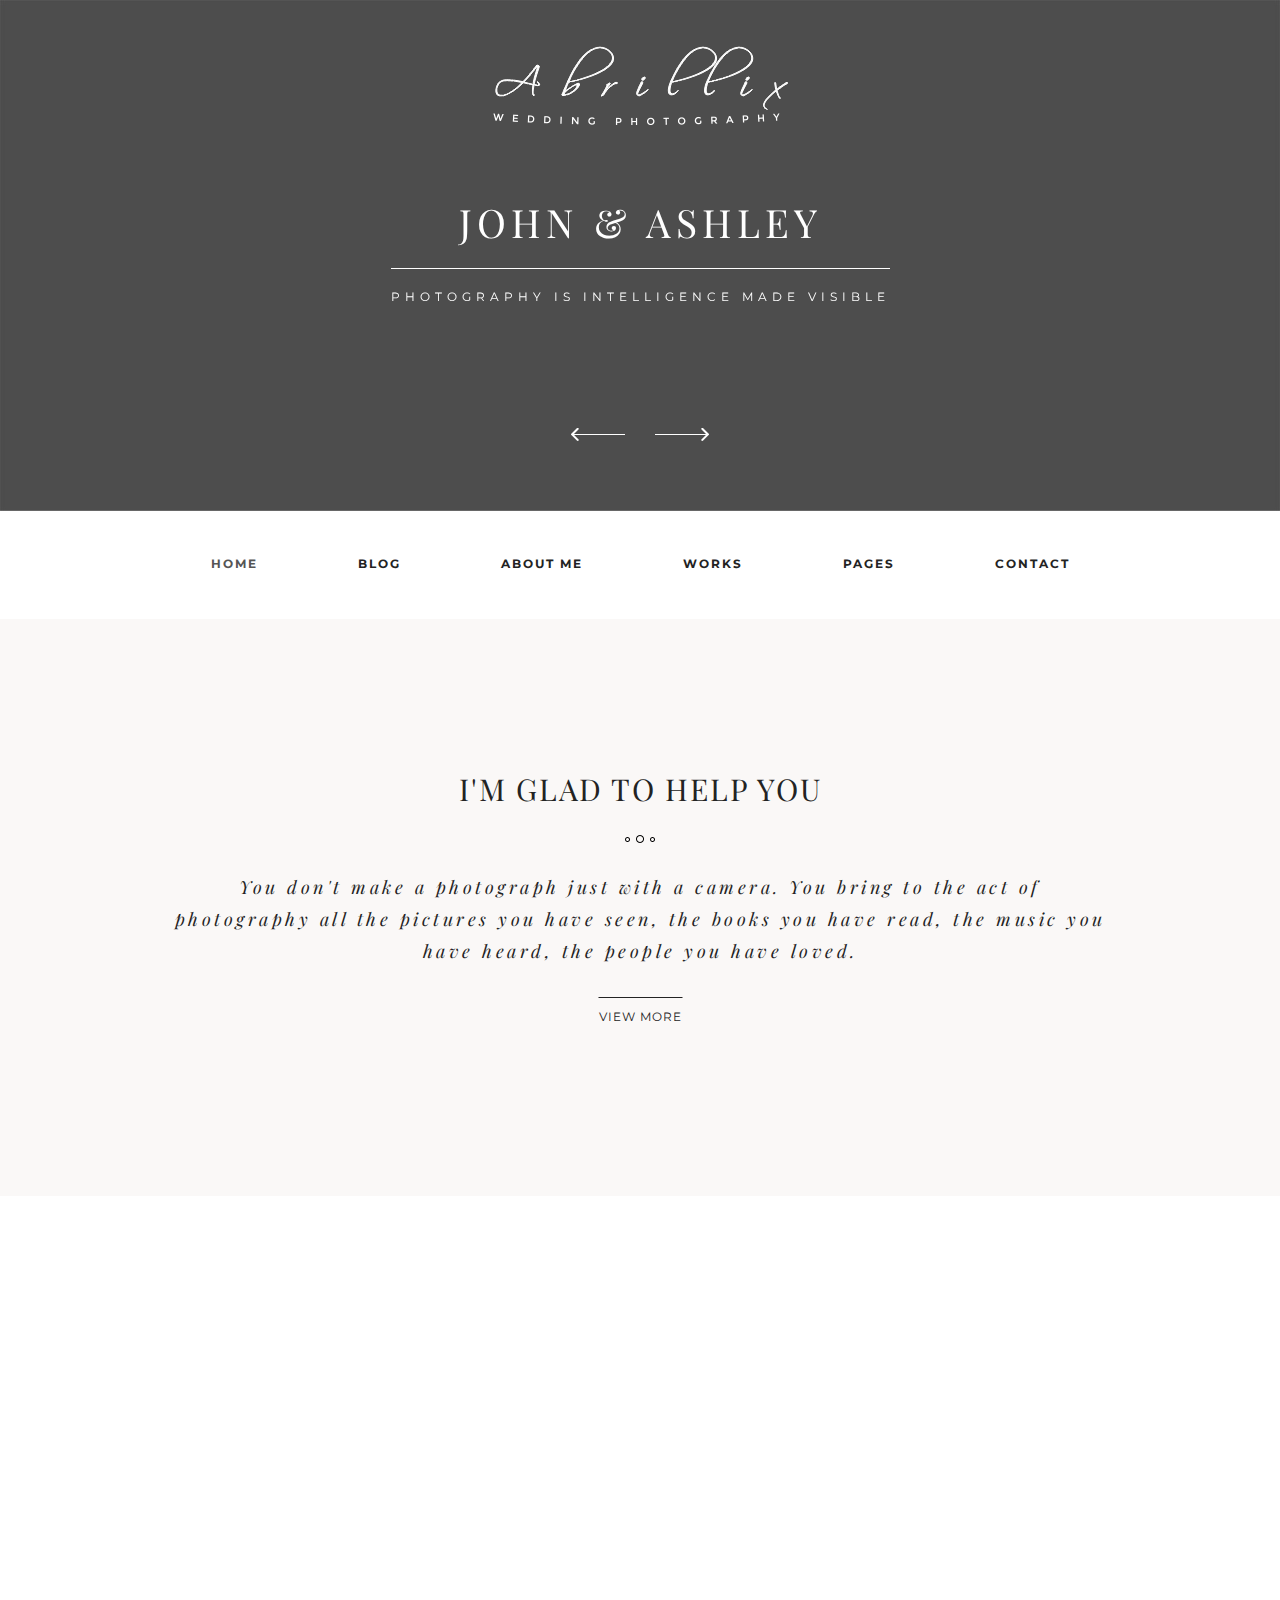
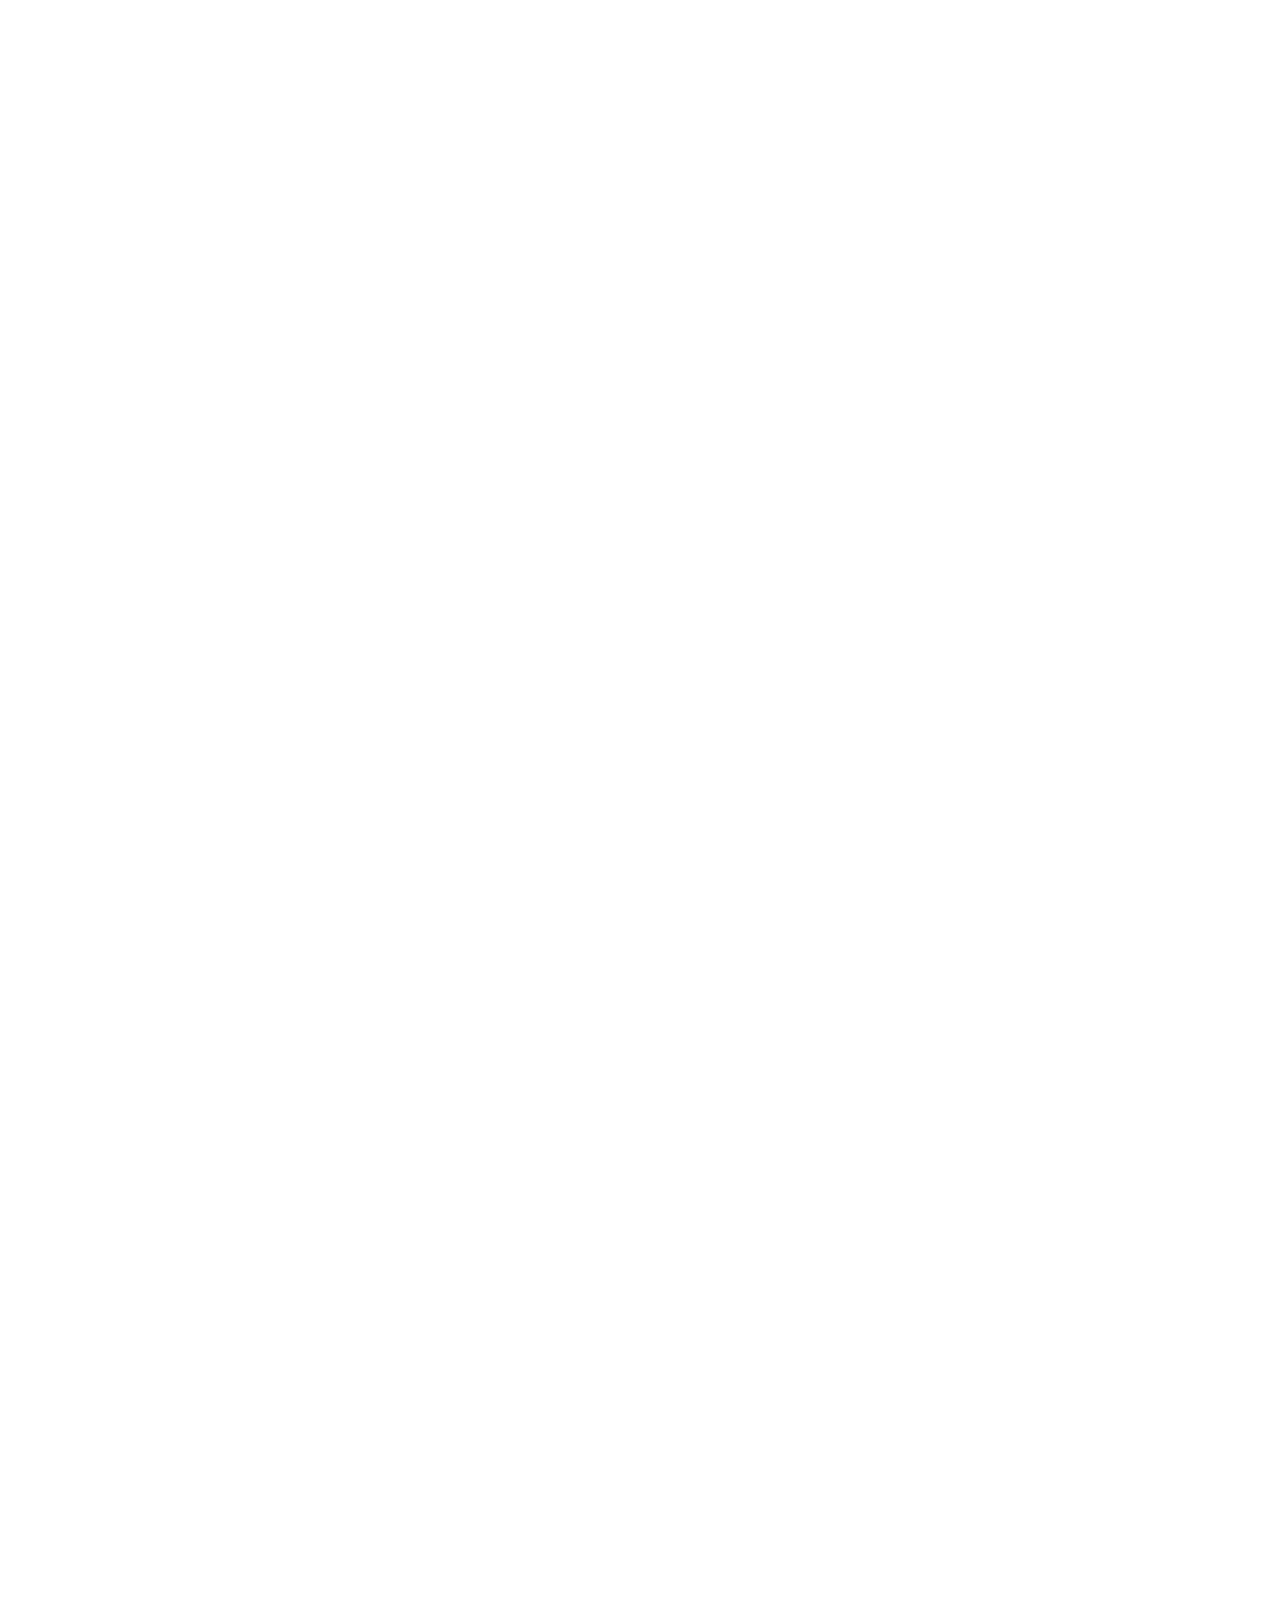
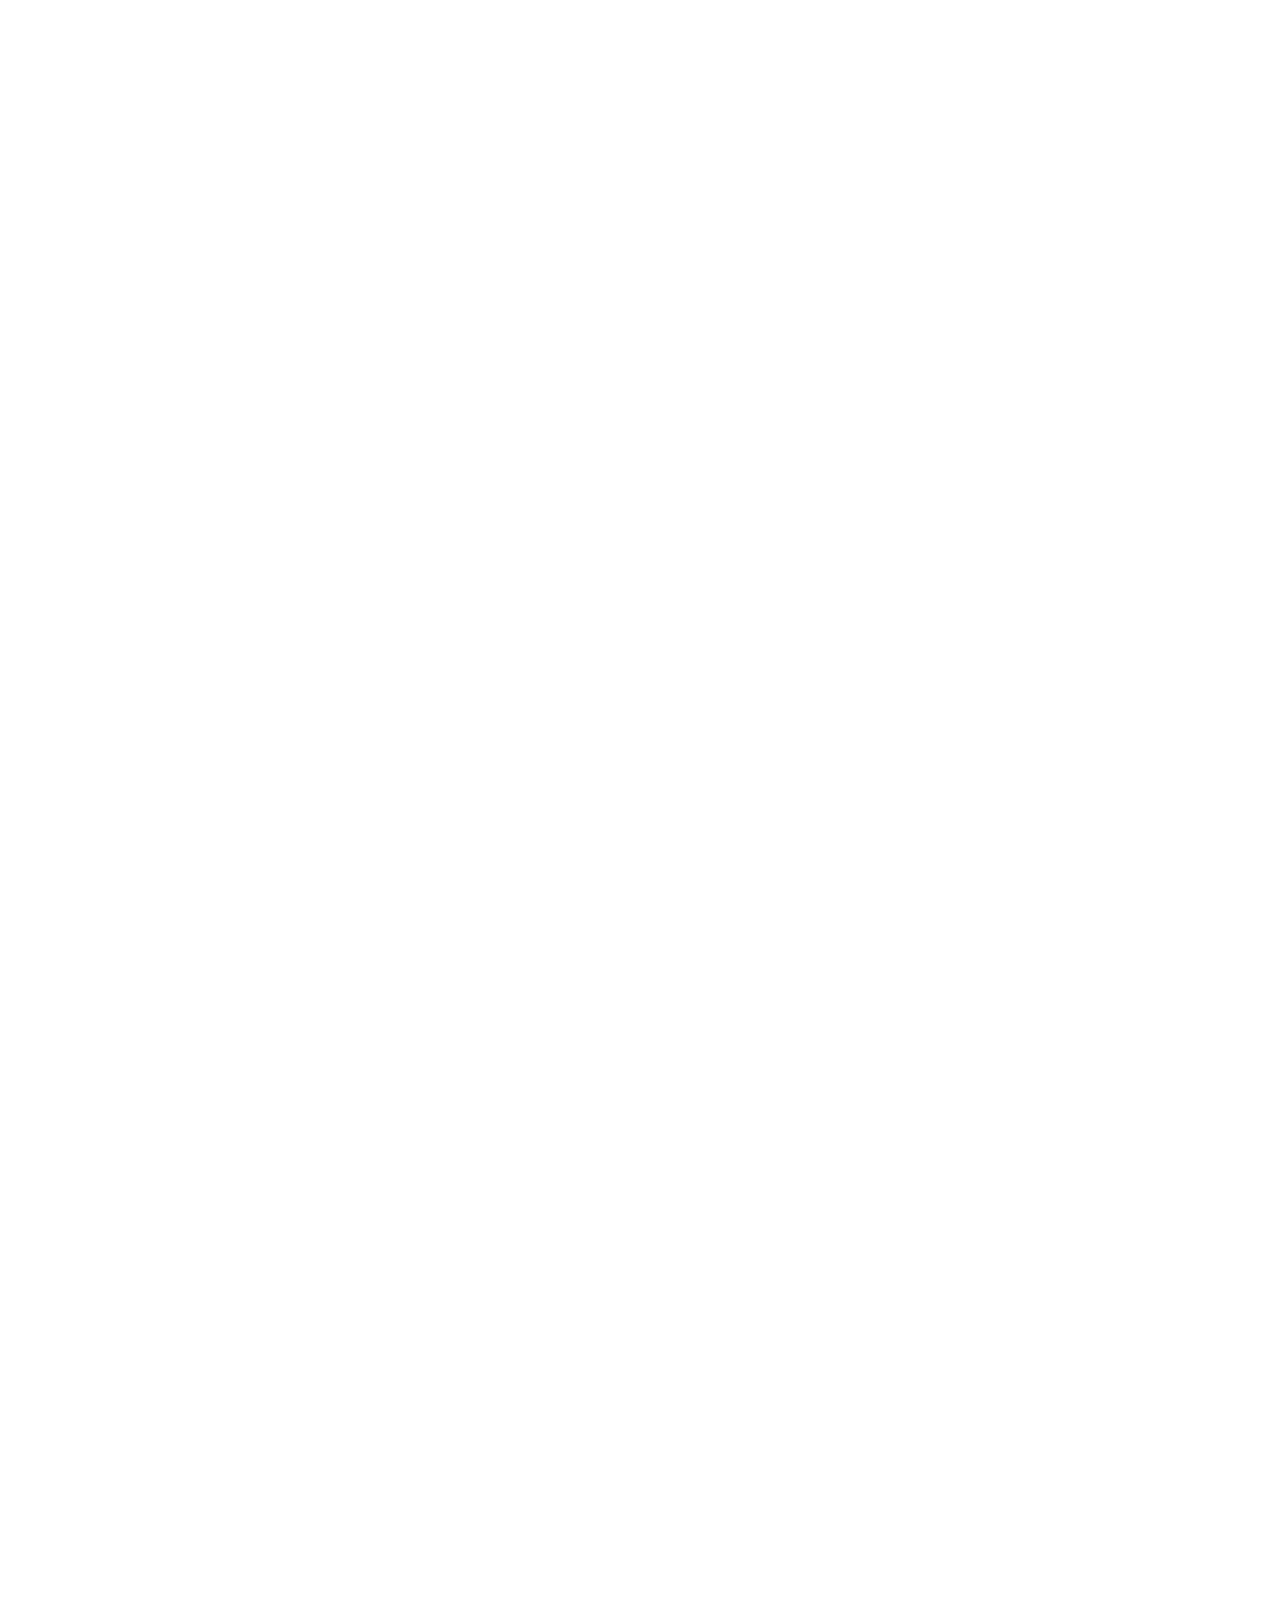
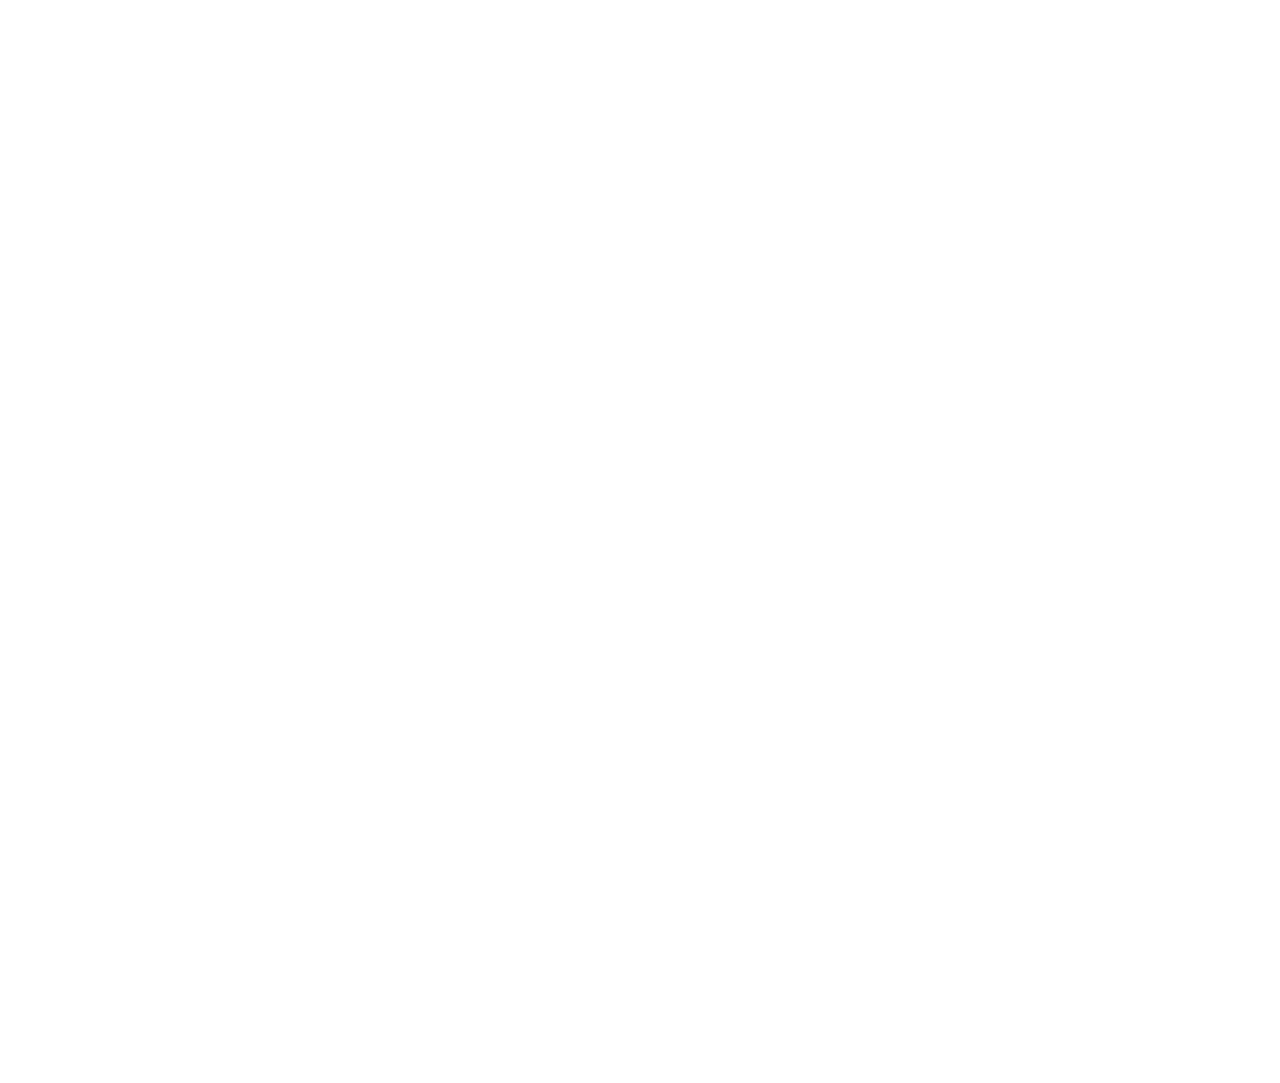
<file: index.html>
<!DOCTYPE html>
<html lang="en">
    <head>
        <meta charset="utf-8">
        <meta http-equiv="X-UA-Compatible" content="IE=edge">
        <meta name="viewport" content="width=device-width, initial-scale=1">
        <!-- The above 3 meta tags *must* come first in the head; any other head content must come *after* these tags -->
        <title>ABRILLIX - Creative Photography Blog HTML Template</title>
        <!-- font -->
        <link href="https://fonts.googleapis.com/css?family=Montserrat:400,700" rel="stylesheet">
        <link href="https://fonts.googleapis.com/css?family=Playfair+Display:400,400i,700,700i,900,900i" rel="stylesheet">
        <link href="css/font-awesome.css" rel="stylesheet">
        <!-- Bootstrap -->
        <link href="css/bootstrap.css" rel="stylesheet">
        <!-- slick -->
        <link href="css/slick.css" rel="stylesheet">
        <!-- prettrphoto -->
        <link href="css/prettyPhoto.css" rel="stylesheet">
        <!-- animate -->
        <link href="css/animate.css" rel="stylesheet">
        <!-- Main -->
        <link href="style.css" rel="stylesheet">

        <!-- HTML5 shim and Respond.js for IE8 support of HTML5 elements and media queries -->
        <!-- WARNING: Respond.js doesn't work if you view the page via file:// -->
        <!--[if lt IE 9]>
        <script src="https://oss.maxcdn.com/html5shiv/3.7.3/html5shiv.min.js"></script>
        <script src="https://oss.maxcdn.com/respond/1.4.2/respond.min.js"></script>
        <![endif]-->
    </head>
    <body>
        <div id="wrapper"><!-- wrapper -->
            <div id="header"><!-- header -->
                <div class="logo">
                    <div class="container">
                        <div class="text-center">
                            <a href="index.html"><img src="images/logo.png" alt="" class="img-responsive"></a>
                        </div>
                    </div>
                </div>
                <div class="slider">
                    <div id="mainslider">
                        <div class="item">
                            <img src="images/slide-1.jpg" alt="" class="img-responsive">
                        </div>
                        <div class="item">
                            <img src="images/slide-2.jpg" alt="" class="img-responsive">
                        </div>
                    </div>
                    <div class="onslidername">
                        <div class="container">
                            <div class="onslidername-ct">
                                <span>john & ashley</span>
                                <span><i></i></span>
                                <span class="smalltext">photography is intelligence made visible</span>
                            </div>
                            <div class="slidernav">
                                <div class="slidernav-inner">
                                    <div class="prev"></div>
                                    <div class="next"></div>
                                    <div class="clearfix"></div>
                                </div>
                            </div>
                        </div>
                    </div>
                </div>
            </div><!-- header -->
            <div class="main-navigation wow fadeInUp"><!-- menu -->
                <div class="container">
                    <div class="row">
                        <div class="col-md-10 col-md-offset-1">
                            <nav class="navbar navbar-default">
                                <div>
                                    <!-- Brand and toggle get grouped for better mobile display -->
                                    <div class="navbar-header">
                                        <button type="button" class="navbar-toggle collapsed" data-toggle="collapse" data-target="#bs-example-navbar-collapse-1" aria-expanded="false">
                                            <span class="sr-only">Toggle navigation</span>
                                            <span class="icon-bar"></span>
                                            <span class="icon-bar"></span>
                                            <span class="icon-bar"></span>
                                        </button>
                                    </div>
                                    <!-- Collect the nav links, forms, and other content for toggling -->
                                    <div class="collapse navbar-collapse" id="bs-example-navbar-collapse-1">
                                        <ul class="nav navbar-nav">
                                            <li class="active"><a href="index.html">Home</a></li>
                                            <li><a href="blog.html">Blog</a></li>
                                            <li><a href="about.html">About me</a></li>
                                            <li><a href="#">Works</a></li>
                                            <li class="dropdown">
                                                <a href="#" class="dropdown-toggle" data-toggle="dropdown" role="button" aria-haspopup="true" aria-expanded="false">Pages</a>
                                                <ul class="dropdown-menu">
                                                    <li><a href="home-2.html">Homepage 2</a></li>
                                                    <li><a href="home-3.html">Homepage 3</a></li>
                                                    <li><a href="blog.html">Blog 1</a></li>
                                                    <li><a href="blog2.html">Blog 2</a></li>
                                                    <li><a href="single-blog.html">Single blog 1</a></li>
                                                    <li><a href="single-blog2.html">Single blog 2</a></li>
                                                    <li><a href="404.html">404 Pages</a></li>
                                                </ul>
                                            </li>
                                            <li><a href="contact.html">Contact</a></li>
                                        </ul>
                                    </div>
                                </div>
                            </nav>
                        </div>
                    </div>
                </div>
            </div><!-- menu -->
            <section id="home-about" class="wow fadeInUp">
                <div class="container">
                    <div class="text-center">
                        <div class="main-title">
                            <h2>i'm glad to help you</h2>
                            <div class="three-round"></div>
                        </div>
                        <div class="row">
                            <div class="col-md-10 col-md-offset-1">
                                <div class="excerpt">
                                    <p>You don't make a photograph just with a camera. You bring to the act of photography all the pictures you have seen, the books you have read, the music you have heard, the people you have loved.</p>
                                </div>
                                <a href="#" class="btn btn-link">VIEW MORE</a>
                            </div>
                        </div>
                    </div>
                </div>
            </section>
            <div class="videobox wow fadeInUp">
                <div class="container">
                    <div class="vid-thumb">
                        <img src="images/vbox.jpg" alt="" class="img-responsive">
                        <div class="vid-control">
                            <div class="text-center">
                                <a href="https://youtu.be/zob2JFNe_JE" data-rel="prettyPhoto[video]" class="play-btn"></a>
                                <div class="vid-caption">
                                    <h1>Walter & Anna</h1>
                                    <div class="short-divider"></div>
                                    <div class="shortext">The Wedding Film</div>
                                </div>
                            </div>
                        </div>
                    </div>
                </div>
            </div>
            <section id="last-work" class="wow fadeInUp">
                <div class="container">
                    <div class="main-title">
                        <h2><span>meet my last works</span></h2>
                    </div>
                    <div class="excerpt">
                        <p>A professor I had in college used to tell me that if someone won’t listen to what you have to say because you’re not wearing a tie, then put on a tie, ’cause what you have to say is more important than not wearing a tie. He was right.</p>
                    </div>
                    <div class="last-work-gallery">
                        <div class="row marg-5">
                            <div class="col-md-4 pad-5">
                                <div class="item">
                                    <img src="images/lw-1.jpg" alt="" class="img-responsive">
                                </div>
                                <div class="item">
                                    <img src="images/lw-2.jpg" alt="" class="img-responsive">
                                </div>
                            </div>
                            <div class="col-md-4 pad-5">
                                <div class="item">
                                    <img src="images/lw-2.jpg" alt="" class="img-responsive">
                                </div>
                                <div class="item">
                                    <img src="images/lw-1.jpg" alt="" class="img-responsive">
                                </div>
                            </div>
                            <div class="col-md-4 pad-5">
                                <div class="item">
                                    <img src="images/lw-1.jpg" alt="" class="img-responsive">
                                </div>
                                <div class="item">
                                    <img src="images/lw-2.jpg" alt="" class="img-responsive">
                                </div>
                            </div>
                        </div>
                    </div>
                </div>
            </section>
            
            <section id="stories" class="wow fadeInUp">
                <div class="container">
                    <div class="text-center">
                        <div class="main-title">
                            <h2><span>sweet stories</span></h2>
                        </div>
                    </div>
                    <div class="stories-items">
                        <div class="row">
                            <div class="col-md-4">
                                <div class="stories-item">
                                    <img src="images/lw-1.jpg" alt="" class="img-responsive">
                                    <div class="down-content">
                                        <h3>You don't make a photograph just...</h3>
                                        <div class="meta">
                                            <div class="div-table">
                                                <div class="div-table-cell">
                                                    dec 10, 2016
                                                </div>
                                                <div class="div-table-cell">
                                                    Wedding - Photography
                                                </div>
                                            </div>
                                        </div>
                                        <div class="meta-comment">
                                            <ul>
                                                <li><i class="fa fa-heart"></i>5 likes</li>
                                                <li><i class="fa fa-comment-o"></i>3 comments</li>
                                                <li><i class="fa fa-eye"></i>20 views</li>
                                            </ul>
                                        </div>
                                        <div class="text-center">
                                            <div class="excerpt">
                                                <p>To the complaint, 'There are no people in these photographs I respond, There are always...</p>
                                            </div>
                                            <a href="#" class="btn btn-bordered">View More</a>
                                        </div>
                                        
                                    </div>
                                </div>
                            </div>
                            <div class="col-md-4">
                                <div class="stories-item">
                                    <img src="images/lw-1.jpg" alt="" class="img-responsive">
                                    <div class="down-content">
                                        <h3>You don't make a photograph just...</h3>
                                        <div class="meta">
                                            <div class="div-table">
                                                <div class="div-table-cell">
                                                    dec 10, 2016
                                                </div>
                                                <div class="div-table-cell">
                                                    Wedding - Photography
                                                </div>
                                            </div>
                                        </div>
                                        <div class="meta-comment">
                                            <ul>
                                                <li><i class="fa fa-heart"></i>5 likes</li>
                                                <li><i class="fa fa-comment-o"></i>3 comments</li>
                                                <li><i class="fa fa-eye"></i>20 views</li>
                                            </ul>
                                        </div>
                                        <div class="text-center">
                                            <div class="excerpt">
                                                <p>To the complaint, 'There are no people in these photographs I respond, There are always...</p>
                                            </div>
                                            <a href="#" class="btn btn-bordered">View More</a>
                                        </div>
                                    </div>
                                </div>
                            </div>
                            <div class="col-md-4">
                                <div class="stories-item">
                                    <img src="images/lw-1.jpg" alt="" class="img-responsive">
                                    <div class="down-content">
                                        <h3>You don't make a photograph just...</h3>
                                        <div class="meta">
                                            <div class="div-table">
                                                <div class="div-table-cell">
                                                    dec 10, 2016
                                                </div>
                                                <div class="div-table-cell">
                                                    Wedding - Photography
                                                </div>
                                            </div>
                                        </div>
                                        <div class="meta-comment">
                                            <ul>
                                                <li><i class="fa fa-heart"></i>5 likes</li>
                                                <li><i class="fa fa-comment-o"></i>3 comments</li>
                                                <li><i class="fa fa-eye"></i>20 views</li>
                                            </ul>
                                        </div>
                                        <div class="text-center">
                                            <div class="excerpt">
                                                <p>To the complaint, 'There are no people in these photographs I respond, There are always...</p>
                                            </div>
                                            <a href="#" class="btn btn-bordered">View More</a>
                                        </div>
                                    </div>
                                </div>
                            </div>
                            
                        </div>
                        <div class="btn-cover">
                            <a href="" class="btn btn-link">
                                <span>SHOW</span>
                                <span><i></i></span>
                                <span>MORE</span>
                            </a>
                        </div>
                    </div>
                </div>
            </section>
            
            <section id="personal" class="wow fadeInUp">
                <div class="container">
                    <div class="text-right">
                        <div class="main-title">
                            <h2><span>personal photographer</span></h2>
                        </div>
                        <div class="excerpt">
                            <p>A portrait is not a likeness. The moment an emotion or fact is transformed  into a photograph it is no longer a fact but an opinion. There is no such  thing as inaccuracy in a photograph. All photographs are accurate. None of them is the truth.</p>
                        </div>
                    </div>
                    <div class="personal-notes">
                        <img src="images/personalbg.jpg" alt="" class="img-responsive">
                        <div class="prsnl-nts-ct">
                            <div class="div-table">
                                <div class="div-table-cell">
                                    <div class="excerpt">
                                        <p>There is only one happiness in this life, to love and be loved. Be happy with what you have and are, be generous with both, and you won't have to hunt for happiness.</p>
                                        <a href="#" class="btn btn-fill">VIEW MORE</a>
                                    </div>
                                    
                                </div>
                            </div>
                        </div>
                    </div>
                </div>
            </section>
            <footer>
                <div class="instagram-section wow fadeInUp">
                    <div class="container">
                        <div class="row">
                            <div class="col-md-2 col-sm-3">
                                <a href="#">
                                    <img src="images/ig-1.jpg" alt="" class="img-responsive">
                                </a>
                            </div>
                            <div class="col-md-2 col-sm-3">
                                <a href="#">
                                    <img src="images/ig-1.jpg" alt="" class="img-responsive">
                                </a>
                            </div>
                            <div class="col-md-2 col-sm-3">
                                <a href="#">
                                    <img src="images/ig-1.jpg" alt="" class="img-responsive">
                                </a>
                            </div>
                            <div class="col-md-2 col-sm-3">
                                <a href="#">
                                    <img src="images/ig-1.jpg" alt="" class="img-responsive">
                                </a>
                            </div>
                            <div class="col-md-2 col-sm-3">
                                <a href="#">
                                    <img src="images/ig-1.jpg" alt="" class="img-responsive">
                                </a>
                            </div>
                            <div class="col-md-2 col-sm-3">
                                <div class="follow">
                                    <img src="images/ig-1.jpg" alt="" class="img-responsive">
                                    <div class="acount">
                                        <div class="div-table">
                                            <div class="div-table-cell">
                                                Follow me
                                                @abrilix
                                            </div>
                                        </div>
                                    </div>
                                </div>
                            </div>
                        </div>
                    </div>
                </div>
                <div class="footer-logo wow fadeInUp">
                    <div class="container">
                        <div class="text-center">
                            <a href="index.html"><img src="images/logob.png" alt="" class="img-responsive"></a>
                            <ul class="ft-soc">
                                <li><a href=""><i class="fa fa-facebook-square"></i></a></li>
                                <li><a href=""><i class="fa fa-twitter-square"></i></a></li>
                                <li><a href=""><i class="fa fa-instagram"></i></a></li>
                                <li><a href=""><i class="fa fa-google-plus-square"></i></a></li>
                                <li><a href=""><i class="fa fa-search"></i></a></li>
                            </ul>
                        </div>
                    </div>
                </div>
                <div class="footer-widget wow fadeInUp">
                    <div class="container">
                        <div class="row">
                            <div class="col-md-3 col-sm-6 wow fadeInUp">
                                <div class="text-center">
                                    <h4>About</h4>
                                    <ul>
                                        <li><a href="">Our Story</a></li>
                                        <li><a href="">Our Team</a></li>
                                        <li><a href="">FAQ</a></li>
                                    </ul>
                                </div>
                            </div>
                            <div class="col-md-3 col-sm-6 wow fadeInUp">
                                <div class="text-center">
                                    <h4>our work</h4>
                                    <ul>
                                        <li><a href="">Galleries</a></li>
                                        <li><a href="">Blog</a></li>
                                        <li><a href="">Testimonials</a></li>
                                    </ul>
                                </div>
                            </div>
                            <div class="col-md-3 col-sm-6 wow fadeInUp">
                                <div class="text-center">
                                    <h4>Services</h4>
                                    <ul>
                                        <li><a href="">Wedding Photo</a></li>
                                        <li><a href="">Shop</a></li>
                                        <li><a href="">Fashion Photo</a></li>
                                    </ul>
                                </div>
                            </div>
                            <div class="col-md-3 col-sm-6 wow fadeInUp">
                                <div class="text-right">
                                    <div class="excerpt">
                                        <p>Whenever I have an idea I write it down, even if it’s not a very good idea. Sometimes the bad ideas will lead to better ones.</p>
                                    </div>
                                </div>
                            </div>
                        </div>
                    </div>
                </div>
                <div class="footer-credits wow fadeInUp">
                    <div class="container">
                        <div class="text-center">
                            <p class="pull-left"> 2020 Copyright <i class="fa fa-heart" aria-hidden="true"></i> by <a href="#">Papon Chandra</a></p>                        </div>
                    </div>
                </div>
            </footer>
            
            
        </div><!-- wrapper -->
    <!-- jQuery (necessary for Bootstrap's JavaScript plugins) -->
    <script src="js/lib.js"></script>
    <!-- Include all compiled plugins (below), or include individual files as needed -->
    <script src="js/bootstrap.js"></script>
    <script src="js/slick.min.js"></script>
    <script src="js/jquery.prettyPhoto.js"></script>
    <script src="js/wow.min.js"></script>
    <script src="js/imagesload.js"></script>
    <script src="js/masonry.js"></script>
    <script src="js/themescript.js"></script>
    </body>
</html>
</file>
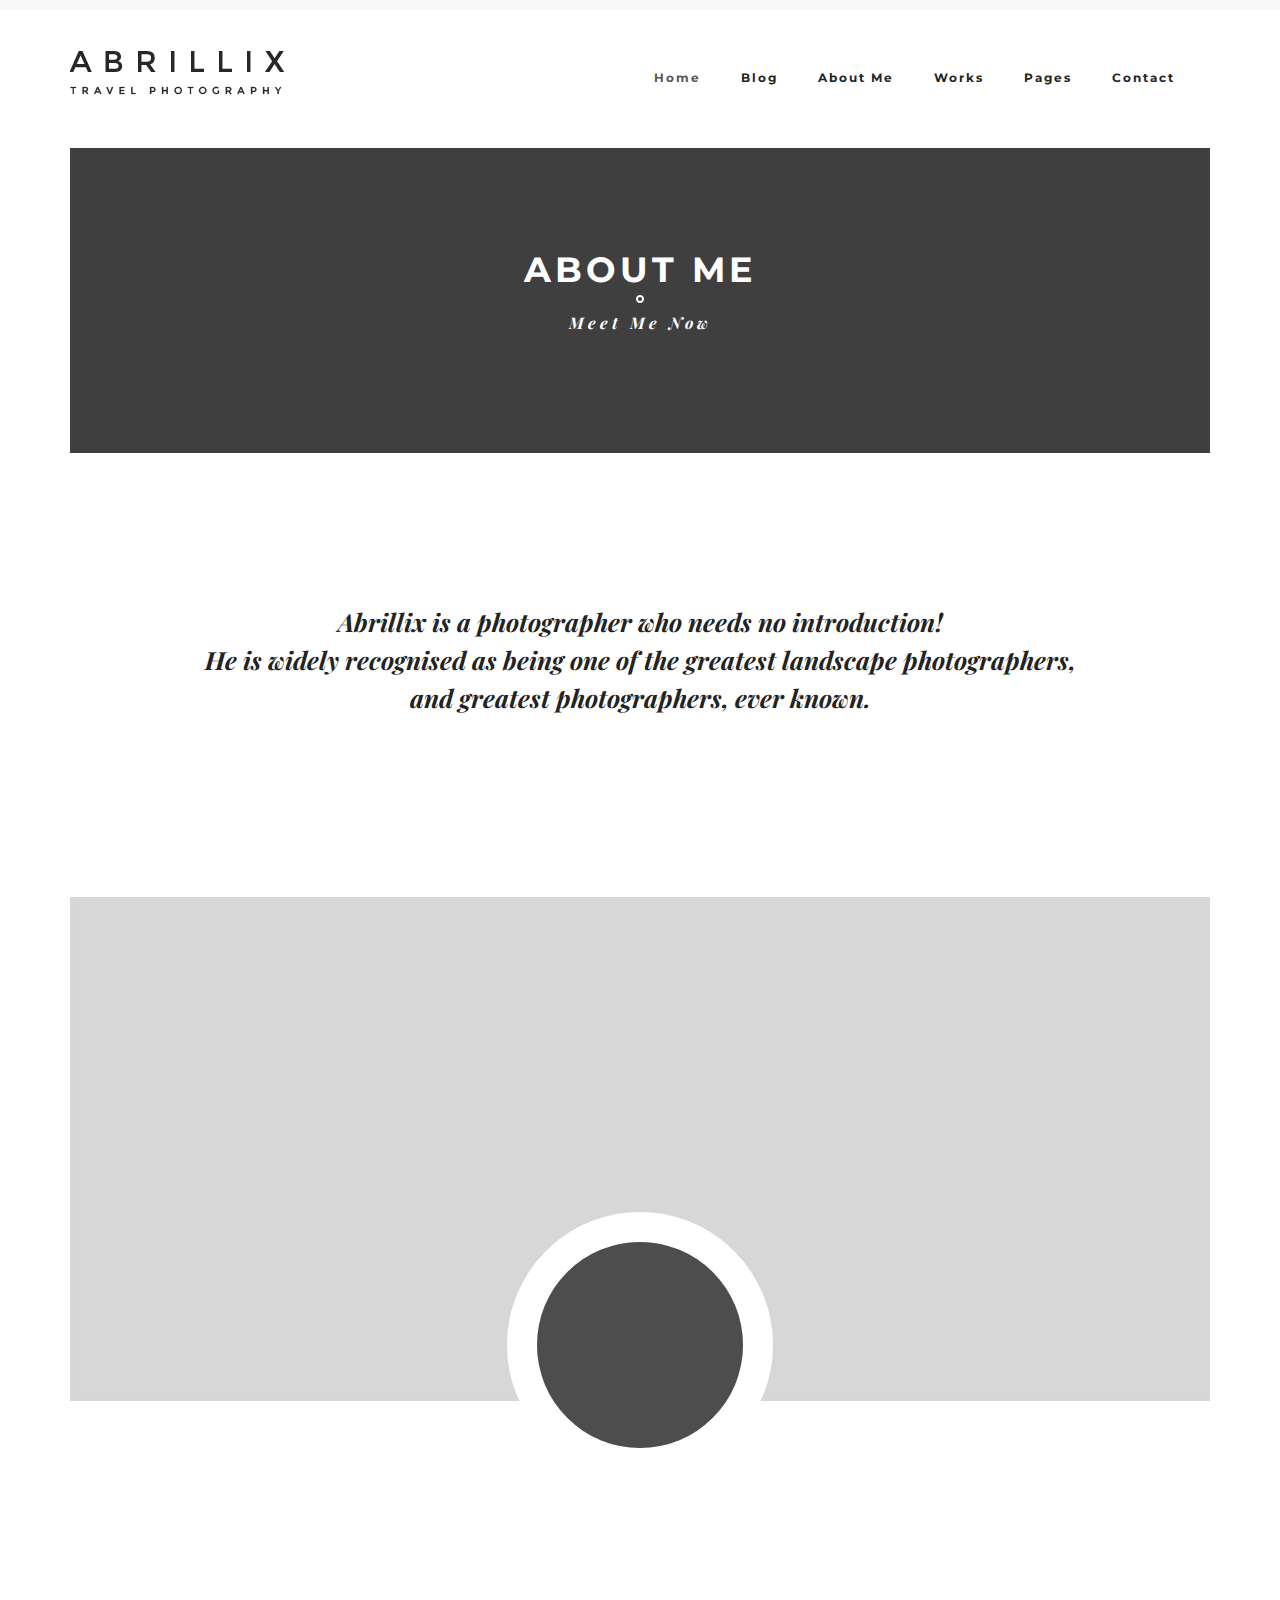
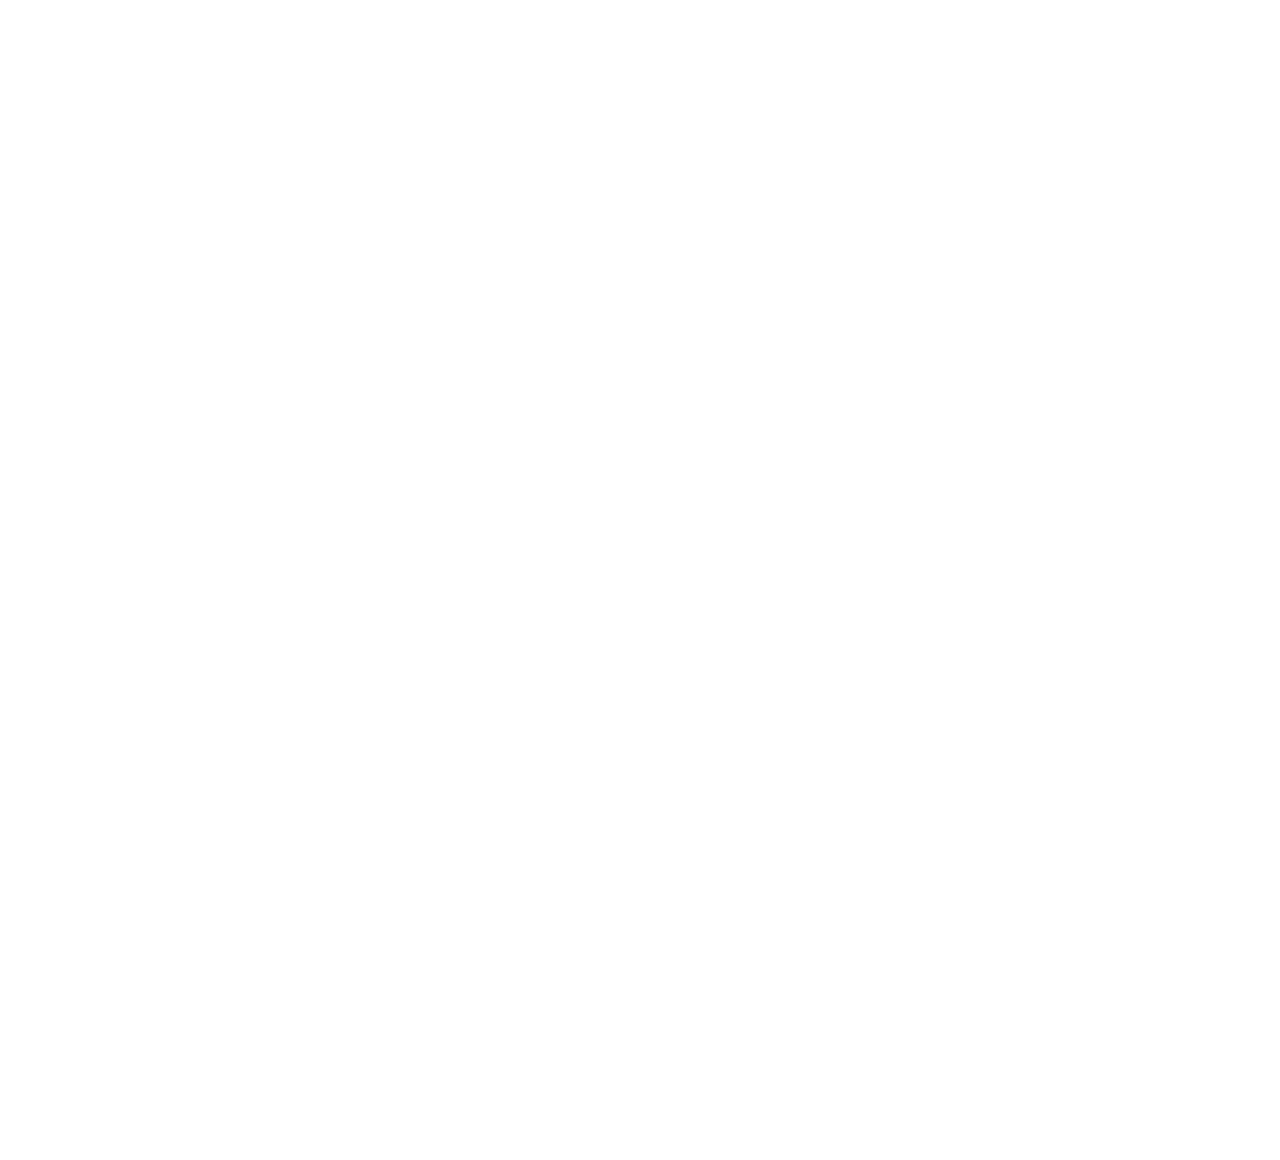
<file: about.html>
<!DOCTYPE html>
<html lang="en">
    <head>
        <meta charset="utf-8">
        <meta http-equiv="X-UA-Compatible" content="IE=edge">
        <meta name="viewport" content="width=device-width, initial-scale=1">
        <!-- The above 3 meta tags *must* come first in the head; any other head content must come *after* these tags -->
        <title>ABRILLIX - Creative Photography Blog HTML Template</title>
        <!-- font -->
        <link href="https://fonts.googleapis.com/css?family=Montserrat:400,700" rel="stylesheet">
        <link href="https://fonts.googleapis.com/css?family=Playfair+Display:400,400i,700,700i,900,900i" rel="stylesheet">
        <link href="css/font-awesome.css" rel="stylesheet">
        <!-- Bootstrap -->
        <link href="css/bootstrap.css" rel="stylesheet">
        <!-- slick -->
        <link href="css/slick.css" rel="stylesheet">
        <!-- prettrphoto -->
        <link href="css/prettyPhoto.css" rel="stylesheet">
        <!-- animate -->
        <link href="css/animate.css" rel="stylesheet">
        <!-- Main -->
        <link href="style.css" rel="stylesheet">

        <!-- HTML5 shim and Respond.js for IE8 support of HTML5 elements and media queries -->
        <!-- WARNING: Respond.js doesn't work if you view the page via file:// -->
        <!--[if lt IE 9]>
        <script src="https://oss.maxcdn.com/html5shiv/3.7.3/html5shiv.min.js"></script>
        <script src="https://oss.maxcdn.com/respond/1.4.2/respond.min.js"></script>
        <![endif]-->
    </head>
    <body>
        <div id="wrapper" class="homepage-3"><!-- wrapper -->
            <div id="header"><!-- header -->
                <div class="container">
                    <div class="row">
                        <div class="col-md-3">
                            <div class="logo">
                                <a href="index.html"><img src="images/lg3.png" alt="" class="img-responsive"></a>
                            </div>
                        </div>
                        <div class="col-md-9">
                            <div class="main-navigation"><!-- menu -->

                                <nav class="navbar navbar-default">
                                    <div>
                                        <!-- Brand and toggle get grouped for better mobile display -->
                                        <div class="navbar-header">
                                            <button type="button" class="navbar-toggle collapsed" data-toggle="collapse" data-target="#bs-example-navbar-collapse-1" aria-expanded="false">
                                                <span class="sr-only">Toggle navigation</span>
                                                <span class="icon-bar"></span>
                                                <span class="icon-bar"></span>
                                                <span class="icon-bar"></span>
                                            </button>
                                        </div>
                                        <!-- Collect the nav links, forms, and other content for toggling -->
                                        <div class="collapse navbar-collapse" id="bs-example-navbar-collapse-1">
                                            <ul class="nav navbar-nav">
                                                <li class="active"><a href="index.html">Home</a></li>
                                                <li><a href="blog.html">Blog</a></li>
                                                <li><a href="about.html">About me</a></li>
                                                <li><a href="#">Works</a></li>
                                                <li class="dropdown">
                                                    <a href="#" class="dropdown-toggle" data-toggle="dropdown" role="button" aria-haspopup="true" aria-expanded="false">Pages</a>
                                                    <ul class="dropdown-menu">
                                                        <li><a href="home-2.html">Homepage 2</a></li>
                                                        <li><a href="home-3.html">Homepage 3</a></li>
                                                        <li><a href="blog.html">Blog 1</a></li>
                                                        <li><a href="blog2.html">Blog 2</a></li>
                                                        <li><a href="single-blog.html">Single blog 1</a></li>
                                                        <li><a href="single-blog2.html">Single blog 2</a></li>
                                                        <li><a href="404.html">404 Pages</a></li>
                                                    </ul>
                                                </li>
                                                <li><a href="contact.html">Contact</a></li>
                                            </ul>
                                        </div>
                                    </div>
                                </nav>
                            </div><!-- menu -->
                        </div>
                    </div>
                </div>
            </div><!-- header -->
            <div class="container">
                <div class="page-header">
                    <div class="text-center">
                        <h2>ABOUT ME<span><i class="one-round"></i></span><span>Meet Me Now</span></h2>
                        
                    </div>
                </div>
            </div>
            
            <section id="home-about" class="aboutpage">
                <div class="container">
                    <div class="text-center">
                        <div class="row">
                            <div class="col-md-12">
                                <div class="excerpt">
                                    <h2 class="hide">validate</h2>
                                    <p>Abrillix is a photographer who needs no introduction!<br/>He is widely recognised as being one of the greatest landscape photographers,<br/> and greatest photographers, ever known.</p>
                                </div>
                            </div>
                        </div>
                    </div>
                </div>
            </section>
            
            <section id="aboutpage-ct" class="wow fadeInUp">
                <div class="container">
                    <div class="aboutpage-ct-inner">
                        <img src="images/404.jpg" alt="" class="img-responsive">
                        <div class="about-img">
                            <img src="images/ap.jpg" alt="" class="img-responsive">
                            <h2 class="hide">validate</h2>
                        </div>
                    </div>
                </div>
            </section>
            
            <section class="quotesliders aboutpage wow fadeInUp">
                <div class="container">
                    <div class="quoteslider">
                        <div class="row div-table">
                            <div class="col-md-3 div-table-cell big-text">
                                
                            </div>
                            <div class="col-md-6 div-table-cell">
                                <div class="aboutpage-quote">
                                    <div class="text-center">
                                        <h3>Newton’s sexually charged fashion photography remains influential to this day.</h3>
                                        <p>Maecenas eros turpis, rutrum a risus ut, condimentum faucibus quam. Donec condimentum urna eu orci interdum semper. Suspendisse vel null pretium, feugiat nisi et, suscipit nunc. Pellentesque vel erat vel lacus euismod porttitor et sed nisl. Sed convallis diam in lorem sodales, quis faucibus enim sodales. Maecenas elementum, turpis non rutrum ornare, urna erat ullamcorper tortor, id ullamcorper sapien mauris a nisi.</p>
                                    </div>
                                </div>
                            </div>
                            <div class="col-md-3 div-table-cell big-text">
                                <div class="text-center">
                                    <div class="excerpt play">
                                        <a href=""><img src="images/play.png" alt="" class="img-resposive"></a>
                                    </div>
                                </div>
                                
                            </div>
                        </div>
                    </div>
                </div>
            </section>
            
            <footer>
                <div class="instagram-section wow fadeInUp">
                    <div class="container">
                        <div class="row">
                            <div class="col-md-2 col-sm-3">
                                <a href="#">
                                    <img src="images/ig-1.jpg" alt="" class="img-responsive">
                                </a>
                            </div>
                            <div class="col-md-2 col-sm-3">
                                <a href="#">
                                    <img src="images/ig-1.jpg" alt="" class="img-responsive">
                                </a>
                            </div>
                            <div class="col-md-2 col-sm-3">
                                <a href="#">
                                    <img src="images/ig-1.jpg" alt="" class="img-responsive">
                                </a>
                            </div>
                            <div class="col-md-2 col-sm-3">
                                <a href="#">
                                    <img src="images/ig-1.jpg" alt="" class="img-responsive">
                                </a>
                            </div>
                            <div class="col-md-2 col-sm-3">
                                <a href="#">
                                    <img src="images/ig-1.jpg" alt="" class="img-responsive">
                                </a>
                            </div>
                            <div class="col-md-2 col-sm-3">
                                <div class="follow">
                                    <img src="images/ig-1.jpg" alt="" class="img-responsive">
                                    <div class="acount">
                                        <div class="div-table">
                                            <div class="div-table-cell">
                                                Follow me
                                                @abrilix
                                            </div>
                                        </div>
                                    </div>
                                </div>
                            </div>
                        </div>
                    </div>
                </div>
                <div class="footer-logo wow fadeInUp">
                    <div class="container">
                        <div class="text-center">
                            <a href="index.html"><img src="images/logob.png" alt="" class="img-responsive"></a>
                            <ul class="ft-soc">
                                <li><a href=""><i class="fa fa-facebook-square"></i></a></li>
                                <li><a href=""><i class="fa fa-twitter-square"></i></a></li>
                                <li><a href=""><i class="fa fa-instagram"></i></a></li>
                                <li><a href=""><i class="fa fa-google-plus-square"></i></a></li>
                                <li><a href=""><i class="fa fa-search"></i></a></li>
                            </ul>
                        </div>
                    </div>
                </div>
                <div class="footer-widget wow fadeInUp">
                    <div class="container">
                        <div class="row">
                            <div class="col-md-3 col-sm-6 wow fadeInUp">
                                <div class="text-center">
                                    <h4>About</h4>
                                    <ul>
                                        <li><a href="">Our Story</a></li>
                                        <li><a href="">Our Team</a></li>
                                        <li><a href="">FAQ</a></li>
                                    </ul>
                                </div>
                            </div>
                            <div class="col-md-3 col-sm-6 wow fadeInUp">
                                <div class="text-center">
                                    <h4>our work</h4>
                                    <ul>
                                        <li><a href="">Galleries</a></li>
                                        <li><a href="">Blog</a></li>
                                        <li><a href="">Testimonials</a></li>
                                    </ul>
                                </div>
                            </div>
                            <div class="col-md-3 col-sm-6 wow fadeInUp">
                                <div class="text-center">
                                    <h4>Services</h4>
                                    <ul>
                                        <li><a href="">Wedding Photo</a></li>
                                        <li><a href="">Shop</a></li>
                                        <li><a href="">Fashion Photo</a></li>
                                    </ul>
                                </div>
                            </div>
                            <div class="col-md-3 col-sm-6 wow fadeInUp">
                                <div class="text-right">
                                    <div class="excerpt">
                                        <p>Whenever I have an idea I write it down, even if it’s not a very good idea. Sometimes the bad ideas will lead to better ones.</p>
                                    </div>
                                </div>
                            </div>
                        </div>
                    </div>
                </div>
                <div class="footer-credits wow fadeInUp">
                    <div class="container">
                        <div class="text-center">
                            © 2016 Copyright Abrillix
                        </div>
                    </div>
                </div>
            </footer>
            
            
        </div><!-- wrapper -->
    <!-- jQuery (necessary for Bootstrap's JavaScript plugins) -->
    <script src="js/lib.js"></script>
    <!-- Include all compiled plugins (below), or include individual files as needed -->
    <script src="js/bootstrap.js"></script>
    <script src="js/slick.min.js"></script>
    <script src="js/jquery.prettyPhoto.js"></script>
    <script src="js/wow.min.js"></script>
    <script src="js/imagesload.js"></script>
    <script src="js/masonry.js"></script>
    <script src="js/themescript.js"></script>
    </body>
</html>
</file>
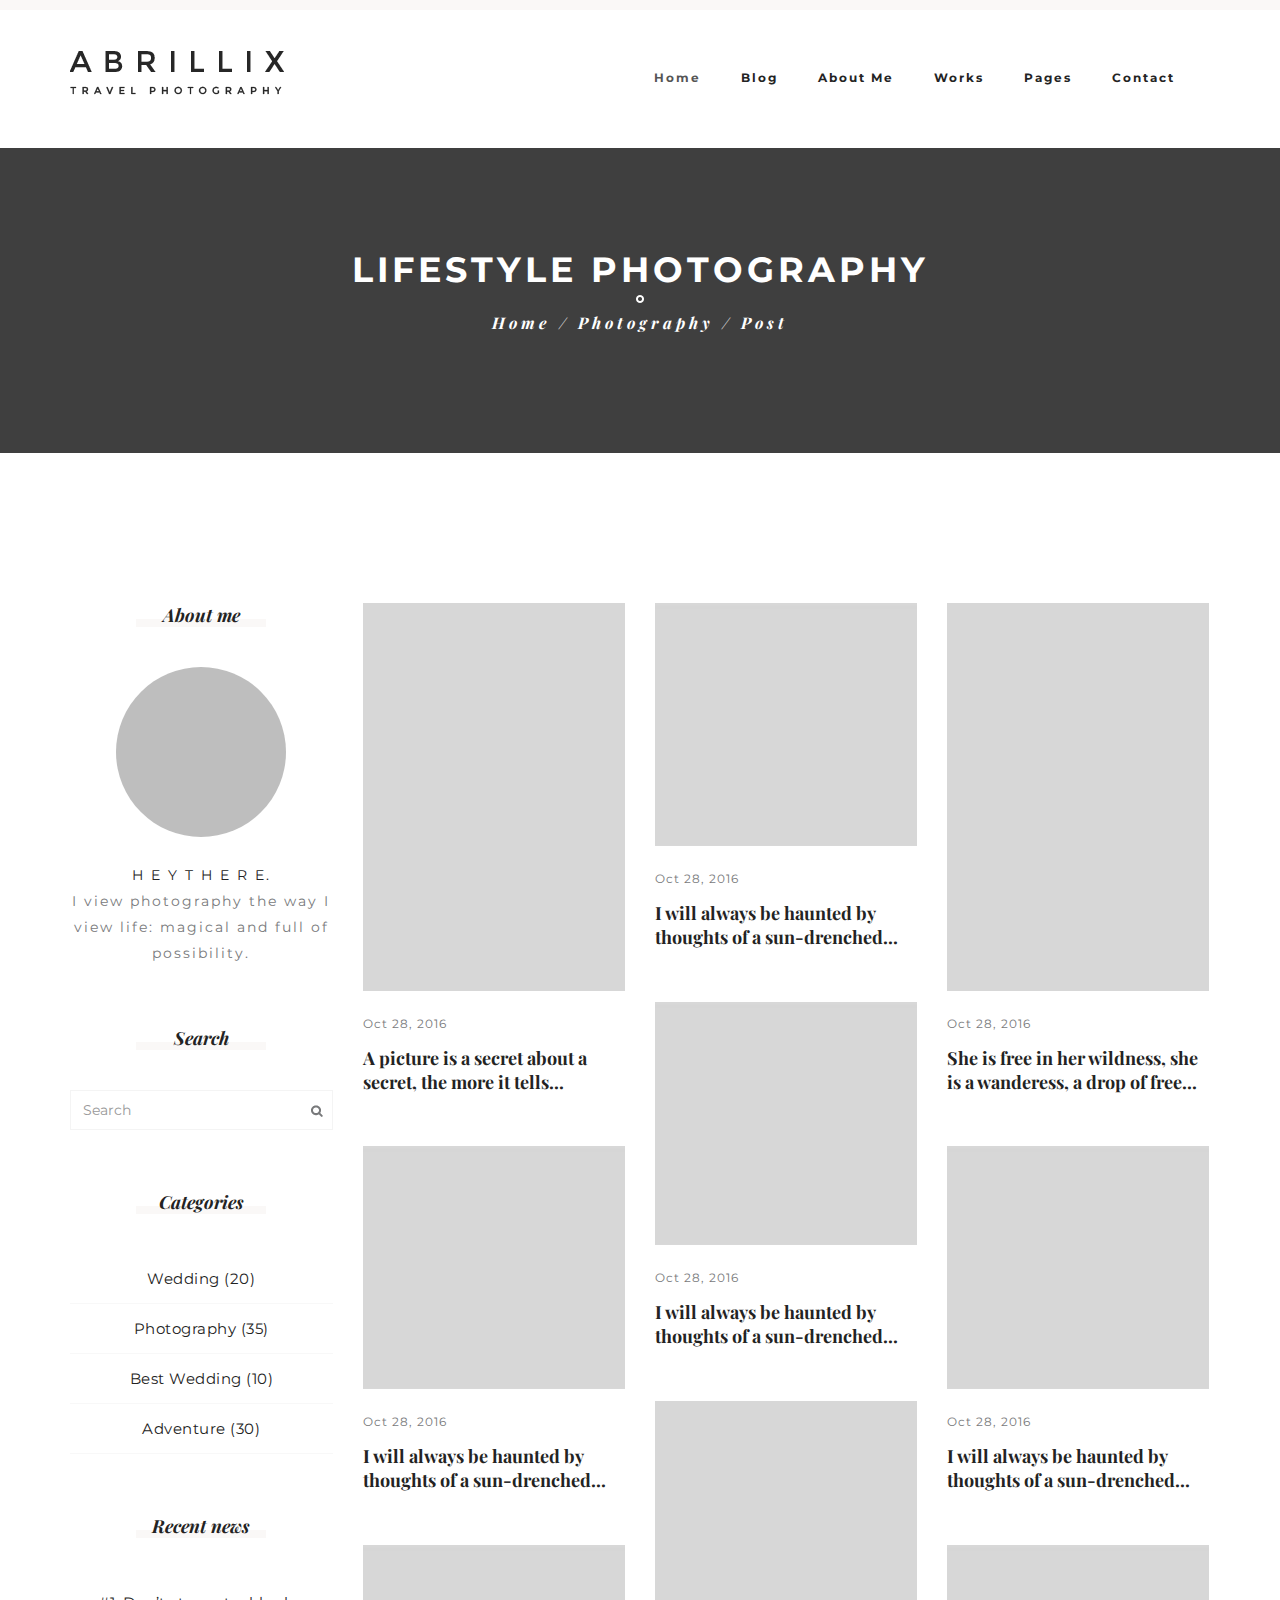
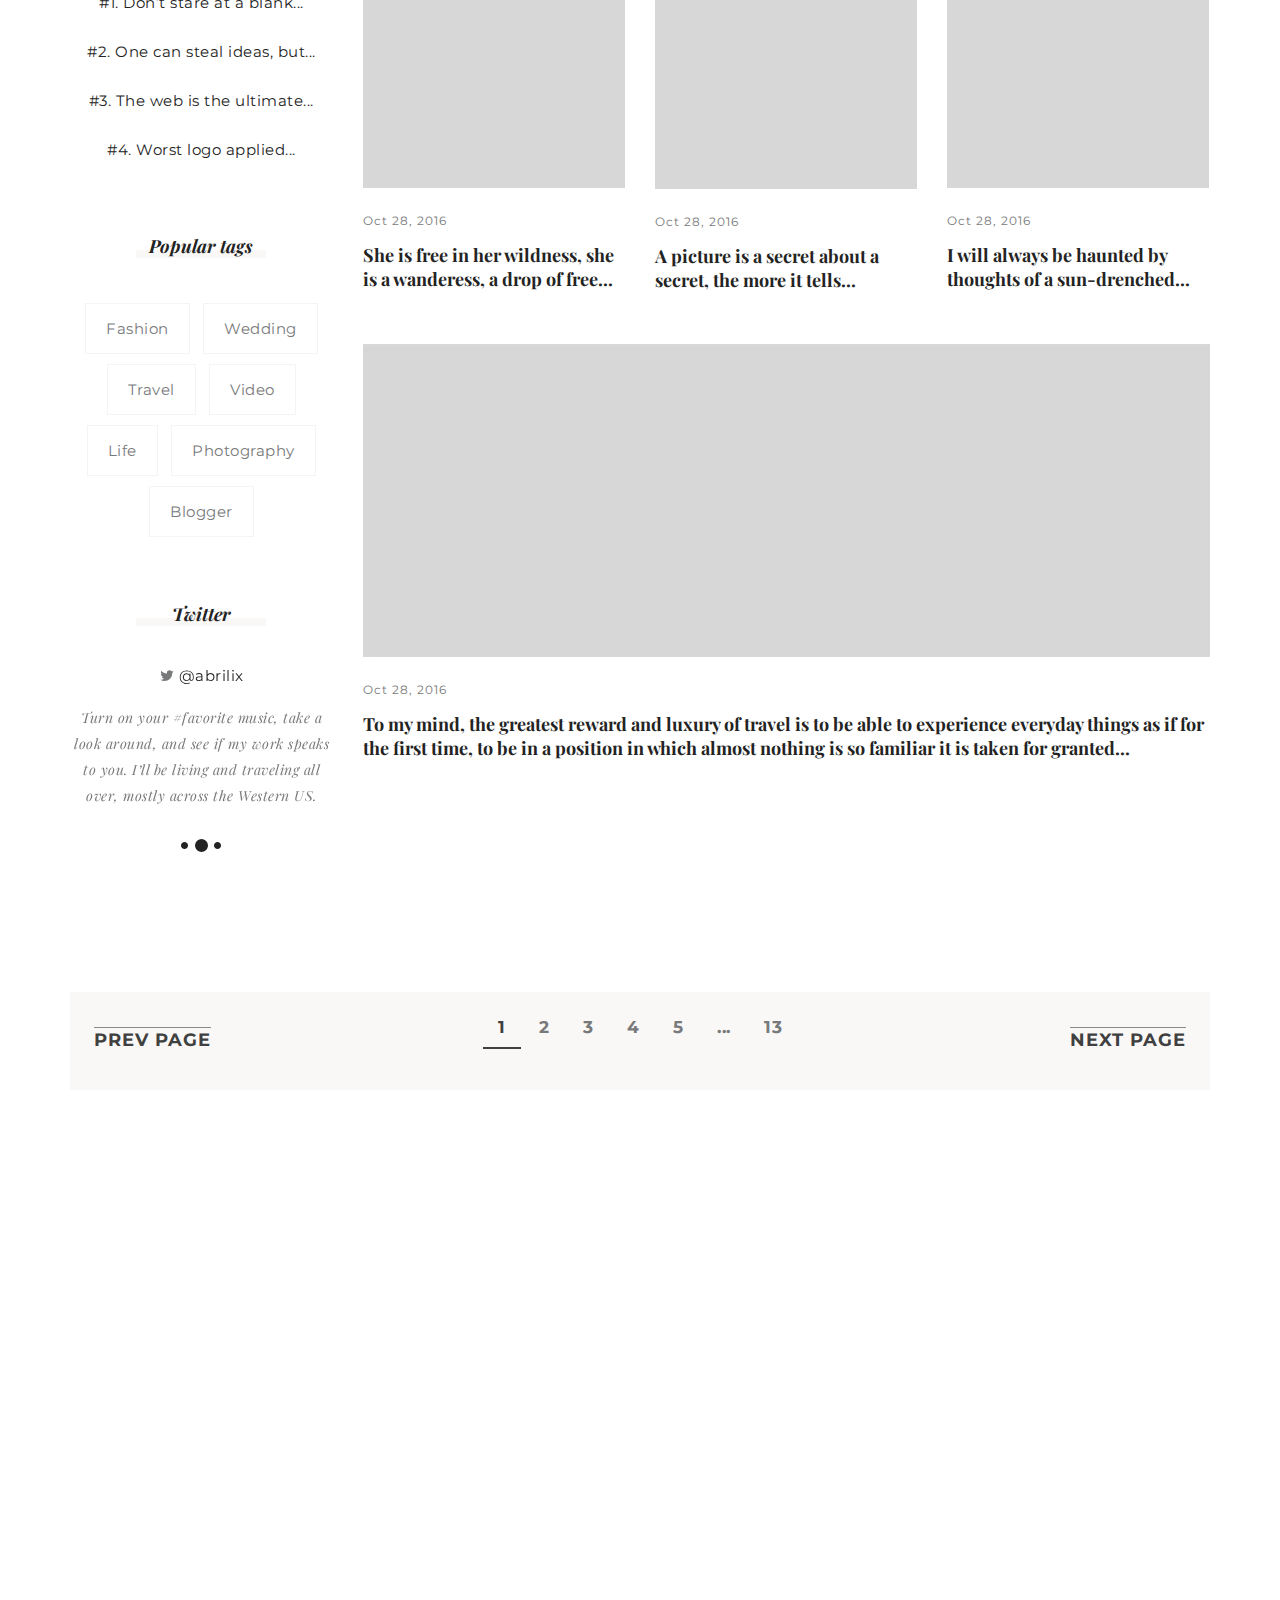
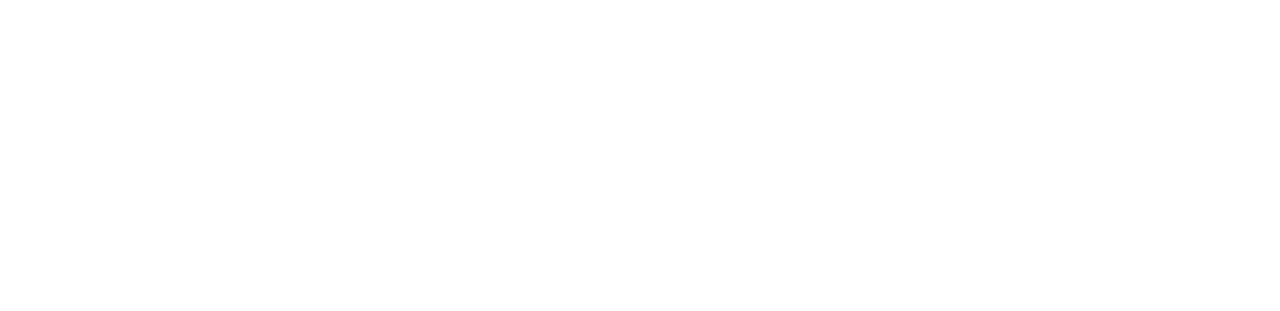
<file: blog.html>
<!DOCTYPE html>
<html lang="en">
    <head>
        <meta charset="utf-8">
        <meta http-equiv="X-UA-Compatible" content="IE=edge">
        <meta name="viewport" content="width=device-width, initial-scale=1">
        <!-- The above 3 meta tags *must* come first in the head; any other head content must come *after* these tags -->
        <title>ABRILLIX - Creative Photography Blog HTML Template</title>
        <!-- font -->
        <link href="https://fonts.googleapis.com/css?family=Montserrat:400,700" rel="stylesheet">
        <link href="https://fonts.googleapis.com/css?family=Playfair+Display:400,400i,700,700i,900,900i" rel="stylesheet">
        <link href="css/font-awesome.css" rel="stylesheet">
        <!-- Bootstrap -->
        <link href="css/bootstrap.css" rel="stylesheet">
        <!-- slick -->
        <link href="css/slick.css" rel="stylesheet">
        <!-- prettrphoto -->
        <link href="css/prettyPhoto.css" rel="stylesheet">
        <!-- animate -->
        <link href="css/animate.css" rel="stylesheet">
        <!-- Main -->
        <link href="style.css" rel="stylesheet">

        <!-- HTML5 shim and Respond.js for IE8 support of HTML5 elements and media queries -->
        <!-- WARNING: Respond.js doesn't work if you view the page via file:// -->
        <!--[if lt IE 9]>
        <script src="https://oss.maxcdn.com/html5shiv/3.7.3/html5shiv.min.js"></script>
        <script src="https://oss.maxcdn.com/respond/1.4.2/respond.min.js"></script>
        <![endif]-->
    </head>
    <body>
        <div id="wrapper" class="homepage-3"><!-- wrapper -->
            <div id="header"><!-- header -->
                <div class="container">
                    <div class="row">
                        <div class="col-md-3 col-xs-12">
                            <div class="logo">
                                <a href="index.html"><img src="images/lg3.png" alt="" class="img-responsive"></a>
                            </div>
                        </div>
                        <div class="col-md-9 col-xs-12">
                            <div class="main-navigation"><!-- menu -->

                                <nav class="navbar navbar-default">
                                    <div>
                                        <!-- Brand and toggle get grouped for better mobile display -->
                                        <div class="navbar-header">
                                            <button type="button" class="navbar-toggle collapsed" data-toggle="collapse" data-target="#bs-example-navbar-collapse-1" aria-expanded="false">
                                                <span class="sr-only">Toggle navigation</span>
                                                <span class="icon-bar"></span>
                                                <span class="icon-bar"></span>
                                                <span class="icon-bar"></span>
                                            </button>
                                        </div>
                                        <!-- Collect the nav links, forms, and other content for toggling -->
                                        <div class="collapse navbar-collapse" id="bs-example-navbar-collapse-1">
                                            <ul class="nav navbar-nav">
                                                <li class="active"><a href="index.html">Home</a></li>
                                                <li><a href="blog.html">Blog</a></li>
                                                <li><a href="about.html">About me</a></li>
                                                <li><a href="#">Works</a></li>
                                                <li class="dropdown">
                                                    <a href="#" class="dropdown-toggle" data-toggle="dropdown" role="button" aria-haspopup="true" aria-expanded="false">Pages</a>
                                                    <ul class="dropdown-menu">
                                                        <li><a href="home-2.html">Homepage 2</a></li>
                                                        <li><a href="home-3.html">Homepage 3</a></li>
                                                        <li><a href="blog.html">Blog 1</a></li>
                                                        <li><a href="blog2.html">Blog 2</a></li>
                                                        <li><a href="single-blog.html">Single blog 1</a></li>
                                                        <li><a href="single-blog2.html">Single blog 2</a></li>
                                                        <li><a href="404.html">404 Pages</a></li>
                                                    </ul>
                                                </li>
                                                <li><a href="contact.html">Contact</a></li>
                                            </ul>
                                        </div>
                                    </div>
                                </nav>
                            </div><!-- menu -->
                        </div>
                    </div>
                </div>
            </div><!-- header -->
            <div class="page-header">
                <div class="container">
                    <div class="text-center">
                        <h2>LIFESTYLE PHOTOGRAPHY<span><i class="one-round"></i></span><span>Home   / Photography / Post</span></h2>
                    </div>
                </div>
            </div>
            
            <section id="blog" class="wow fadeInUp">
                <div class="container">
                    <div class="row">
                        <div class="col-md-3 col-xs-12">
                            <div class="sidebar">
                                <div class="author widget">
                                    <h4><span>About me</span><i class="afterh4"></i></h4>
                                    <div class="a-img">
                                        <img src="images/ig-1.jpg" alt="" class="img-responsive">
                                    </div>
                                    <div class="excerpt">
                                        <span>H E Y T   H E R E.</span><br/>
                                        I view photography the way I view life: magical and full of possibility. 
                                    </div>
                                </div>
                                <div class="srch widget">
                                    <h4><span>Search</span><i class="afterh4"></i></h4>
                                     <form class="form-horizontal clearfix">
                                         <div class="form-group clearfix">
                                             <div class="col-sm-12">
                                                 <input type="text" class="form-control" id="srch" placeholder="Search">
                                             </div>
                                         </div>
                                    </form>
                                </div>
                                <div class="cat widget">
                                    <h4><span>Categories</span><i class="afterh4"></i></h4>
                                    <ul>
                                        <li><a href="">Wedding (20)</a></li>
                                        <li><a href="">Photography (35)</a></li>
                                        <li><a href="">Best Wedding (10)</a></li>
                                        <li><a href="">Adventure (30)</a></li>
                                    </ul>
                                </div>
                                <div class="rnews widget">
                                    <h4><span>Recent news</span><i class="afterh4"></i></h4>
                                    <ul>
                                        <li><a href="">#1. Don’t stare at a blank...</a></li>
                                        <li><a href="">#2. One can steal ideas, but...</a></li>
                                        <li><a href="">#3. The web is the ultimate...</a></li>
                                        <li><a href="">#4. Worst logo applied...</a></li>
                                    </ul>
                                </div>
                                <div class="tags widget">
                                    <h4><span>Popular tags</span><i class="afterh4"></i></h4>
                                    <a href="">Fashion</a>
                                    <a href="">Wedding</a>
                                    <a href="">Travel</a>
                                    <a href="">Video</a>
                                    <a href="">Life</a>
                                    <a href="">Photography</a>
                                    <a href="">Blogger</a>
                                </div>
                                <div class="twit widget">
                                    <h4><span>Twitter</span><i class="afterh4"></i></h4>
                                    <div id="twitslide">
                                        <div class="item">
                                            <div class="username">
                                                <span><i class="fa fa-twitter"></i> @abrilix</span>
                                            </div>
                                            <p>Turn on your #favorite music, take a look around, and see if my work speaks to you. I’ll be living and traveling all over, mostly across the Western US.</p>
                                        </div>
                                        <div class="item">
                                            <div class="username">
                                                <span><i class="fa fa-twitter"></i> @abrilix</span>
                                            </div>
                                            <p>Turn on your #favorite music, take a look around, and see if my work speaks to you. I’ll be living and traveling all over, mostly across the Western US.</p>
                                        </div>
                                        <div class="item">
                                            <div class="username">
                                                <span><i class="fa fa-twitter"></i> @abrilix</span>
                                            </div>
                                            <p>Turn on your #favorite music, take a look around, and see if my work speaks to you. I’ll be living and traveling all over, mostly across the Western US.</p>
                                        </div>
                                    </div>
                                    <div class="text-center">
                                        <img src="images/3bulletsb.png" alt="" class="img-responsive">
                                    </div>
                                </div>
                            </div>
                        </div>
                        <div class="col-md-9 col-xs-12">
                            <div id="p-blog" class="wow fadeInUp">
                                <div class="">
                                    <div class="row masonry-container">
                                        <div class="col-md-4 col-xs-6 mitem wow fadeInDown">
                                            <div class="p-blog-item">
                                                <a href=""><img src="images/blog-1.jpg" alt="" class="img-responsive"></a>
                                                <div class="down-content">
                                                    <div class="date">Oct 28, 2016</div>
                                                    <h3><a href="">A picture is a secret about a secret, the more it tells...</a></h3>
                                                </div>
                                            </div>
                                        </div>
                                        <div class="col-md-4 col-xs-6 mitem fadeInDown">
                                            <div class="p-blog-item">
                                                <a href=""><img src="images/blog-2.jpg" alt="" class="img-responsive"></a>
                                                <div class="down-content">
                                                    <div class="date">Oct 28, 2016</div>
                                                    <h3><a href="">I will always be haunted by thoughts of a sun-drenched...</a></h3>
                                                </div>
                                            </div>
                                        </div>
                                        <div class="col-md-4 col-xs-6 mitem fadeInDown">
                                            <div class="p-blog-item">
                                                <a href=""><img src="images/blog-1.jpg" alt="" class="img-responsive"></a>
                                                <div class="down-content">
                                                    <div class="date">Oct 28, 2016</div>
                                                    <h3><a href="">She is free in her wildness, she is a wanderess, a drop of free...</a></h3>
                                                </div>
                                            </div>
                                        </div>
                                        
                                        <div class="col-md-4 col-xs-6 mitem fadeInDown">
                                            <div class="p-blog-item">
                                                <a href=""><img src="images/blog-2.jpg" alt="" class="img-responsive"></a>
                                                <div class="down-content">
                                                    <div class="date">Oct 28, 2016</div>
                                                    <h3><a href="">I will always be haunted by thoughts of a sun-drenched...</a></h3>
                                                </div>
                                            </div>
                                        </div>
                                        <div class="col-md-4 col-xs-6 mitem fadeInDown">
                                            <div class="p-blog-item">
                                                <a href=""><img src="images/blog-2.jpg" alt="" class="img-responsive"></a>
                                                <div class="down-content">
                                                    <div class="date">Oct 28, 2016</div>
                                                    <h3><a href="">I will always be haunted by thoughts of a sun-drenched...</a></h3>
                                                </div>
                                            </div>
                                        </div>
                                        <div class="col-md-4 col-xs-6 mitem fadeInDown">
                                            <div class="p-blog-item">
                                                <a href=""><img src="images/blog-2.jpg" alt="" class="img-responsive"></a>
                                                <div class="down-content">
                                                    <div class="date">Oct 28, 2016</div>
                                                    <h3><a href="">I will always be haunted by thoughts of a sun-drenched...</a></h3>
                                                </div>
                                            </div>
                                        </div>
                                        
                                        <div class="col-md-4 col-xs-6 mitem fadeInDown">
                                            <div class="p-blog-item">
                                                <a href=""><img src="images/blog-1.jpg" alt="" class="img-responsive"></a>
                                                <div class="down-content">
                                                    <div class="date">Oct 28, 2016</div>
                                                    <h3><a href="">A picture is a secret about a secret, the more it tells...</a></h3>
                                                </div>
                                            </div>
                                        </div>
                                        <div class="col-md-4 col-xs-6 mitem fadeInDown">
                                            <div class="p-blog-item">
                                                <a href=""><img src="images/blog-2.jpg" alt="" class="img-responsive"></a>
                                                <div class="down-content">
                                                    <div class="date">Oct 28, 2016</div>
                                                    <h3><a href="">She is free in her wildness, she is a wanderess, a drop of free...</a></h3>
                                                </div>
                                            </div>
                                        </div>
                                        <div class="col-md-4 col-xs-6 mitem fadeInDown">
                                            <div class="p-blog-item">
                                                <a href=""><img src="images/blog-2.jpg" alt="" class="img-responsive"></a>
                                                <div class="down-content">
                                                    <div class="date">Oct 28, 2016</div>
                                                    <h3><a href="">I will always be haunted by thoughts of a sun-drenched...</a></h3>
                                                </div>
                                            </div>
                                        </div>
                                        <div class="col-md-12 mitem fadeInDown">
                                            <div class="p-blog-item">
                                                <a href=""><img src="images/blog-3.jpg" alt="" class="img-responsive"></a>
                                                <div class="down-content">
                                                    <div class="date">Oct 28, 2016</div>
                                                    <h3><a href="">To my mind, the greatest reward and luxury of travel is to be able to experience everyday things as if for the first time, to be in a position in which almost nothing is so familiar it is taken for granted...</a></h3>
                                                </div>
                                            </div>
                                        </div>
                                        
                                        
                                    </div>
                                    
                                </div>
                            </div>
                        </div>
                    </div>
                    
                    <div class="btn-cover">
                        <div class="row">
                            <div class="col-md-2 col-xs-12">
                                <a href="" class="btn btn-link">
                                    <span><i></i></span>
                                    <span>PREV PAGE</span>
                                </a>
                            </div>
                            <div class="col-md-8 col-xs-12">
                                <ul class="pagination">
                                    <li class="active"><span>1</span></li>
                                    <li><a href="">2</a></li>
                                    <li><a href="">3</a></li>
                                    <li><a href="">4</a></li>
                                    <li><a href="">5</a></li>
                                    <li><span>...</span></li>
                                    <li><a href="">13</a></li>
                                    
                                </ul>
                            </div>
                            <div class="col-md-2 col-xs-12">
                                <a href="" class="btn btn-link">
                                    <span><i></i></span>
                                    <span>NEXT PAGE</span>
                                </a>
                            </div>
                        </div>
                    </div>
                    
                </div>
            </section>
            
            <footer>
                <div class="instagram-section wow fadeInUp">
                    <div class="container">
                        <div class="row">
                            <div class="col-md-2 col-sm-3">
                                <a href="#">
                                    <img src="images/ig-1.jpg" alt="" class="img-responsive">
                                </a>
                            </div>
                            <div class="col-md-2 col-sm-3">
                                <a href="#">
                                    <img src="images/ig-1.jpg" alt="" class="img-responsive">
                                </a>
                            </div>
                            <div class="col-md-2 col-sm-3">
                                <a href="#">
                                    <img src="images/ig-1.jpg" alt="" class="img-responsive">
                                </a>
                            </div>
                            <div class="col-md-2 col-sm-3">
                                <a href="#">
                                    <img src="images/ig-1.jpg" alt="" class="img-responsive">
                                </a>
                            </div>
                            <div class="col-md-2 col-sm-3">
                                <a href="#">
                                    <img src="images/ig-1.jpg" alt="" class="img-responsive">
                                </a>
                            </div>
                            <div class="col-md-2 col-sm-3">
                                <div class="follow">
                                    <img src="images/ig-1.jpg" alt="" class="img-responsive">
                                    <div class="acount">
                                        <div class="div-table">
                                            <div class="div-table-cell">
                                                Follow me
                                                @abrilix
                                            </div>
                                        </div>
                                    </div>
                                </div>
                            </div>
                        </div>
                    </div>
                </div>
                <div class="footer-logo wow fadeInUp">
                    <div class="container">
                        <div class="text-center">
                            <a href="index.html"><img src="images/logob.png" alt="" class="img-responsive"></a>
                            <ul class="ft-soc">
                                <li><a href=""><i class="fa fa-facebook-square"></i></a></li>
                                <li><a href=""><i class="fa fa-twitter-square"></i></a></li>
                                <li><a href=""><i class="fa fa-instagram"></i></a></li>
                                <li><a href=""><i class="fa fa-google-plus-square"></i></a></li>
                                <li><a href=""><i class="fa fa-search"></i></a></li>
                            </ul>
                        </div>
                    </div>
                </div>
                <div class="footer-widget wow fadeInUp">
                    <div class="container">
                        <div class="row">
                            <div class="col-md-3 col-sm-6 wow fadeInUp">
                                <div class="text-center">
                                    <h4>About</h4>
                                    <ul>
                                        <li><a href="">Our Story</a></li>
                                        <li><a href="">Our Team</a></li>
                                        <li><a href="">FAQ</a></li>
                                    </ul>
                                </div>
                            </div>
                            <div class="col-md-3 col-sm-6 wow fadeInUp">
                                <div class="text-center">
                                    <h4>our work</h4>
                                    <ul>
                                        <li><a href="">Galleries</a></li>
                                        <li><a href="">Blog</a></li>
                                        <li><a href="">Testimonials</a></li>
                                    </ul>
                                </div>
                            </div>
                            <div class="col-md-3 col-sm-6 wow fadeInUp">
                                <div class="text-center">
                                    <h4>Services</h4>
                                    <ul>
                                        <li><a href="">Wedding Photo</a></li>
                                        <li><a href="">Shop</a></li>
                                        <li><a href="">Fashion Photo</a></li>
                                    </ul>
                                </div>
                            </div>
                            <div class="col-md-3 col-sm-6 wow fadeInUp">
                                <div class="text-right">
                                    <div class="excerpt">
                                        <p>Whenever I have an idea I write it down, even if it’s not a very good idea. Sometimes the bad ideas will lead to better ones.</p>
                                    </div>
                                </div>
                            </div>
                        </div>
                    </div>
                </div>
                <div class="footer-credits wow fadeInUp">
                    <div class="container">
                        <div class="text-center">
                            © 2016 Copyright Abrillix
                        </div>
                    </div>
                </div>
            </footer>
            
            
        </div><!-- wrapper -->
    <!-- jQuery (necessary for Bootstrap's JavaScript plugins) -->
    <script src="js/lib.js"></script>
    <!-- Include all compiled plugins (below), or include individual files as needed -->
    <script src="js/bootstrap.js"></script>
    <script src="js/slick.min.js"></script>
    <script src="js/jquery.prettyPhoto.js"></script>
    <script src="js/wow.min.js"></script>
    <script src="js/imagesload.js"></script>
    <script src="js/masonry.js"></script>
    <script src="js/themescript.js"></script>
    </body>
</html>
</file>
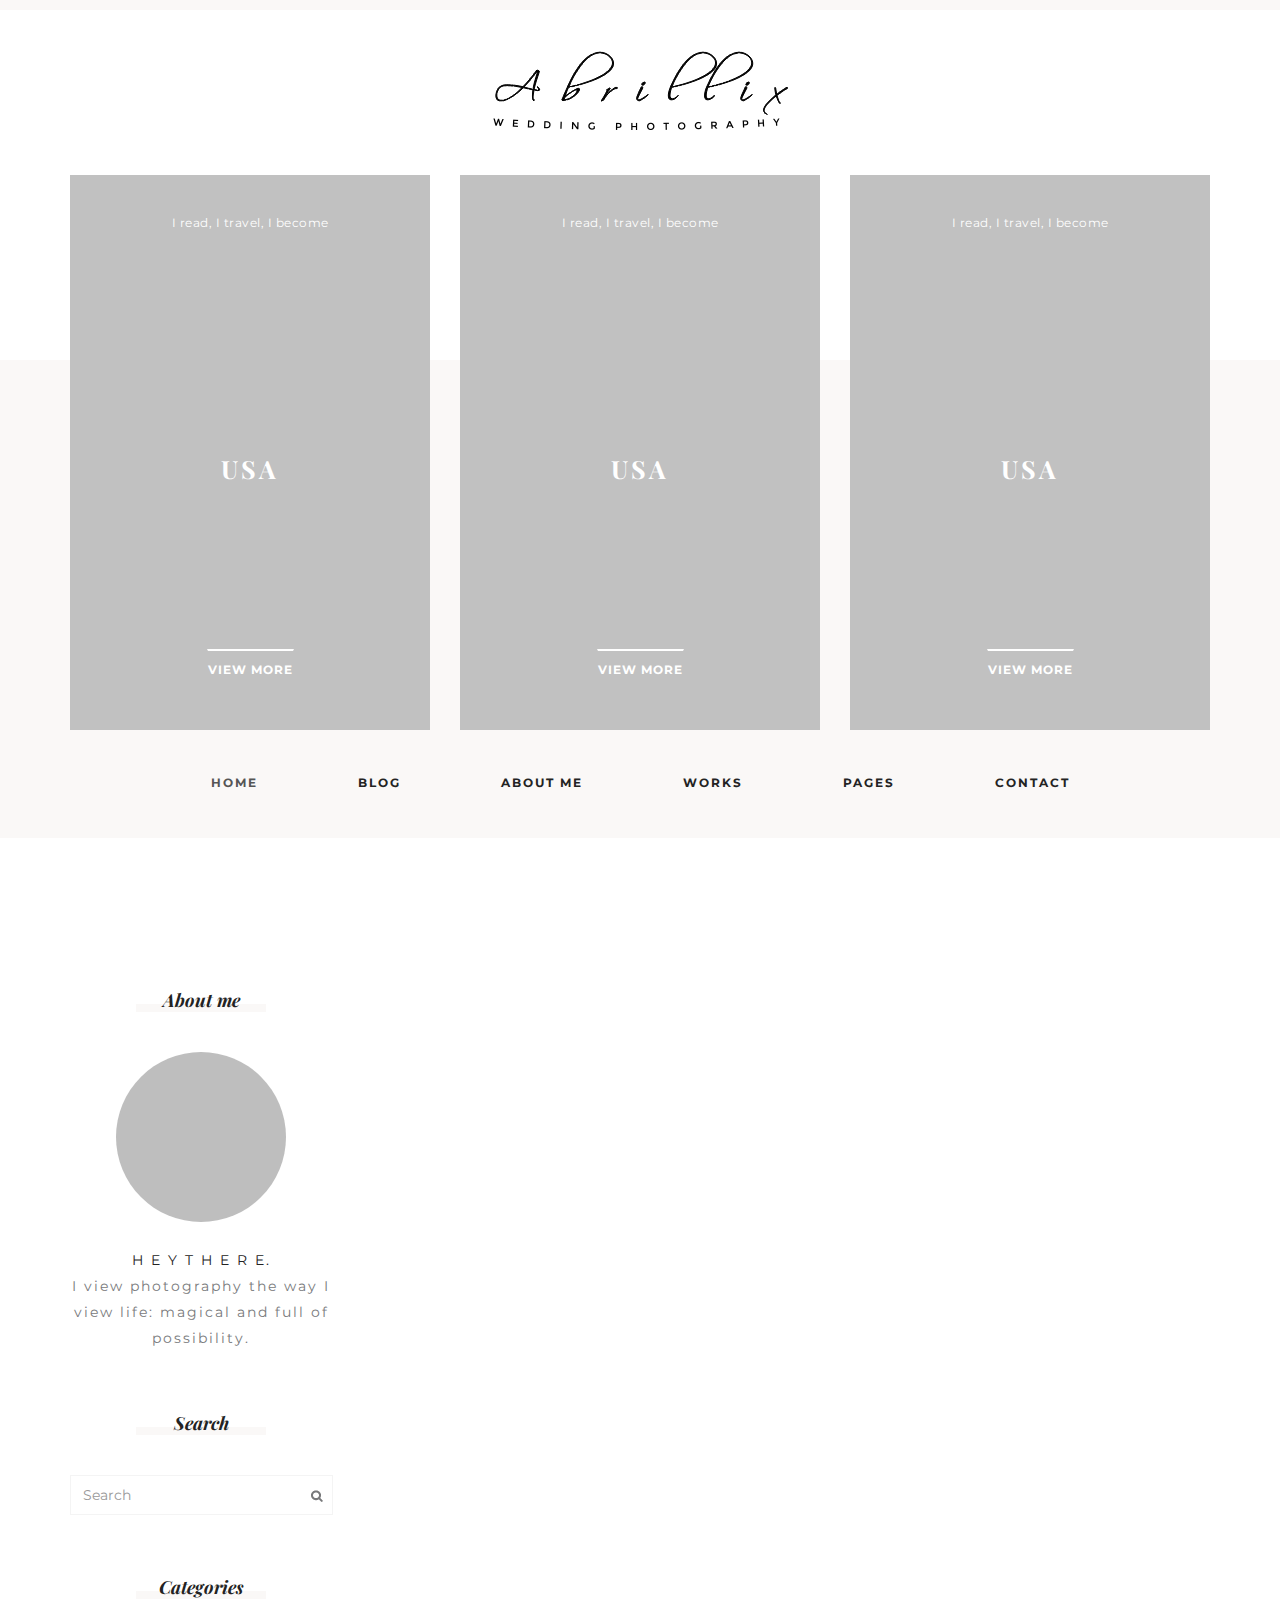
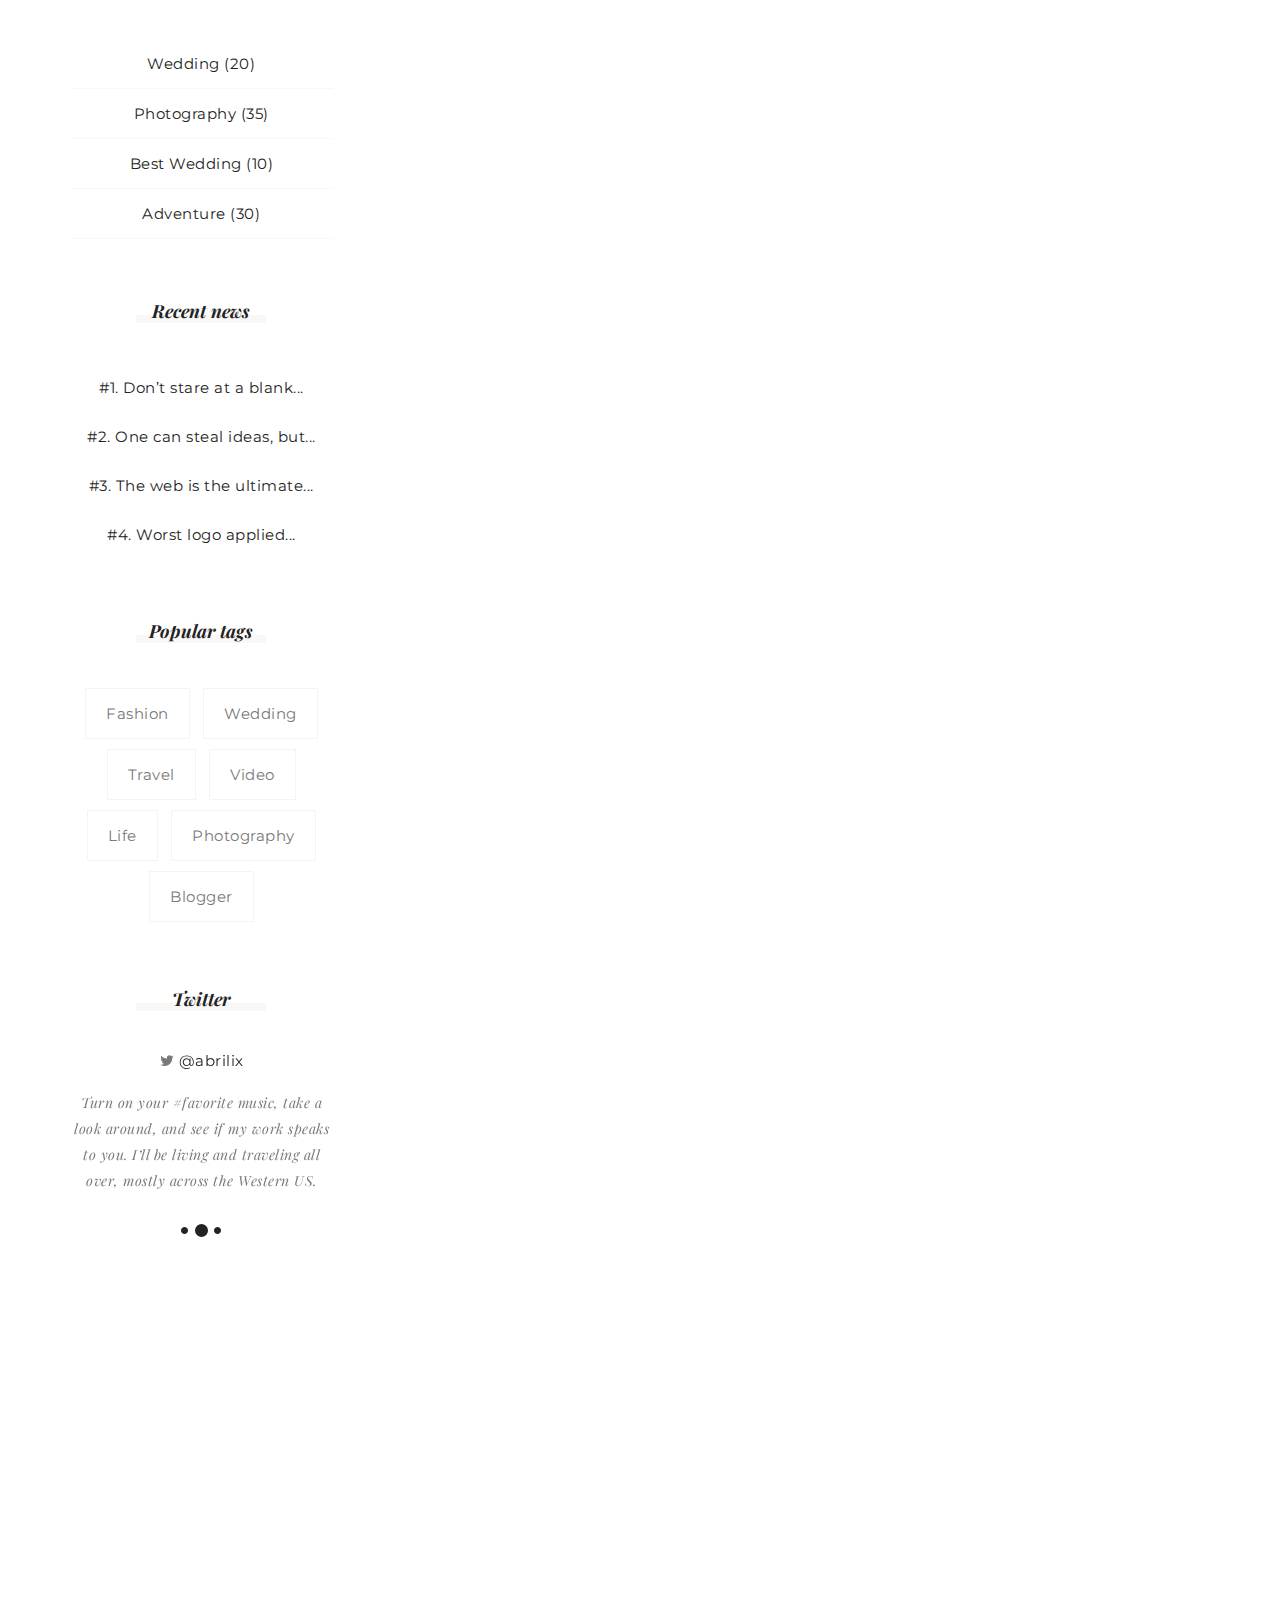
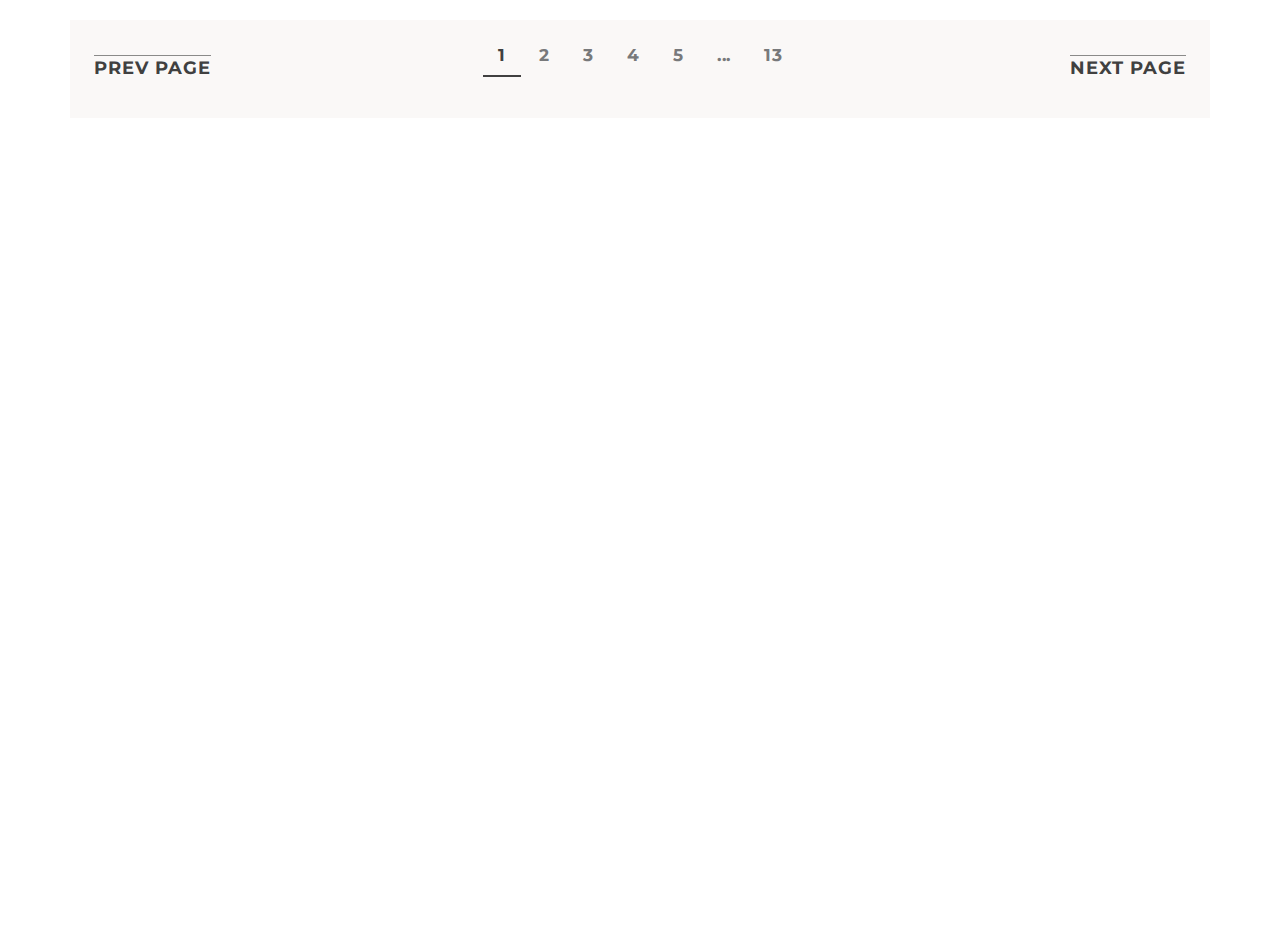
<file: blog2.html>
<!DOCTYPE html>
<html lang="en">
    <head>
        <meta charset="utf-8">
        <meta http-equiv="X-UA-Compatible" content="IE=edge">
        <meta name="viewport" content="width=device-width, initial-scale=1">
        <!-- The above 3 meta tags *must* come first in the head; any other head content must come *after* these tags -->
        <title>ABRILLIX - Creative Photography Blog HTML Template</title>
        <!-- font -->
        <link href="https://fonts.googleapis.com/css?family=Montserrat:400,700" rel="stylesheet">
        <link href="https://fonts.googleapis.com/css?family=Playfair+Display:400,400i,700,700i,900,900i" rel="stylesheet">
        <link href="css/font-awesome.css" rel="stylesheet">
        <!-- Bootstrap -->
        <link href="css/bootstrap.css" rel="stylesheet">
        <!-- slick -->
        <link href="css/slick.css" rel="stylesheet">
        <!-- prettrphoto -->
        <link href="css/prettyPhoto.css" rel="stylesheet">
        <!-- animate -->
        <link href="css/animate.css" rel="stylesheet">
        <!-- Main -->
        <link href="style.css" rel="stylesheet">

        <!-- HTML5 shim and Respond.js for IE8 support of HTML5 elements and media queries -->
        <!-- WARNING: Respond.js doesn't work if you view the page via file:// -->
        <!--[if lt IE 9]>
        <script src="https://oss.maxcdn.com/html5shiv/3.7.3/html5shiv.min.js"></script>
        <script src="https://oss.maxcdn.com/respond/1.4.2/respond.min.js"></script>
        <![endif]-->
    </head>
    <body>
        <div id="wrapper" class="blog-2"><!-- wrapper -->
            <div id="header"><!-- header -->
                <div class="logo">
                    <div class="container">
                        <div class="text-center">
                            <a href="index.html"><img src="images/logob.png" alt="" class="img-responsive"></a>
                        </div>
                    </div>
                </div>
                
            </div><!-- header -->
            <section id="travel">
                <div class="container">
                    <h2 class="hide">validate</h2>
                    <div class="row">
                        <div class="col-md-4">
                            <div class="travel-item">
                                <img src="images/travel1.jpg" alt="" class="img-responsive">
                                <div class="travel-ct">
                                    <div class="div-table-column">
                                        I read, I travel, I become
                                    </div>
                                    <div class="div-table-column">
                                        USA
                                    </div>
                                    <div class="div-table-column">
                                        <a href="" class="btn btn-link">VIEW MORE</a>
                                    </div>
                                </div>
                            </div>
                        </div>
                        <div class="col-md-4">
                            <div class="travel-item">
                                <img src="images/travel1.jpg" alt="" class="img-responsive">
                                <div class="travel-ct">
                                    <div class="div-table-column">
                                        I read, I travel, I become
                                    </div>
                                    <div class="div-table-column">
                                        USA
                                    </div>
                                    <div class="div-table-column">
                                        <a href="" class="btn btn-link">VIEW MORE</a>
                                    </div>
                                </div>
                            </div>
                        </div>
                        <div class="col-md-4">
                            <div class="travel-item">
                                <img src="images/travel1.jpg" alt="" class="img-responsive">
                                <div class="travel-ct">
                                    <div class="div-table-column">
                                        I read, I travel, I become
                                    </div>
                                    <div class="div-table-column">
                                        USA
                                    </div>
                                    <div class="div-table-column">
                                        <a href="" class="btn btn-link">VIEW MORE</a>
                                    </div>
                                </div>
                            </div>
                        </div>
                    </div>
                </div>
            </section>
            <div class="main-navigation wow fadeInUp"><!-- menu -->
                <div class="container">
                    <div class="row">
                        <div class="col-md-10 col-md-offset-1">
                            <nav class="navbar navbar-default">
                                <div>
                                    <!-- Brand and toggle get grouped for better mobile display -->
                                    <div class="navbar-header">
                                        <button type="button" class="navbar-toggle collapsed" data-toggle="collapse" data-target="#bs-example-navbar-collapse-1" aria-expanded="false">
                                            <span class="sr-only">Toggle navigation</span>
                                            <span class="icon-bar"></span>
                                            <span class="icon-bar"></span>
                                            <span class="icon-bar"></span>
                                        </button>
                                    </div>
                                    <!-- Collect the nav links, forms, and other content for toggling -->
                                    <div class="collapse navbar-collapse" id="bs-example-navbar-collapse-1">
                                        <ul class="nav navbar-nav">
                                            <li class="active"><a href="index.html">Home</a></li>
                                            <li><a href="blog.html">Blog</a></li>
                                            <li><a href="about.html">About me</a></li>
                                            <li><a href="#">Works</a></li>
                                            <li class="dropdown">
                                                <a href="#" class="dropdown-toggle" data-toggle="dropdown" role="button" aria-haspopup="true" aria-expanded="false">Pages</a>
                                                <ul class="dropdown-menu">
                                                    <li><a href="home-2.html">Homepage 2</a></li>
                                                    <li><a href="home-3.html">Homepage 3</a></li>
                                                    <li><a href="blog.html">Blog 1</a></li>
                                                    <li><a href="blog2.html">Blog 2</a></li>
                                                    <li><a href="single-blog.html">Single blog 1</a></li>
                                                    <li><a href="single-blog2.html">Single blog 2</a></li>
                                                    <li><a href="404.html">404 Pages</a></li>
                                                </ul>
                                            </li>
                                            <li><a href="contact.html">Contact</a></li>
                                        </ul>
                                    </div>
                                </div>
                            </nav>
                        </div>
                    </div>
                </div>
            </div><!-- menu -->
            
            <section id="blog" class="wow fadeInUp">
                <div class="container">
                    <div class="row">
                        <div class="col-md-3">
                            <div class="sidebar">
                                <div class="author widget">
                                    <h4><span>About me</span><i class="afterh4"></i></h4>
                                    <div class="a-img">
                                        <img src="images/ig-1.jpg" alt="" class="img-responsive">
                                    </div>
                                    <div class="excerpt">
                                        <span>H E Y T   H E R E.</span><br/>
                                        I view photography the way I view life: magical and full of possibility. 
                                    </div>
                                </div>
                                <div class="srch widget">
                                    <h4><span>Search</span><i class="afterh4"></i></h4>
                                     <form class="form-horizontal clearfix">
                                         <div class="form-group clearfix">
                                             <div class="col-sm-12">
                                                 <input type="text" class="form-control" id="srch" placeholder="Search">
                                             </div>
                                         </div>
                                    </form>
                                </div>
                                <div class="cat widget">
                                    <h4><span>Categories</span><i class="afterh4"></i></h4>
                                    <ul>
                                        <li><a href="">Wedding (20)</a></li>
                                        <li><a href="">Photography (35)</a></li>
                                        <li><a href="">Best Wedding (10)</a></li>
                                        <li><a href="">Adventure (30)</a></li>
                                    </ul>
                                </div>
                                <div class="rnews widget">
                                    <h4><span>Recent news</span><i class="afterh4"></i></h4>
                                    <ul>
                                        <li><a href="">#1. Don’t stare at a blank...</a></li>
                                        <li><a href="">#2. One can steal ideas, but...</a></li>
                                        <li><a href="">#3. The web is the ultimate...</a></li>
                                        <li><a href="">#4. Worst logo applied...</a></li>
                                    </ul>
                                </div>
                                <div class="tags widget">
                                    <h4><span>Popular tags</span><i class="afterh4"></i></h4>
                                    <a href="">Fashion</a>
                                    <a href="">Wedding</a>
                                    <a href="">Travel</a>
                                    <a href="">Video</a>
                                    <a href="">Life</a>
                                    <a href="">Photography</a>
                                    <a href="">Blogger</a>
                                </div>
                                <div class="twit widget">
                                    <h4><span>Twitter</span><i class="afterh4"></i></h4>
                                    <div id="twitslide">
                                        <div class="item">
                                            <div class="username">
                                                <span><i class="fa fa-twitter"></i> @abrilix</span>
                                            </div>
                                            <p>Turn on your #favorite music, take a look around, and see if my work speaks to you. I’ll be living and traveling all over, mostly across the Western US.</p>
                                        </div>
                                        <div class="item">
                                            <div class="username">
                                                <span><i class="fa fa-twitter"></i> @abrilix</span>
                                            </div>
                                            <p>Turn on your #favorite music, take a look around, and see if my work speaks to you. I’ll be living and traveling all over, mostly across the Western US.</p>
                                        </div>
                                        <div class="item">
                                            <div class="username">
                                                <span><i class="fa fa-twitter"></i> @abrilix</span>
                                            </div>
                                            <p>Turn on your #favorite music, take a look around, and see if my work speaks to you. I’ll be living and traveling all over, mostly across the Western US.</p>
                                        </div>
                                    </div>
                                    <div class="text-center">
                                        <img src="images/3bulletsb.png" alt="" class="img-responsive">
                                    </div>
                                </div>
                            </div>
                        </div>
                        <div class="col-md-9">
                            <div id="stories" class="wow fadeInUp">
                                <div class="">
                                    
                                    <div class="stories-items">
                                        <div class="row">
                                            <div class="col-md-4">
                                                <div class="stories-item">
                                                    <img src="images/lw-1.jpg" alt="" class="img-responsive">
                                                    <div class="down-content">
                                                        <h3>You don't make a photograph just...</h3>
                                                        <div class="meta">
                                                            <div class="div-table">
                                                                <div class="div-table-cell">
                                                                    dec 10, 2016
                                                                </div>
                                                                <div class="div-table-cell">
                                                                    Wedding - Photography
                                                                </div>
                                                            </div>
                                                        </div>
                                                        <div class="meta-comment">
                                                            <ul>
                                                                <li><i class="fa fa-heart"></i>5 likes</li>
                                                                <li><i class="fa fa-comment-o"></i>3 comments</li>
                                                                <li><i class="fa fa-eye"></i>20 views</li>
                                                            </ul>
                                                        </div>
                                                        <div class="text-center">
                                                            <div class="excerpt">
                                                                <p>To the complaint, 'There are no people in these photographs I respond, There are always...</p>
                                                            </div>
                                                            <a href="#" class="btn btn-bordered">View More</a>
                                                        </div>

                                                    </div>
                                                </div>
                                            </div>
                                            <div class="col-md-4">
                                                <div class="stories-item">
                                                    <img src="images/lw-1.jpg" alt="" class="img-responsive">
                                                    <div class="down-content">
                                                        <h3>You don't make a photograph just...</h3>
                                                        <div class="meta">
                                                            <div class="div-table">
                                                                <div class="div-table-cell">
                                                                    dec 10, 2016
                                                                </div>
                                                                <div class="div-table-cell">
                                                                    Wedding - Photography
                                                                </div>
                                                            </div>
                                                        </div>
                                                        <div class="meta-comment">
                                                            <ul>
                                                                <li><i class="fa fa-heart"></i>5 likes</li>
                                                                <li><i class="fa fa-comment-o"></i>3 comments</li>
                                                                <li><i class="fa fa-eye"></i>20 views</li>
                                                            </ul>
                                                        </div>
                                                        <div class="text-center">
                                                            <div class="excerpt">
                                                                <p>To the complaint, 'There are no people in these photographs I respond, There are always...</p>
                                                            </div>
                                                            <a href="#" class="btn btn-bordered">View More</a>
                                                        </div>
                                                    </div>
                                                </div>
                                            </div>
                                            <div class="col-md-4">
                                                <div class="stories-item">
                                                    <img src="images/lw-1.jpg" alt="" class="img-responsive">
                                                    <div class="down-content">
                                                        <h3>You don't make a photograph just...</h3>
                                                        <div class="meta">
                                                            <div class="div-table">
                                                                <div class="div-table-cell">
                                                                    dec 10, 2016
                                                                </div>
                                                                <div class="div-table-cell">
                                                                    Wedding - Photography
                                                                </div>
                                                            </div>
                                                        </div>
                                                        <div class="meta-comment">
                                                            <ul>
                                                                <li><i class="fa fa-heart"></i>5 likes</li>
                                                                <li><i class="fa fa-comment-o"></i>3 comments</li>
                                                                <li><i class="fa fa-eye"></i>20 views</li>
                                                            </ul>
                                                        </div>
                                                        <div class="text-center">
                                                            <div class="excerpt">
                                                                <p>To the complaint, 'There are no people in these photographs I respond, There are always...</p>
                                                            </div>
                                                            <a href="#" class="btn btn-bordered">View More</a>
                                                        </div>
                                                    </div>
                                                </div>
                                            </div>
                                            
                                            <div class="col-md-4">
                                                <div class="stories-item">
                                                    <img src="images/lw-1.jpg" alt="" class="img-responsive">
                                                    <div class="down-content">
                                                        <h3>You don't make a photograph just...</h3>
                                                        <div class="meta">
                                                            <div class="div-table">
                                                                <div class="div-table-cell">
                                                                    dec 10, 2016
                                                                </div>
                                                                <div class="div-table-cell">
                                                                    Wedding - Photography
                                                                </div>
                                                            </div>
                                                        </div>
                                                        <div class="meta-comment">
                                                            <ul>
                                                                <li><i class="fa fa-heart"></i>5 likes</li>
                                                                <li><i class="fa fa-comment-o"></i>3 comments</li>
                                                                <li><i class="fa fa-eye"></i>20 views</li>
                                                            </ul>
                                                        </div>
                                                        <div class="text-center">
                                                            <div class="excerpt">
                                                                <p>To the complaint, 'There are no people in these photographs I respond, There are always...</p>
                                                            </div>
                                                            <a href="#" class="btn btn-bordered">View More</a>
                                                        </div>

                                                    </div>
                                                </div>
                                            </div>
                                            <div class="col-md-4">
                                                <div class="stories-item">
                                                    <img src="images/lw-1.jpg" alt="" class="img-responsive">
                                                    <div class="down-content">
                                                        <h3>You don't make a photograph just...</h3>
                                                        <div class="meta">
                                                            <div class="div-table">
                                                                <div class="div-table-cell">
                                                                    dec 10, 2016
                                                                </div>
                                                                <div class="div-table-cell">
                                                                    Wedding - Photography
                                                                </div>
                                                            </div>
                                                        </div>
                                                        <div class="meta-comment">
                                                            <ul>
                                                                <li><i class="fa fa-heart"></i>5 likes</li>
                                                                <li><i class="fa fa-comment-o"></i>3 comments</li>
                                                                <li><i class="fa fa-eye"></i>20 views</li>
                                                            </ul>
                                                        </div>
                                                        <div class="text-center">
                                                            <div class="excerpt">
                                                                <p>To the complaint, 'There are no people in these photographs I respond, There are always...</p>
                                                            </div>
                                                            <a href="#" class="btn btn-bordered">View More</a>
                                                        </div>
                                                    </div>
                                                </div>
                                            </div>
                                            <div class="col-md-4">
                                                <div class="stories-item">
                                                    <img src="images/lw-1.jpg" alt="" class="img-responsive">
                                                    <div class="down-content">
                                                        <h3>You don't make a photograph just...</h3>
                                                        <div class="meta">
                                                            <div class="div-table">
                                                                <div class="div-table-cell">
                                                                    dec 10, 2016
                                                                </div>
                                                                <div class="div-table-cell">
                                                                    Wedding - Photography
                                                                </div>
                                                            </div>
                                                        </div>
                                                        <div class="meta-comment">
                                                            <ul>
                                                                <li><i class="fa fa-heart"></i>5 likes</li>
                                                                <li><i class="fa fa-comment-o"></i>3 comments</li>
                                                                <li><i class="fa fa-eye"></i>20 views</li>
                                                            </ul>
                                                        </div>
                                                        <div class="text-center">
                                                            <div class="excerpt">
                                                                <p>To the complaint, 'There are no people in these photographs I respond, There are always...</p>
                                                            </div>
                                                            <a href="#" class="btn btn-bordered">View More</a>
                                                        </div>
                                                    </div>
                                                </div>
                                            </div>
                                            
                                            <div class="col-md-4">
                                                <div class="stories-item">
                                                    <img src="images/lw-1.jpg" alt="" class="img-responsive">
                                                    <div class="down-content">
                                                        <h3>You don't make a photograph just...</h3>
                                                        <div class="meta">
                                                            <div class="div-table">
                                                                <div class="div-table-cell">
                                                                    dec 10, 2016
                                                                </div>
                                                                <div class="div-table-cell">
                                                                    Wedding - Photography
                                                                </div>
                                                            </div>
                                                        </div>
                                                        <div class="meta-comment">
                                                            <ul>
                                                                <li><i class="fa fa-heart"></i>5 likes</li>
                                                                <li><i class="fa fa-comment-o"></i>3 comments</li>
                                                                <li><i class="fa fa-eye"></i>20 views</li>
                                                            </ul>
                                                        </div>
                                                        <div class="text-center">
                                                            <div class="excerpt">
                                                                <p>To the complaint, 'There are no people in these photographs I respond, There are always...</p>
                                                            </div>
                                                            <a href="#" class="btn btn-bordered">View More</a>
                                                        </div>

                                                    </div>
                                                </div>
                                            </div>
                                            <div class="col-md-4">
                                                <div class="stories-item">
                                                    <img src="images/lw-1.jpg" alt="" class="img-responsive">
                                                    <div class="down-content">
                                                        <h3>You don't make a photograph just...</h3>
                                                        <div class="meta">
                                                            <div class="div-table">
                                                                <div class="div-table-cell">
                                                                    dec 10, 2016
                                                                </div>
                                                                <div class="div-table-cell">
                                                                    Wedding - Photography
                                                                </div>
                                                            </div>
                                                        </div>
                                                        <div class="meta-comment">
                                                            <ul>
                                                                <li><i class="fa fa-heart"></i>5 likes</li>
                                                                <li><i class="fa fa-comment-o"></i>3 comments</li>
                                                                <li><i class="fa fa-eye"></i>20 views</li>
                                                            </ul>
                                                        </div>
                                                        <div class="text-center">
                                                            <div class="excerpt">
                                                                <p>To the complaint, 'There are no people in these photographs I respond, There are always...</p>
                                                            </div>
                                                            <a href="#" class="btn btn-bordered">View More</a>
                                                        </div>
                                                    </div>
                                                </div>
                                            </div>
                                            <div class="col-md-4">
                                                <div class="stories-item">
                                                    <img src="images/lw-1.jpg" alt="" class="img-responsive">
                                                    <div class="down-content">
                                                        <h3>You don't make a photograph just...</h3>
                                                        <div class="meta">
                                                            <div class="div-table">
                                                                <div class="div-table-cell">
                                                                    dec 10, 2016
                                                                </div>
                                                                <div class="div-table-cell">
                                                                    Wedding - Photography
                                                                </div>
                                                            </div>
                                                        </div>
                                                        <div class="meta-comment">
                                                            <ul>
                                                                <li><i class="fa fa-heart"></i>5 likes</li>
                                                                <li><i class="fa fa-comment-o"></i>3 comments</li>
                                                                <li><i class="fa fa-eye"></i>20 views</li>
                                                            </ul>
                                                        </div>
                                                        <div class="text-center">
                                                            <div class="excerpt">
                                                                <p>To the complaint, 'There are no people in these photographs I respond, There are always...</p>
                                                            </div>
                                                            <a href="#" class="btn btn-bordered">View More</a>
                                                        </div>
                                                    </div>
                                                </div>
                                            </div>

                                        </div>
                                        
                                    </div>
                                </div>
                            </div>
                        </div>
                    </div>
                    
                    <div class="btn-cover">
                        <div class="row">
                            <div class="col-md-2">
                                <a href="" class="btn btn-link">
                                    <span><i></i></span>
                                    <span>PREV PAGE</span>
                                </a>
                            </div>
                            <div class="col-md-8">
                                <ul class="pagination">
                                    <li class="active"><span>1</span></li>
                                    <li><a href="">2</a></li>
                                    <li><a href="">3</a></li>
                                    <li><a href="">4</a></li>
                                    <li><a href="">5</a></li>
                                    <li><span>...</span></li>
                                    <li><a href="">13</a></li>
                                    
                                </ul>
                            </div>
                            <div class="col-md-2">
                                <a href="" class="btn btn-link">
                                    <span><i></i></span>
                                    <span>NEXT PAGE</span>
                                </a>
                            </div>
                        </div>
                    </div>
                    
                </div>
            </section>
           
            <footer>
                <div class="instagram-section wow fadeInUp">
                    <div class="container">
                        <div class="row">
                            <div class="col-md-2 col-sm-3">
                                <a href="#">
                                    <img src="images/ig-1.jpg" alt="" class="img-responsive">
                                </a>
                            </div>
                            <div class="col-md-2 col-sm-3">
                                <a href="#">
                                    <img src="images/ig-1.jpg" alt="" class="img-responsive">
                                </a>
                            </div>
                            <div class="col-md-2 col-sm-3">
                                <a href="#">
                                    <img src="images/ig-1.jpg" alt="" class="img-responsive">
                                </a>
                            </div>
                            <div class="col-md-2 col-sm-3">
                                <a href="#">
                                    <img src="images/ig-1.jpg" alt="" class="img-responsive">
                                </a>
                            </div>
                            <div class="col-md-2 col-sm-3">
                                <a href="#">
                                    <img src="images/ig-1.jpg" alt="" class="img-responsive">
                                </a>
                            </div>
                            <div class="col-md-2 col-sm-3">
                                <div class="follow">
                                    <img src="images/ig-1.jpg" alt="" class="img-responsive">
                                    <div class="acount">
                                        <div class="div-table">
                                            <div class="div-table-cell">
                                                Follow me
                                                @abrilix
                                            </div>
                                        </div>
                                    </div>
                                </div>
                            </div>
                        </div>
                    </div>
                </div>
                <div class="footer-logo wow fadeInUp">
                    <div class="container">
                        <div class="text-center">
                            <a href="index.html"><img src="images/logob.png" alt="" class="img-responsive"></a>
                            <ul class="ft-soc">
                                <li><a href=""><i class="fa fa-facebook-square"></i></a></li>
                                <li><a href=""><i class="fa fa-twitter-square"></i></a></li>
                                <li><a href=""><i class="fa fa-instagram"></i></a></li>
                                <li><a href=""><i class="fa fa-google-plus-square"></i></a></li>
                                <li><a href=""><i class="fa fa-search"></i></a></li>
                            </ul>
                        </div>
                    </div>
                </div>
                <div class="footer-widget wow fadeInUp">
                    <div class="container">
                        <div class="row">
                            <div class="col-md-3 col-sm-6 wow fadeInUp">
                                <div class="text-center">
                                    <h4>About</h4>
                                    <ul>
                                        <li><a href="">Our Story</a></li>
                                        <li><a href="">Our Team</a></li>
                                        <li><a href="">FAQ</a></li>
                                    </ul>
                                </div>
                            </div>
                            <div class="col-md-3 col-sm-6 wow fadeInUp">
                                <div class="text-center">
                                    <h4>our work</h4>
                                    <ul>
                                        <li><a href="">Galleries</a></li>
                                        <li><a href="">Blog</a></li>
                                        <li><a href="">Testimonials</a></li>
                                    </ul>
                                </div>
                            </div>
                            <div class="col-md-3 col-sm-6 wow fadeInUp">
                                <div class="text-center">
                                    <h4>Services</h4>
                                    <ul>
                                        <li><a href="">Wedding Photo</a></li>
                                        <li><a href="">Shop</a></li>
                                        <li><a href="">Fashion Photo</a></li>
                                    </ul>
                                </div>
                            </div>
                            <div class="col-md-3 col-sm-6 wow fadeInUp">
                                <div class="text-right">
                                    <div class="excerpt">
                                        <p>Whenever I have an idea I write it down, even if it’s not a very good idea. Sometimes the bad ideas will lead to better ones.</p>
                                    </div>
                                </div>
                            </div>
                        </div>
                    </div>
                </div>
                <div class="footer-credits wow fadeInUp">
                    <div class="container">
                        <div class="text-center">
                            © 2016 Copyright Abrillix
                        </div>
                    </div>
                </div>
            </footer>
            
            
        </div><!-- wrapper -->
    <!-- jQuery (necessary for Bootstrap's JavaScript plugins) -->
    <script src="js/lib.js"></script>
    <!-- Include all compiled plugins (below), or include individual files as needed -->
    <script src="js/bootstrap.js"></script>
    <script src="js/slick.min.js"></script>
    <script src="js/jquery.prettyPhoto.js"></script>
    <script src="js/wow.min.js"></script>
    <script src="js/imagesload.js"></script>
    <script src="js/masonry.js"></script>
    <script src="js/themescript.js"></script>
    </body>
</html>
</file>
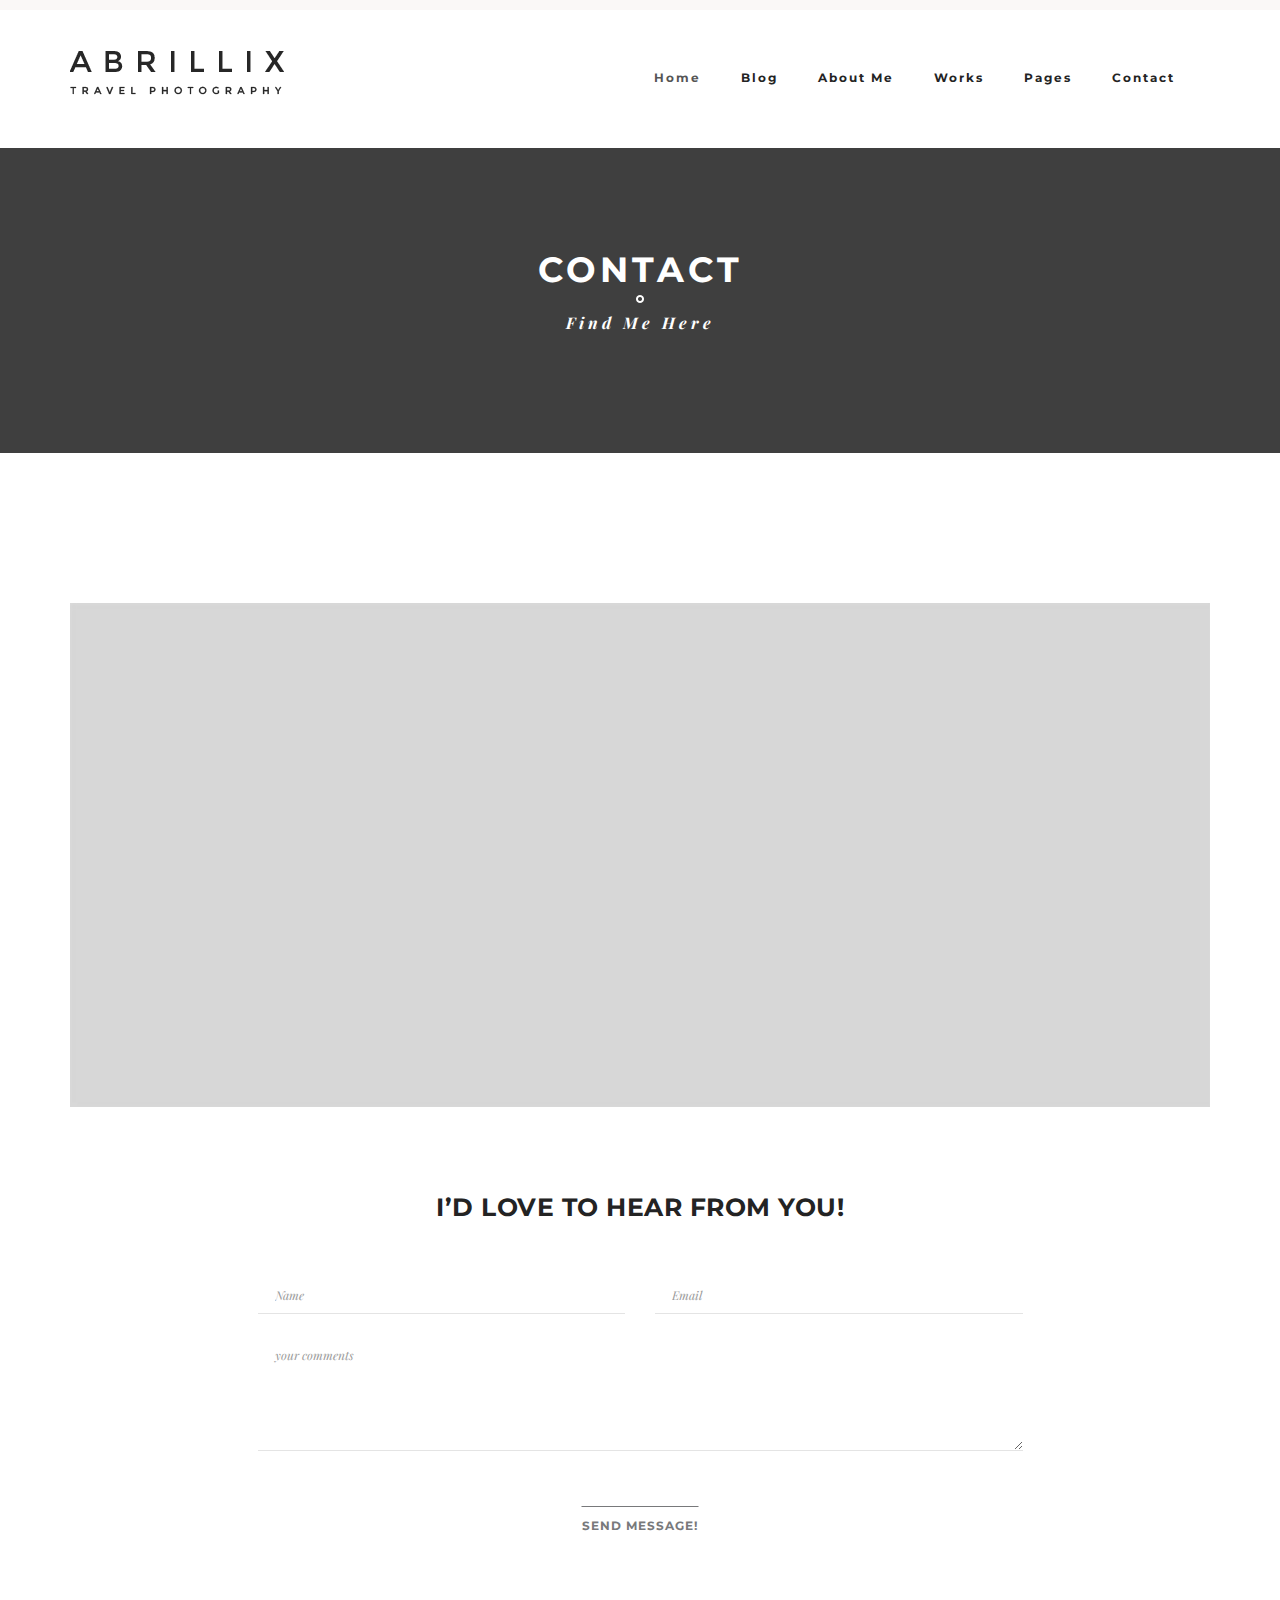
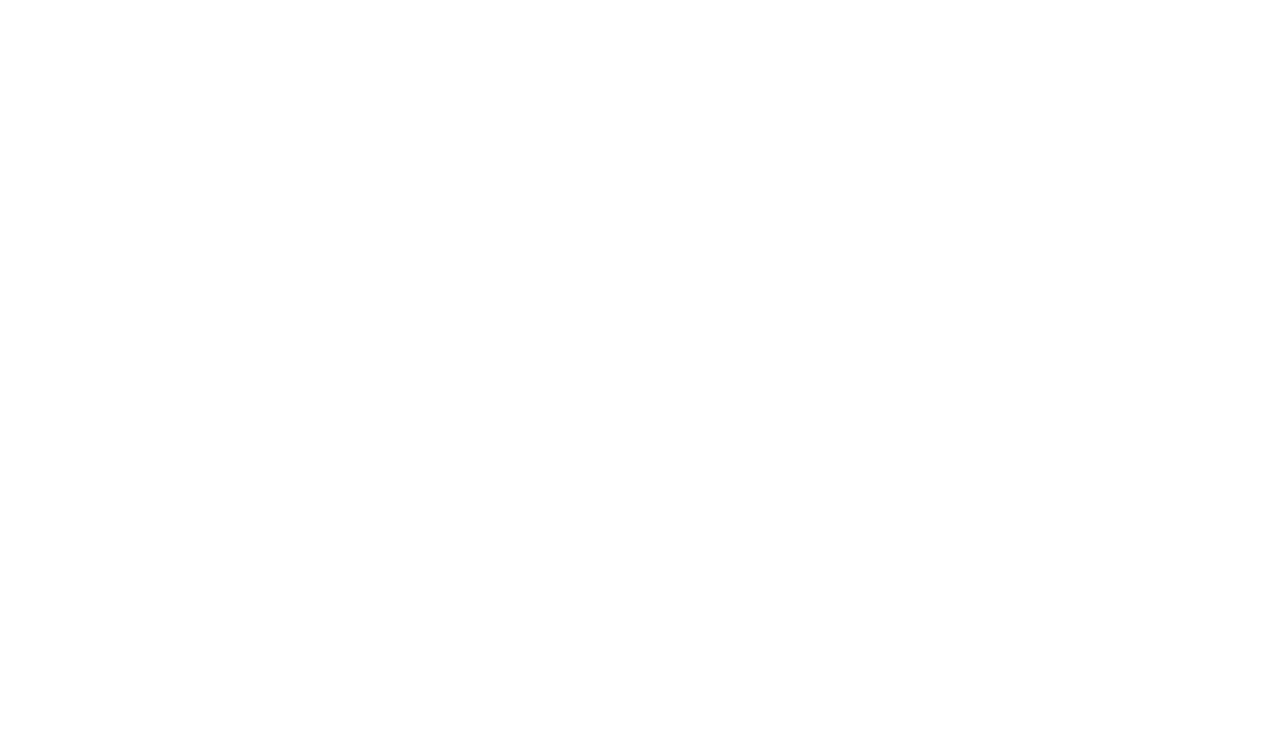
<file: contact.html>
<!DOCTYPE html>
<html lang="en">
    <head>
        <meta charset="utf-8">
        <meta http-equiv="X-UA-Compatible" content="IE=edge">
        <meta name="viewport" content="width=device-width, initial-scale=1">
        <!-- The above 3 meta tags *must* come first in the head; any other head content must come *after* these tags -->
        <title>ABRILLIX - Creative Photography Blog HTML Template</title>
        <!-- font -->
        <link href="https://fonts.googleapis.com/css?family=Montserrat:400,700" rel="stylesheet">
        <link href="https://fonts.googleapis.com/css?family=Playfair+Display:400,400i,700,700i,900,900i" rel="stylesheet">
        <link href="css/font-awesome.css" rel="stylesheet">
        <!-- Bootstrap -->
        <link href="css/bootstrap.css" rel="stylesheet">
        <!-- slick -->
        <link href="css/slick.css" rel="stylesheet">
        <!-- prettrphoto -->
        <link href="css/prettyPhoto.css" rel="stylesheet">
        <!-- animate -->
        <link href="css/animate.css" rel="stylesheet">
        <!-- Main -->
        <link href="style.css" rel="stylesheet">

        <!-- HTML5 shim and Respond.js for IE8 support of HTML5 elements and media queries -->
        <!-- WARNING: Respond.js doesn't work if you view the page via file:// -->
        <!--[if lt IE 9]>
        <script src="https://oss.maxcdn.com/html5shiv/3.7.3/html5shiv.min.js"></script>
        <script src="https://oss.maxcdn.com/respond/1.4.2/respond.min.js"></script>
        <![endif]-->
    </head>
    <body>
        <div id="wrapper" class="homepage-3"><!-- wrapper -->
            <div id="header"><!-- header -->
                <div class="container">
                    <div class="row">
                        <div class="col-md-3">
                            <div class="logo">
                                <a href="index.html"><img src="images/lg3.png" alt="" class="img-responsive"></a>
                            </div>
                        </div>
                        <div class="col-md-9">
                            <div class="main-navigation"><!-- menu -->

                                <nav class="navbar navbar-default">
                                    <div>
                                        <!-- Brand and toggle get grouped for better mobile display -->
                                        <div class="navbar-header">
                                            <button type="button" class="navbar-toggle collapsed" data-toggle="collapse" data-target="#bs-example-navbar-collapse-1" aria-expanded="false">
                                                <span class="sr-only">Toggle navigation</span>
                                                <span class="icon-bar"></span>
                                                <span class="icon-bar"></span>
                                                <span class="icon-bar"></span>
                                            </button>
                                        </div>
                                        <!-- Collect the nav links, forms, and other content for toggling -->
                                        <div class="collapse navbar-collapse" id="bs-example-navbar-collapse-1">
                                            <ul class="nav navbar-nav">
                                            <li class="active"><a href="index.html">Home</a></li>
                                            <li><a href="blog.html">Blog</a></li>
                                            <li><a href="about.html">About me</a></li>
                                            <li><a href="#">Works</a></li>
                                            <li class="dropdown">
                                                <a href="#" class="dropdown-toggle" data-toggle="dropdown" role="button" aria-haspopup="true" aria-expanded="false">Pages</a>
                                                <ul class="dropdown-menu">
                                                    <li><a href="home-2.html">Homepage 2</a></li>
                                                    <li><a href="home-3.html">Homepage 3</a></li>
                                                    <li><a href="blog.html">Blog 1</a></li>
                                                    <li><a href="blog2.html">Blog 2</a></li>
                                                    <li><a href="single-blog.html">Single blog 1</a></li>
                                                    <li><a href="single-blog2.html">Single blog 2</a></li>
                                                    <li><a href="404.html">404 Pages</a></li>
                                                </ul>
                                            </li>
                                            <li><a href="contact.html">Contact</a></li>
                                        </ul>
                                        </div>
                                    </div>
                                </nav>
                            </div><!-- menu -->
                        </div>
                    </div>
                </div>
            </div><!-- header -->
            <div class="page-header">
                <div class="container">
                    <div class="text-center">
                        <h2>CONTACT<span><i class="one-round"></i></span><span>Find Me Here</span></h2>
                    </div>
                </div>
            </div>
            
            <section id="contact" class="wow fadeInUp">
                <div class="container">
                    <img src="images/404.jpg" alt="" class="img-responsive">
                    <div class="text-center">
                        <h3>I’D LOVE TO HEAR FROM YOU!</h3>
                    </div>
                    <form class="form-horizontal">
                        <div class="form-group">
                            <div class="col-sm-6">
                                <input type="text" class="form-control" id="name" placeholder="Name">
                            </div>
                            <div class="col-sm-6">
                                <input type="email" class="form-control" id="email" placeholder="Email">
                            </div>
                        </div>
                        <div class="form-group">
                            <div class="col-sm-12">
                                <textarea class="form-control" rows="5" placeholder="your comments"></textarea>
                            </div>
                        </div>
                        <div class="form-group">
                            <div class="col-sm-12">
                                <div class="text-center">
                                    <button type="submit" class="btn btn-link">SEND MESSAGE!</button>
                                </div>
                            </div>
                        </div>
                    </form>
                </div>
            </section>
            
            <footer>
                <div class="instagram-section wow fadeInUp">
                    <div class="container">
                        <div class="row">
                            <div class="col-md-2 col-sm-3">
                                <a href="#">
                                    <img src="images/ig-1.jpg" alt="" class="img-responsive">
                                </a>
                            </div>
                            <div class="col-md-2 col-sm-3">
                                <a href="#">
                                    <img src="images/ig-1.jpg" alt="" class="img-responsive">
                                </a>
                            </div>
                            <div class="col-md-2 col-sm-3">
                                <a href="#">
                                    <img src="images/ig-1.jpg" alt="" class="img-responsive">
                                </a>
                            </div>
                            <div class="col-md-2 col-sm-3">
                                <a href="#">
                                    <img src="images/ig-1.jpg" alt="" class="img-responsive">
                                </a>
                            </div>
                            <div class="col-md-2 col-sm-3">
                                <a href="#">
                                    <img src="images/ig-1.jpg" alt="" class="img-responsive">
                                </a>
                            </div>
                            <div class="col-md-2 col-sm-3">
                                <div class="follow">
                                    <img src="images/ig-1.jpg" alt="" class="img-responsive">
                                    <div class="acount">
                                        <div class="div-table">
                                            <div class="div-table-cell">
                                                Follow me
                                                @abrilix
                                            </div>
                                        </div>
                                    </div>
                                </div>
                            </div>
                        </div>
                    </div>
                </div>
                <div class="footer-logo wow fadeInUp">
                    <div class="container">
                        <div class="text-center">
                            <a href="index.html"><img src="images/logob.png" alt="" class="img-responsive"></a>
                            <ul class="ft-soc">
                                <li><a href=""><i class="fa fa-facebook-square"></i></a></li>
                                <li><a href=""><i class="fa fa-twitter-square"></i></a></li>
                                <li><a href=""><i class="fa fa-instagram"></i></a></li>
                                <li><a href=""><i class="fa fa-google-plus-square"></i></a></li>
                                <li><a href=""><i class="fa fa-search"></i></a></li>
                            </ul>
                        </div>
                    </div>
                </div>
                <div class="footer-widget wow fadeInUp">
                    <div class="container">
                        <div class="row">
                            <div class="col-md-3 col-sm-6 wow fadeInUp">
                                <div class="text-center">
                                    <h4>About</h4>
                                    <ul>
                                        <li><a href="">Our Story</a></li>
                                        <li><a href="">Our Team</a></li>
                                        <li><a href="">FAQ</a></li>
                                    </ul>
                                </div>
                            </div>
                            <div class="col-md-3 col-sm-6 wow fadeInUp">
                                <div class="text-center">
                                    <h4>our work</h4>
                                    <ul>
                                        <li><a href="">Galleries</a></li>
                                        <li><a href="">Blog</a></li>
                                        <li><a href="">Testimonials</a></li>
                                    </ul>
                                </div>
                            </div>
                            <div class="col-md-3 col-sm-6 wow fadeInUp">
                                <div class="text-center">
                                    <h4>Services</h4>
                                    <ul>
                                        <li><a href="">Wedding Photo</a></li>
                                        <li><a href="">Shop</a></li>
                                        <li><a href="">Fashion Photo</a></li>
                                    </ul>
                                </div>
                            </div>
                            <div class="col-md-3 col-sm-6 wow fadeInUp">
                                <div class="text-right">
                                    <div class="excerpt">
                                        <p>Whenever I have an idea I write it down, even if it’s not a very good idea. Sometimes the bad ideas will lead to better ones.</p>
                                    </div>
                                </div>
                            </div>
                        </div>
                    </div>
                </div>
                <div class="footer-credits wow fadeInUp">
                    <div class="container">
                        <div class="text-center">
                            © 2016 Copyright Abrillix
                        </div>
                    </div>
                </div>
            </footer>
            
            
        </div><!-- wrapper -->
    <!-- jQuery (necessary for Bootstrap's JavaScript plugins) -->
    <script src="js/lib.js"></script>
    <!-- Include all compiled plugins (below), or include individual files as needed -->
    <script src="js/bootstrap.js"></script>
    <script src="js/slick.min.js"></script>
    <script src="js/jquery.prettyPhoto.js"></script>
    <script src="js/wow.min.js"></script>
    <script src="js/imagesload.js"></script>
    <script src="js/masonry.js"></script>
    <script src="js/themescript.js"></script>
    </body>
</html>
</file>
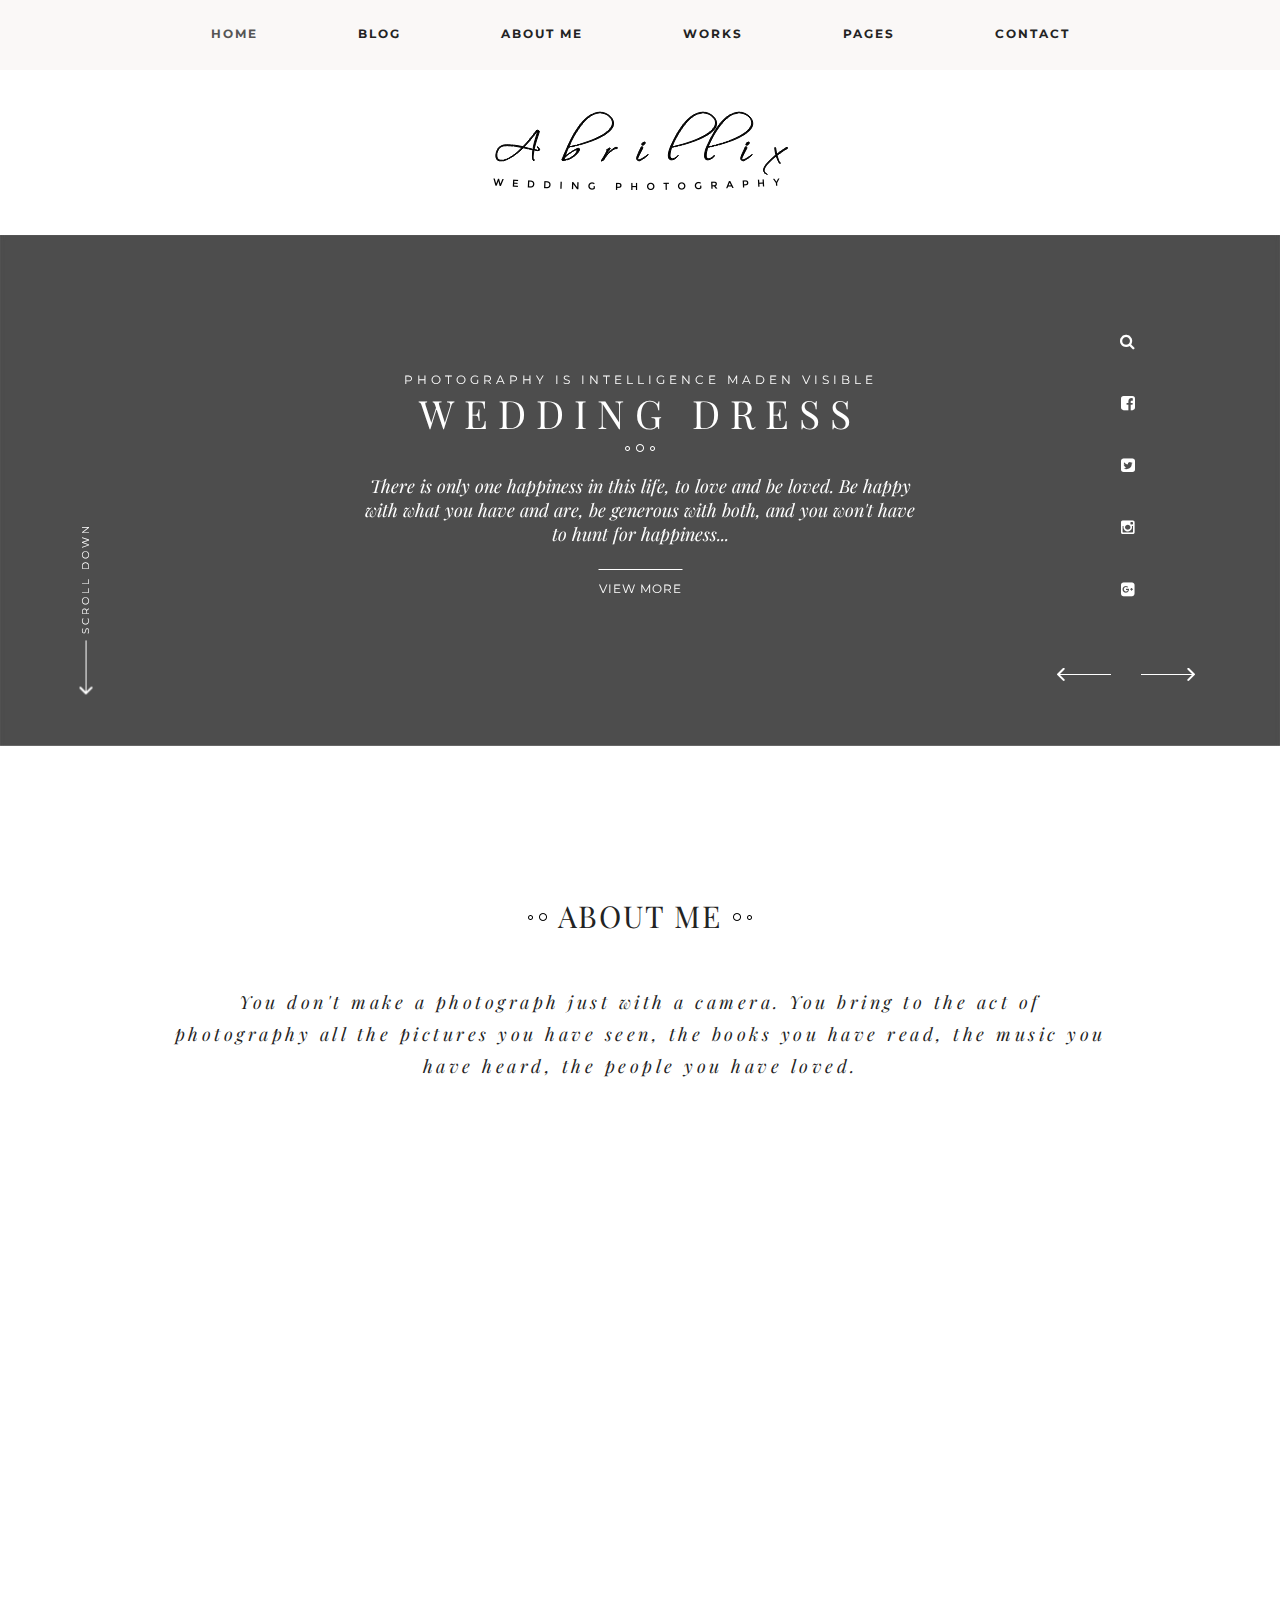
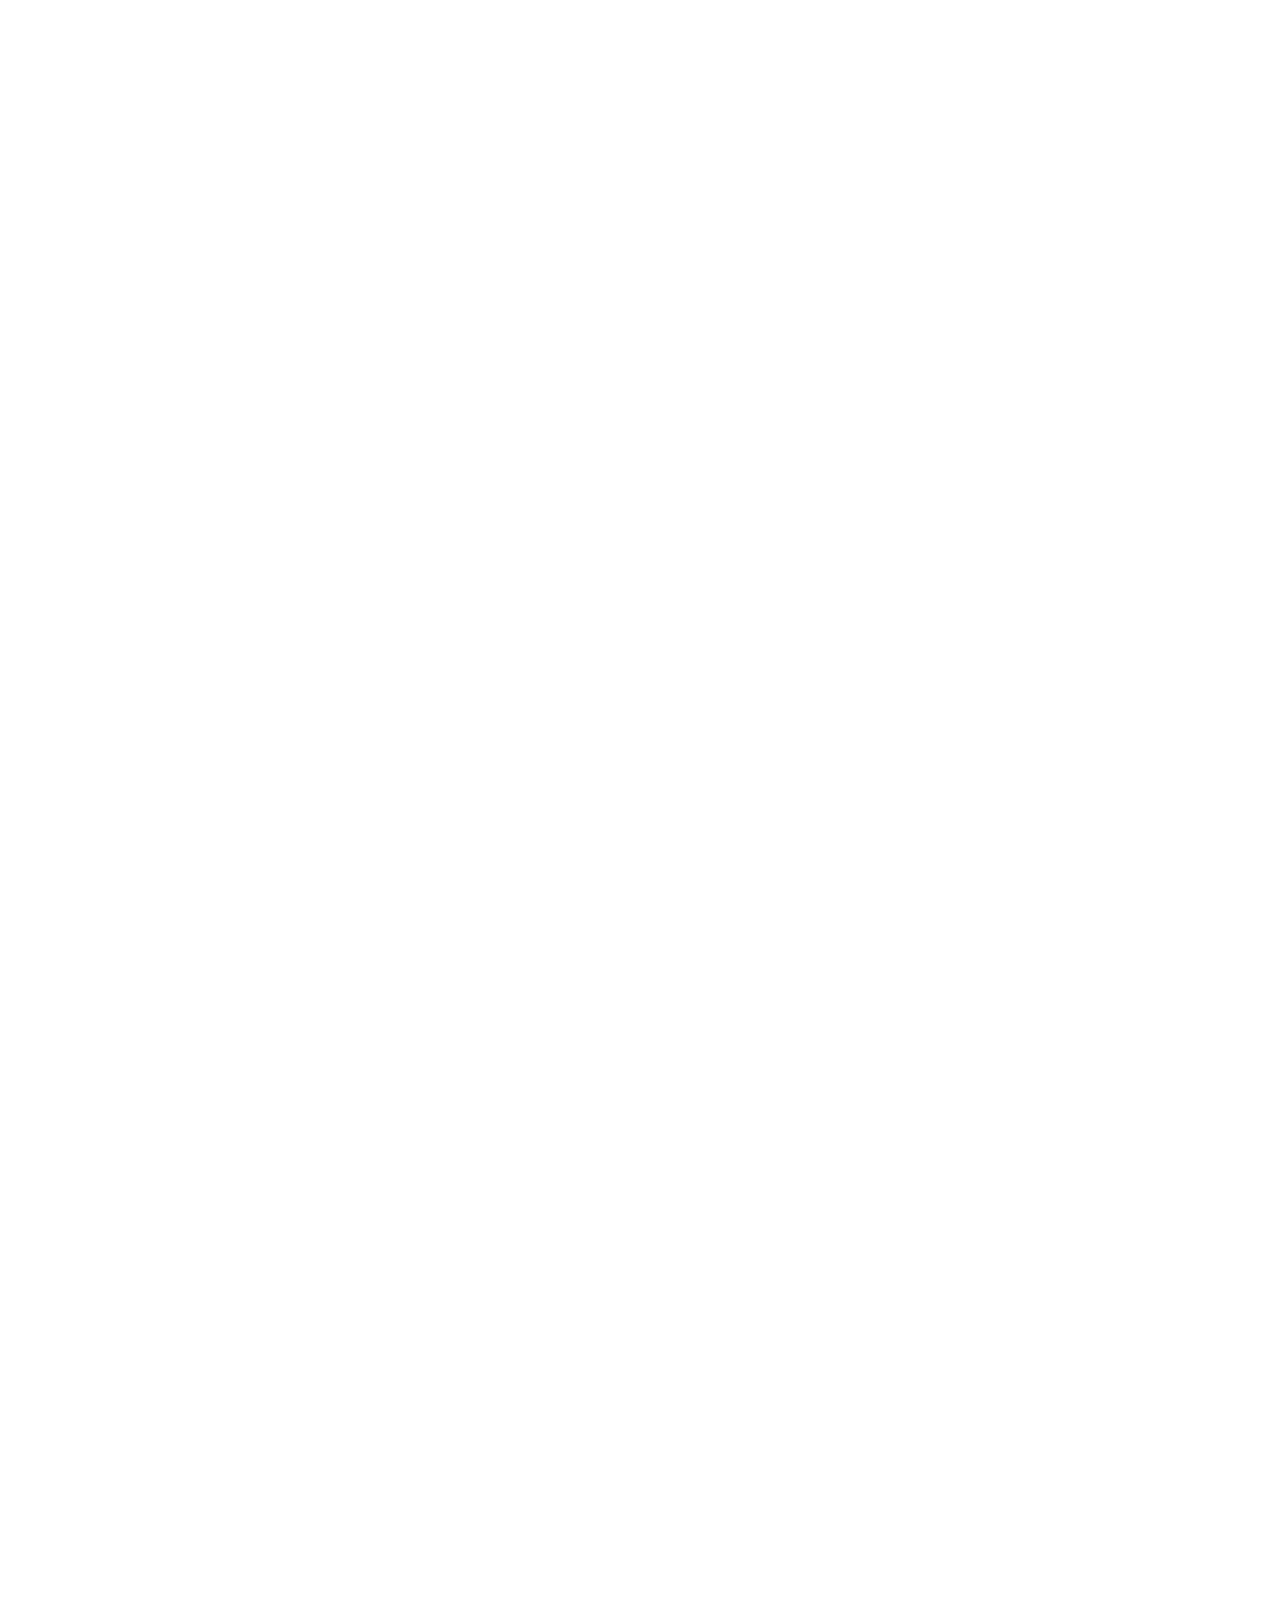
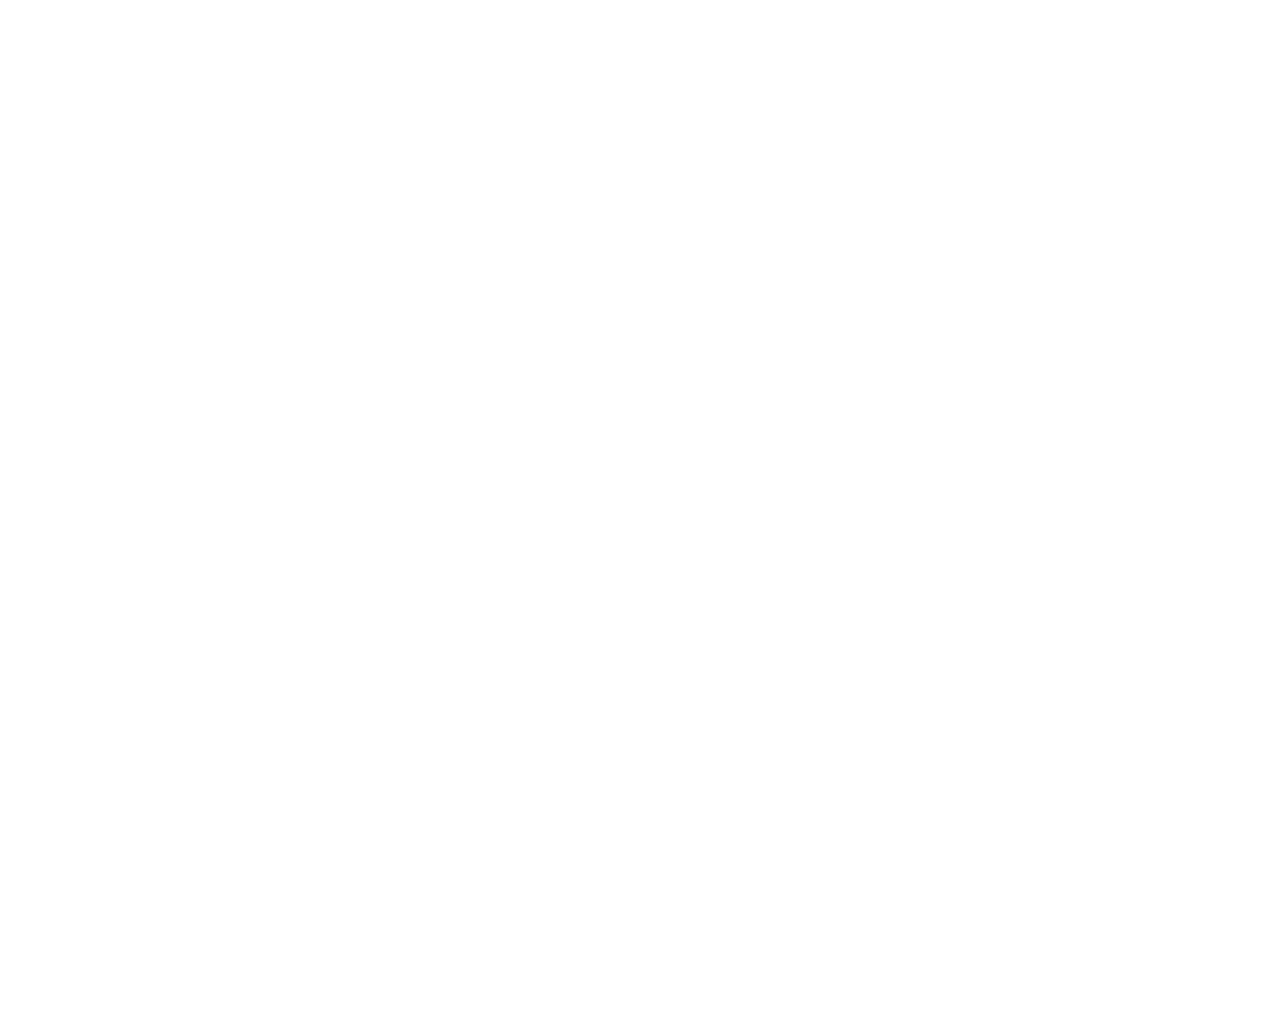
<file: home-2.html>
<!DOCTYPE html>
<html lang="en">
    <head>
        <meta charset="utf-8">
        <meta http-equiv="X-UA-Compatible" content="IE=edge">
        <meta name="viewport" content="width=device-width, initial-scale=1">
        <!-- The above 3 meta tags *must* come first in the head; any other head content must come *after* these tags -->
        <title>ABRILLIX - Creative Photography Blog HTML Template</title>
        <!-- font -->
        <link href="https://fonts.googleapis.com/css?family=Montserrat:400,700" rel="stylesheet">
        <link href="https://fonts.googleapis.com/css?family=Playfair+Display:400,400i,700,700i,900,900i" rel="stylesheet">
        <link href="css/font-awesome.css" rel="stylesheet">
        <!-- Bootstrap -->
        <link href="css/bootstrap.css" rel="stylesheet">
        <!-- slick -->
        <link href="css/slick.css" rel="stylesheet">
        <!-- prettrphoto -->
        <link href="css/prettyPhoto.css" rel="stylesheet">
        <!-- animate -->
        <link href="css/animate.css" rel="stylesheet">
        <!-- Main -->
        <link href="style.css" rel="stylesheet">

        <!-- HTML5 shim and Respond.js for IE8 support of HTML5 elements and media queries -->
        <!-- WARNING: Respond.js doesn't work if you view the page via file:// -->
        <!--[if lt IE 9]>
        <script src="https://oss.maxcdn.com/html5shiv/3.7.3/html5shiv.min.js"></script>
        <script src="https://oss.maxcdn.com/respond/1.4.2/respond.min.js"></script>
        <![endif]-->
    </head>
    <body>
        <div id="wrapper" class="homepage-2"><!-- wrapper -->
            <div id="header"><!-- header -->
                <div class="main-navigation"><!-- menu -->
                    <div class="container">
                        <div class="row">
                            <div class="col-md-10 col-md-offset-1">
                                <nav class="navbar navbar-default">
                                    <div>
                                        <!-- Brand and toggle get grouped for better mobile display -->
                                        <div class="navbar-header">
                                            <button type="button" class="navbar-toggle collapsed" data-toggle="collapse" data-target="#bs-example-navbar-collapse-1" aria-expanded="false">
                                                <span class="sr-only">Toggle navigation</span>
                                                <span class="icon-bar"></span>
                                                <span class="icon-bar"></span>
                                                <span class="icon-bar"></span>
                                            </button>
                                        </div>
                                        <!-- Collect the nav links, forms, and other content for toggling -->
                                        <div class="collapse navbar-collapse" id="bs-example-navbar-collapse-1">
                                            <ul class="nav navbar-nav">
                                                <li class="active"><a href="index.html">Home</a></li>
                                                <li><a href="blog.html">Blog</a></li>
                                                <li><a href="about.html">About me</a></li>
                                                <li><a href="#">Works</a></li>
                                                <li class="dropdown">
                                                    <a href="#" class="dropdown-toggle" data-toggle="dropdown" role="button" aria-haspopup="true" aria-expanded="false">Pages</a>
                                                    <ul class="dropdown-menu">
                                                        <li><a href="home-2.html">Homepage 2</a></li>
                                                        <li><a href="home-3.html">Homepage 3</a></li>
                                                        <li><a href="blog.html">Blog 1</a></li>
                                                        <li><a href="blog2.html">Blog 2</a></li>
                                                        <li><a href="single-blog.html">Single blog 1</a></li>
                                                        <li><a href="single-blog2.html">Single blog 2</a></li>
                                                        <li><a href="404.html">404 Pages</a></li>
                                                    </ul>
                                                </li>
                                                <li><a href="contact.html">Contact</a></li>
                                            </ul>
                                        </div>
                                    </div>
                                </nav>
                            </div>
                        </div>
                    </div>
                </div><!-- menu -->
                <div class="logo">
                    <div class="container">
                        <div class="text-center">
                            <a href="index.html"><img src="images/logob.png" alt="" class="img-responsive"></a>
                        </div>
                    </div>
                </div>
                <div class="slider">
                    <div>
                        <div id="mainslider">
                            <div class="item">
                                <img src="images/slide-1.jpg" alt="" class="img-responsive">
                            </div>
                            <div class="item">
                                <img src="images/slide-2.jpg" alt="" class="img-responsive">
                            </div>
                        </div>
                        <div class="onslidername">
                            
                            <div class="on-slider-ct">
                                <div class="div-table">
                                    <div class="div-table-cell">
                                        <h1><span>photography is intelligence maden visible</span>wedding dress<span><img src="images/3bulletsw.png" alt=""></span></h1>
                                        <div class="excerpt">
                                            <p>There is only one happiness in this life, to love and be loved. Be happy with what you have and are, be generous with both, and you won't have to hunt for happiness... </p>
                                            <a href="#" class="btn btn-link">VIEW MORE</a>
                                        </div>
                                    </div>
                                </div>
                                <div class="div-table onright">
                                    <div class="div-table-cell">
                                        <ul>
                                            <li><a href=""><i class="fa fa-search"></i></a></li>
                                            <li><a href=""><i class="fa fa-facebook-square"></i></a></li>
                                            <li><a href=""><i class="fa fa-twitter-square"></i></a></li>
                                            <li><a href=""><i class="fa fa-instagram"></i></a></li>
                                            <li><a href=""><i class="fa fa-google-plus-square"></i></a></li>
                                        </ul>
                                    </div>
                                </div>
                            </div>
                            
                            <div class="scroll-down">
                                <div class="scroll-ct">
                                    <img src="images/prev.png" alt=""> scroll down
                                </div>
                            </div>
                            <div class="slidernav">
                                <div class="slidernav-inner">
                                    <div class="prev"></div>
                                    <div class="next"></div>
                                    <div class="clearfix"></div>
                                </div>
                            </div>
                        </div>
                    </div>
                </div>
            </div><!-- header -->
            
            <section id="home-about" class="wow fadeInUp">
                <div class="container">
                    <div class="text-center">
                        <div class="main-title">
                            <h2><span>about me</span></h2>
                        </div>
                        <div class="row">
                            <div class="col-md-10 col-md-offset-1">
                                <div class="excerpt">
                                    <p>You don't make a photograph just with a camera. You bring to the act of photography all the pictures you have seen, the books you have read, the music you have heard, the people you have loved.</p>
                                </div>
                            </div>
                        </div>
                    </div>
                </div>
            </section>
            
            <section class="quotesliders wow fadeInUp">
                <div class="container">
                    <h2 class="hide">validate</h2>
                    <div class="quoteslider">
                        <div class="row div-table">
                            <div class="col-md-8 div-table-cell big-text">
                                <div class="text-center">
                                    <div class="excerpt">
                                        <p>There is only one happiness in this life, to love and be loved. Be happy with what you have and are, be generous with both, and you won't have to hunt for happiness.</p>
                                    </div>
                                </div>
                                
                            </div>
                            <div class="col-md-4 div-table-cell">
                                <div class="onquote-slider-wrapper">
                                    <div class="onquote-slider-inner">
                                        <div id="onquote" class="onquote-slider-items">
                                            <div class="item">
                                                <img src="images/qs1.jpg" alt="" class="img-responsive">
                                                <div class="stext">
                                                    A great photograph is one that fully expresses what one feels, in the deepest sense, about what is being photographed.
                                                </div>
                                            </div>
                                            <div class="item">
                                                <img src="images/qs1.jpg" alt="" class="img-responsive">
                                                <div class="stext">
                                                    A great photograph is one that fully expresses what one feels.
                                                </div>
                                            </div>
                                        </div>
                                    </div>
                                </div>
                            </div>
                        </div>
                    </div>
                </div>
            </section>
            
            <section id="last-work" class="wow fadeInUp">
                <div class="container">
                    <div class="text-center">
                        <div class="main-title">
                            <h2><span>meet my last works</span></h2>
                        </div>
                    </div>
                    
                    <div class="last-work-gallery">
                        <div class="row marg-5">
                            <div class="col-md-3 col-xs-6 pad-5">
                                <div class="item">
                                    <img src="images/lw2-1.jpg" alt="" class="img-responsive">
                                    <div class="last-work-det">
                                        <div class="last-work-det-inner">
                                            <div class="last-work-det-inner-in">
                                                <div class="div-table">
                                                    <div class="div-table-cell">
                                                        <div class="date">
                                                            <img src="images/ht.png" alt="" class="img-responsive"><br/>
                                                            Dec 30, 2016
                                                        </div>
                                                        <p>There is nothing worse<br/>than a sharp image...</p>
                                                        <a href="#">Read More</a>
                                                    </div>
                                                </div>
                                            </div>
                                        </div>
                                    </div>
                                </div>
                            </div>
                            <div class="col-md-3 col-xs-6 pad-5">
                                <div class="item">
                                    <img src="images/lw2-1.jpg" alt="" class="img-responsive">
                                    <div class="last-work-det">
                                        <div class="last-work-det-inner">
                                            <div class="last-work-det-inner-in">
                                                <div class="div-table">
                                                    <div class="div-table-cell">
                                                        <div class="date">
                                                            <img src="images/ht.png" alt="" class="img-responsive"><br/>
                                                            Dec 30, 2016
                                                        </div>
                                                        <p>There is nothing worse<br/>than a sharp image...</p>
                                                        <a href="#">Read More</a>
                                                    </div>
                                                </div>
                                            </div>
                                        </div>
                                    </div>
                                </div>
                            </div>
                            <div class="col-md-3 col-xs-6 pad-5">
                                <div class="item">
                                    <img src="images/lw2-1.jpg" alt="" class="img-responsive">
                                    <div class="last-work-det">
                                        <div class="last-work-det-inner">
                                            <div class="last-work-det-inner-in">
                                                <div class="div-table">
                                                    <div class="div-table-cell">
                                                        <div class="date">
                                                            <img src="images/ht.png" alt="" class="img-responsive"><br/>
                                                            Dec 30, 2016
                                                        </div>
                                                        <p>There is nothing worse<br/>than a sharp image...</p>
                                                        <a href="#">Read More</a>
                                                    </div>
                                                </div>
                                            </div>
                                        </div>
                                    </div>
                                </div>
                            </div>
                            <div class="col-md-3 col-xs-6 pad-5">
                                <div class="item">
                                    <img src="images/lw2-1.jpg" alt="" class="img-responsive">
                                    <div class="last-work-det">
                                        <div class="last-work-det-inner">
                                            <div class="last-work-det-inner-in">
                                                <div class="div-table">
                                                    <div class="div-table-cell">
                                                        <div class="date">
                                                            <img src="images/ht.png" alt="" class="img-responsive"><br/>
                                                            Dec 30, 2016
                                                        </div>
                                                        <p>There is nothing worse<br/>than a sharp image...</p>
                                                        <a href="#">Read More</a>
                                                    </div>
                                                </div>
                                            </div>
                                        </div>
                                    </div>
                                </div>
                            </div>
                            <div class="col-md-3 col-xs-6 pad-5">
                                <div class="item">
                                    <img src="images/lw2-1.jpg" alt="" class="img-responsive">
                                    <div class="last-work-det">
                                        <div class="last-work-det-inner">
                                            <div class="last-work-det-inner-in">
                                                <div class="div-table">
                                                    <div class="div-table-cell">
                                                        <div class="date">
                                                            <img src="images/ht.png" alt="" class="img-responsive"><br/>
                                                            Dec 30, 2016
                                                        </div>
                                                        <p>There is nothing worse<br/>than a sharp image...</p>
                                                        <a href="#">Read More</a>
                                                    </div>
                                                </div>
                                            </div>
                                        </div>
                                    </div>
                                </div>
                            </div>
                            <div class="col-md-3 col-xs-6 pad-5">
                                <div class="item">
                                    <img src="images/lw2-1.jpg" alt="" class="img-responsive">
                                    <div class="last-work-det">
                                        <div class="last-work-det-inner">
                                            <div class="last-work-det-inner-in">
                                                <div class="div-table">
                                                    <div class="div-table-cell">
                                                        <div class="date">
                                                            <img src="images/ht.png" alt="" class="img-responsive"><br/>
                                                            Dec 30, 2016
                                                        </div>
                                                        <p>There is nothing worse<br/>than a sharp image...</p>
                                                        <a href="#">Read More</a>
                                                    </div>
                                                </div>
                                            </div>
                                        </div>
                                    </div>
                                </div>
                            </div>
                            <div class="col-md-3 col-xs-6 pad-5">
                                <div class="item">
                                    <img src="images/lw2-1.jpg" alt="" class="img-responsive">
                                    <div class="last-work-det">
                                        <div class="last-work-det-inner">
                                            <div class="last-work-det-inner-in">
                                                <div class="div-table">
                                                    <div class="div-table-cell">
                                                        <div class="date">
                                                            <img src="images/ht.png" alt="" class="img-responsive"><br/>
                                                            Dec 30, 2016
                                                        </div>
                                                        <p>There is nothing worse<br/>than a sharp image...</p>
                                                        <a href="#">Read More</a>
                                                    </div>
                                                </div>
                                            </div>
                                        </div>
                                    </div>
                                </div>
                            </div>
                            <div class="col-md-3 col-xs-6 pad-5">
                                <div class="item">
                                    <img src="images/lw2-1.jpg" alt="" class="img-responsive">
                                    <div class="last-work-det">
                                        <div class="last-work-det-inner">
                                            <div class="last-work-det-inner-in">
                                                <div class="div-table">
                                                    <div class="div-table-cell">
                                                        <div class="date">
                                                            <img src="images/ht.png" alt="" class="img-responsive"><br/>
                                                            Dec 30, 2016
                                                        </div>
                                                        <p>There is nothing worse<br/>than a sharp image...</p>
                                                        <a href="#">Read More</a>
                                                    </div>
                                                </div>
                                            </div>
                                        </div>
                                    </div>
                                </div>
                            </div>
                        </div>
                    </div>
                </div>
            </section>
            
            <section id="best" class="wow fadeInUp">
                <div class="container">
                    <div class="text-center">
                        <div class="main-title">
                            <h2><span>the best wedding of the month</span></h2>
                        </div>
                        <div class="excerpt">
                            <p>A portrait is not a likeness. The moment an emotion or fact is transformed into a photograph it is
no longer a fact but an opinion. There is no such thing as inaccuracy in a photograph. 
All photographs are accurate. None of them is the truth. </p>
                        </div>
                    </div>
                    
                    <div class="best-items">
                        <div class="row nomarg">
                            <div class="col-md-6 col-xs-12 nopad">
                                <img src="images/b-1.jpg" alt="" class="img-responsive">
                            </div>
                            <div class="col-md-6 col-xs-12 nopad">
                                <img src="images/b-2.jpg" alt="" class="img-responsive">
                            </div>
                            <div class="clearfix"></div>
                            <div class="col-md-6 col-xs-12 nopad">
                                <img src="images/b-2.jpg" alt="" class="img-responsive">
                            </div>
                            <div class="col-md-6 col-xs-12 nopad">
                                <img src="images/b-1.jpg" alt="" class="img-responsive">
                            </div>
                            <div class="button-cover">
                                <div class="div-table">
                                    <div class="div-table-cell">
                                        <div class="button-cov-1">
                                            <div class="button-cov-2">
                                                <div class="button-cov-2-in">
                                                    <div class="div-table">
                                                        <div class="div-table-cell">
                                                            <a href="" class="btn btn-fill">VIEW MORE</a>
                                                        </div>
                                                    </div>
                                                </div>
                                            </div>
                                        </div>
                                    </div>
                                </div>
                            </div>
                        </div>
                        
                    </div>
                </div>
            </section>

            <footer>
                <div class="instagram-section wow fadeInUp">
                    <div class="container">
                        <div class="row">
                            <div class="col-md-2 col-sm-3">
                                <a href="#">
                                    <img src="images/ig-1.jpg" alt="" class="img-responsive">
                                </a>
                            </div>
                            <div class="col-md-2 col-sm-3">
                                <a href="#">
                                    <img src="images/ig-1.jpg" alt="" class="img-responsive">
                                </a>
                            </div>
                            <div class="col-md-2 col-sm-3">
                                <a href="#">
                                    <img src="images/ig-1.jpg" alt="" class="img-responsive">
                                </a>
                            </div>
                            <div class="col-md-2 col-sm-3">
                                <a href="#">
                                    <img src="images/ig-1.jpg" alt="" class="img-responsive">
                                </a>
                            </div>
                            <div class="col-md-2 col-sm-3">
                                <a href="#">
                                    <img src="images/ig-1.jpg" alt="" class="img-responsive">
                                </a>
                            </div>
                            <div class="col-md-2 col-sm-3">
                                <div class="follow">
                                    <img src="images/ig-1.jpg" alt="" class="img-responsive">
                                    <div class="acount">
                                        <div class="div-table">
                                            <div class="div-table-cell">
                                                Follow me
                                                @abrilix
                                            </div>
                                        </div>
                                    </div>
                                </div>
                            </div>
                        </div>
                    </div>
                </div>
                <div class="footer-logo wow fadeInUp">
                    <div class="container">
                        <div class="text-center">
                            <a href="index.html"><img src="images/logob.png" alt="" class="img-responsive"></a>
                            <ul class="ft-soc">
                                <li><a href=""><i class="fa fa-facebook-square"></i></a></li>
                                <li><a href=""><i class="fa fa-twitter-square"></i></a></li>
                                <li><a href=""><i class="fa fa-instagram"></i></a></li>
                                <li><a href=""><i class="fa fa-google-plus-square"></i></a></li>
                                <li><a href=""><i class="fa fa-search"></i></a></li>
                            </ul>
                        </div>
                    </div>
                </div>
                <div class="footer-widget wow fadeInUp">
                    <div class="container">
                        <div class="row">
                            <div class="col-md-3 col-sm-6 wow fadeInUp">
                                <div class="text-center">
                                    <h4>About</h4>
                                    <ul>
                                        <li><a href="">Our Story</a></li>
                                        <li><a href="">Our Team</a></li>
                                        <li><a href="">FAQ</a></li>
                                    </ul>
                                </div>
                            </div>
                            <div class="col-md-3 col-sm-6 wow fadeInUp">
                                <div class="text-center">
                                    <h4>our work</h4>
                                    <ul>
                                        <li><a href="">Galleries</a></li>
                                        <li><a href="">Blog</a></li>
                                        <li><a href="">Testimonials</a></li>
                                    </ul>
                                </div>
                            </div>
                            <div class="col-md-3 col-sm-6 wow fadeInUp">
                                <div class="text-center">
                                    <h4>Services</h4>
                                    <ul>
                                        <li><a href="">Wedding Photo</a></li>
                                        <li><a href="">Shop</a></li>
                                        <li><a href="">Fashion Photo</a></li>
                                    </ul>
                                </div>
                            </div>
                            <div class="col-md-3 col-sm-6 wow fadeInUp">
                                <div class="text-right">
                                    <div class="excerpt">
                                        <p>Whenever I have an idea I write it down, even if it’s not a very good idea. Sometimes the bad ideas will lead to better ones.</p>
                                    </div>
                                </div>
                            </div>
                        </div>
                    </div>
                </div>
                <div class="footer-credits wow fadeInUp">
                    <div class="container">
                        <div class="text-center">
                            © 2016 Copyright Abrillix
                        </div>
                    </div>
                </div>
            </footer>
            
            
        </div><!-- wrapper -->
    <!-- jQuery (necessary for Bootstrap's JavaScript plugins) -->
    <script src="js/lib.js"></script>
    <!-- Include all compiled plugins (below), or include individual files as needed -->
    <script src="js/bootstrap.js"></script>
    <script src="js/slick.min.js"></script>
    <script src="js/jquery.prettyPhoto.js"></script>
    <script src="js/wow.min.js"></script>
    <script src="js/imagesload.js"></script>
    <script src="js/masonry.js"></script>
    <script src="js/themescript.js"></script>
    </body>
</html>
</file>
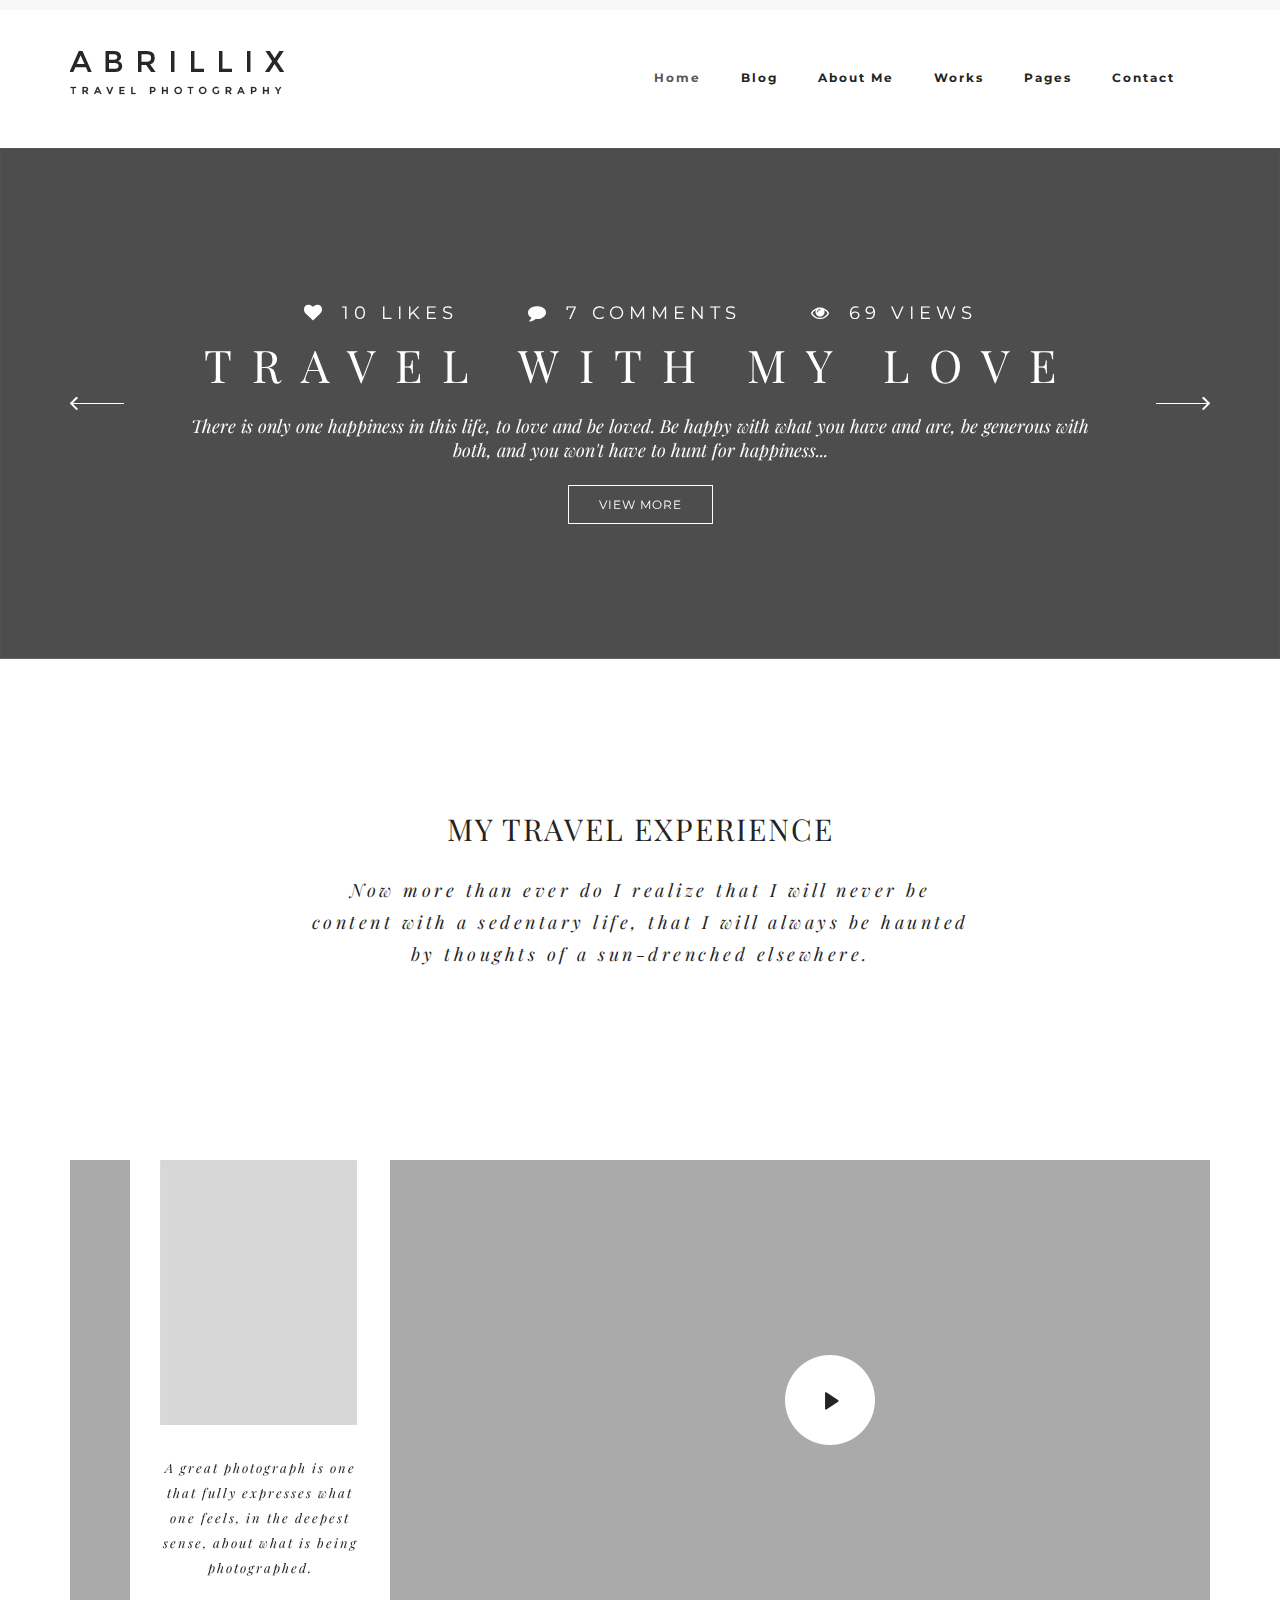
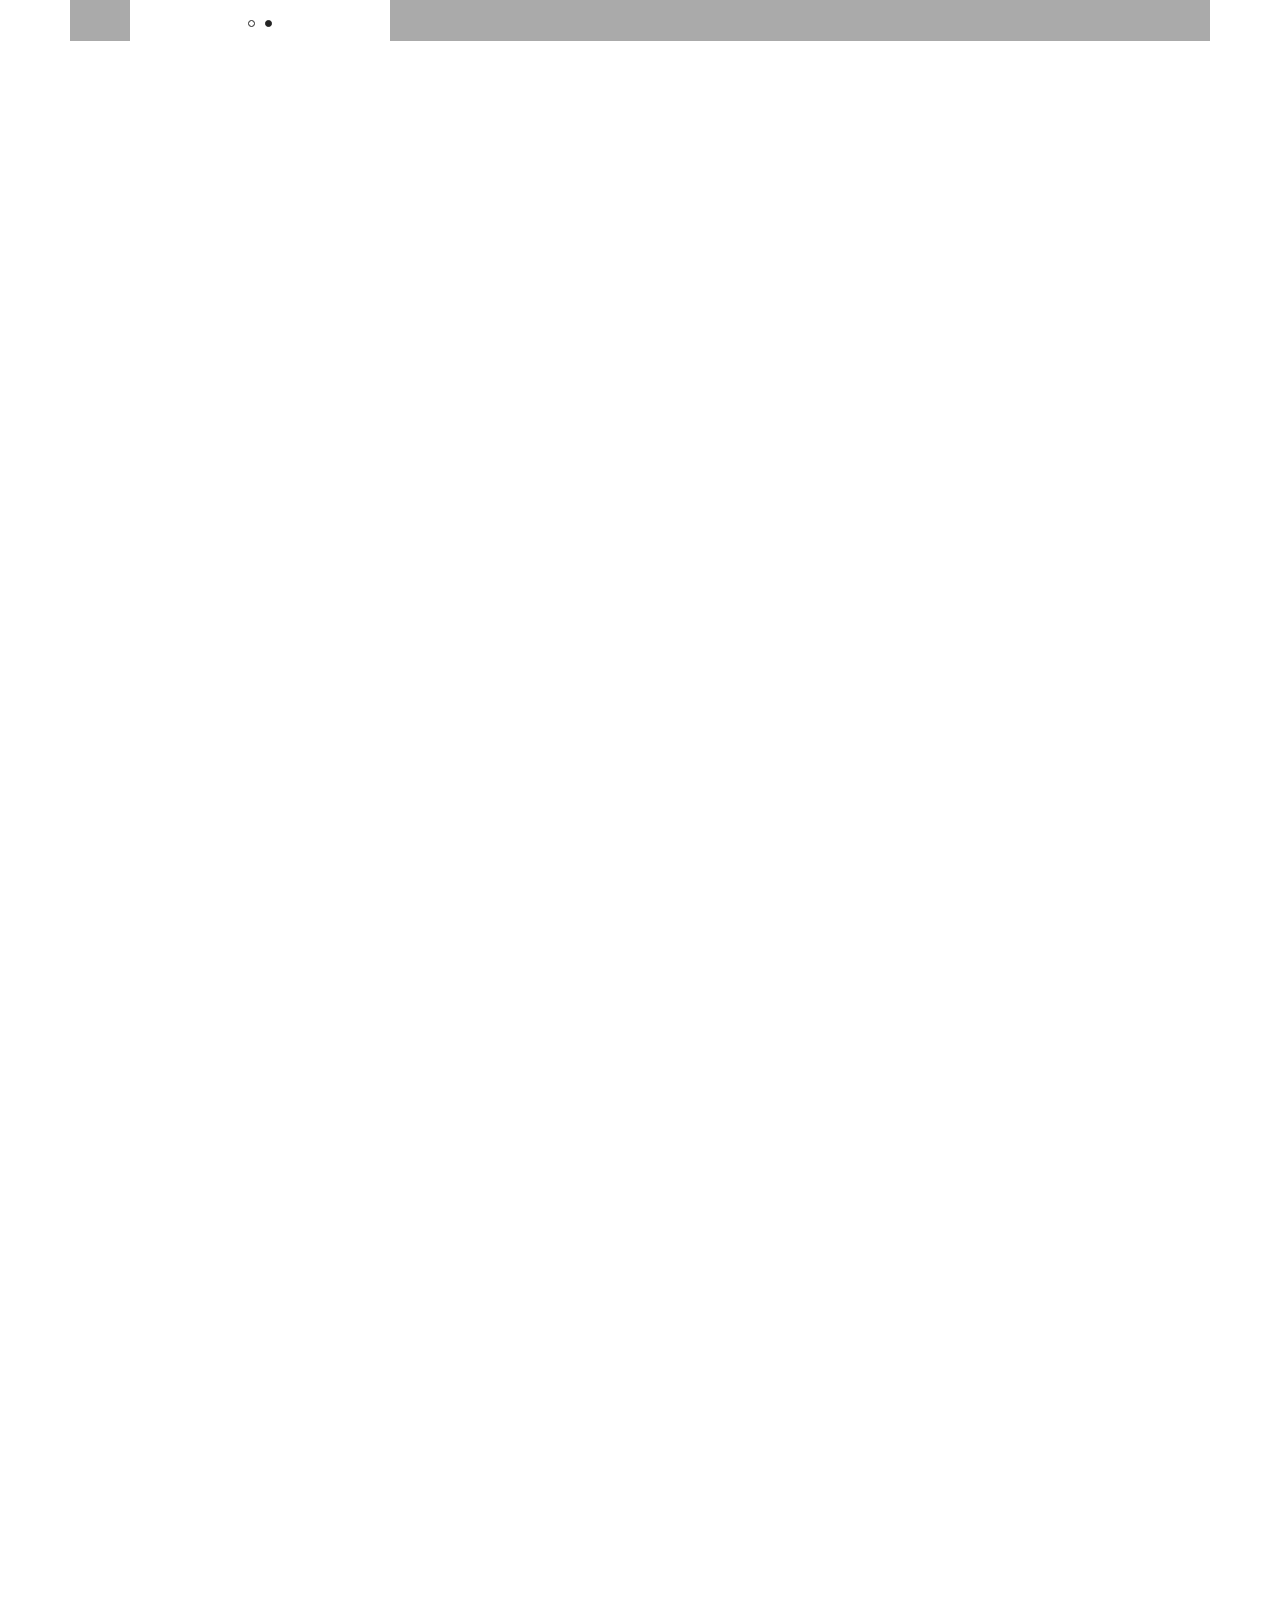
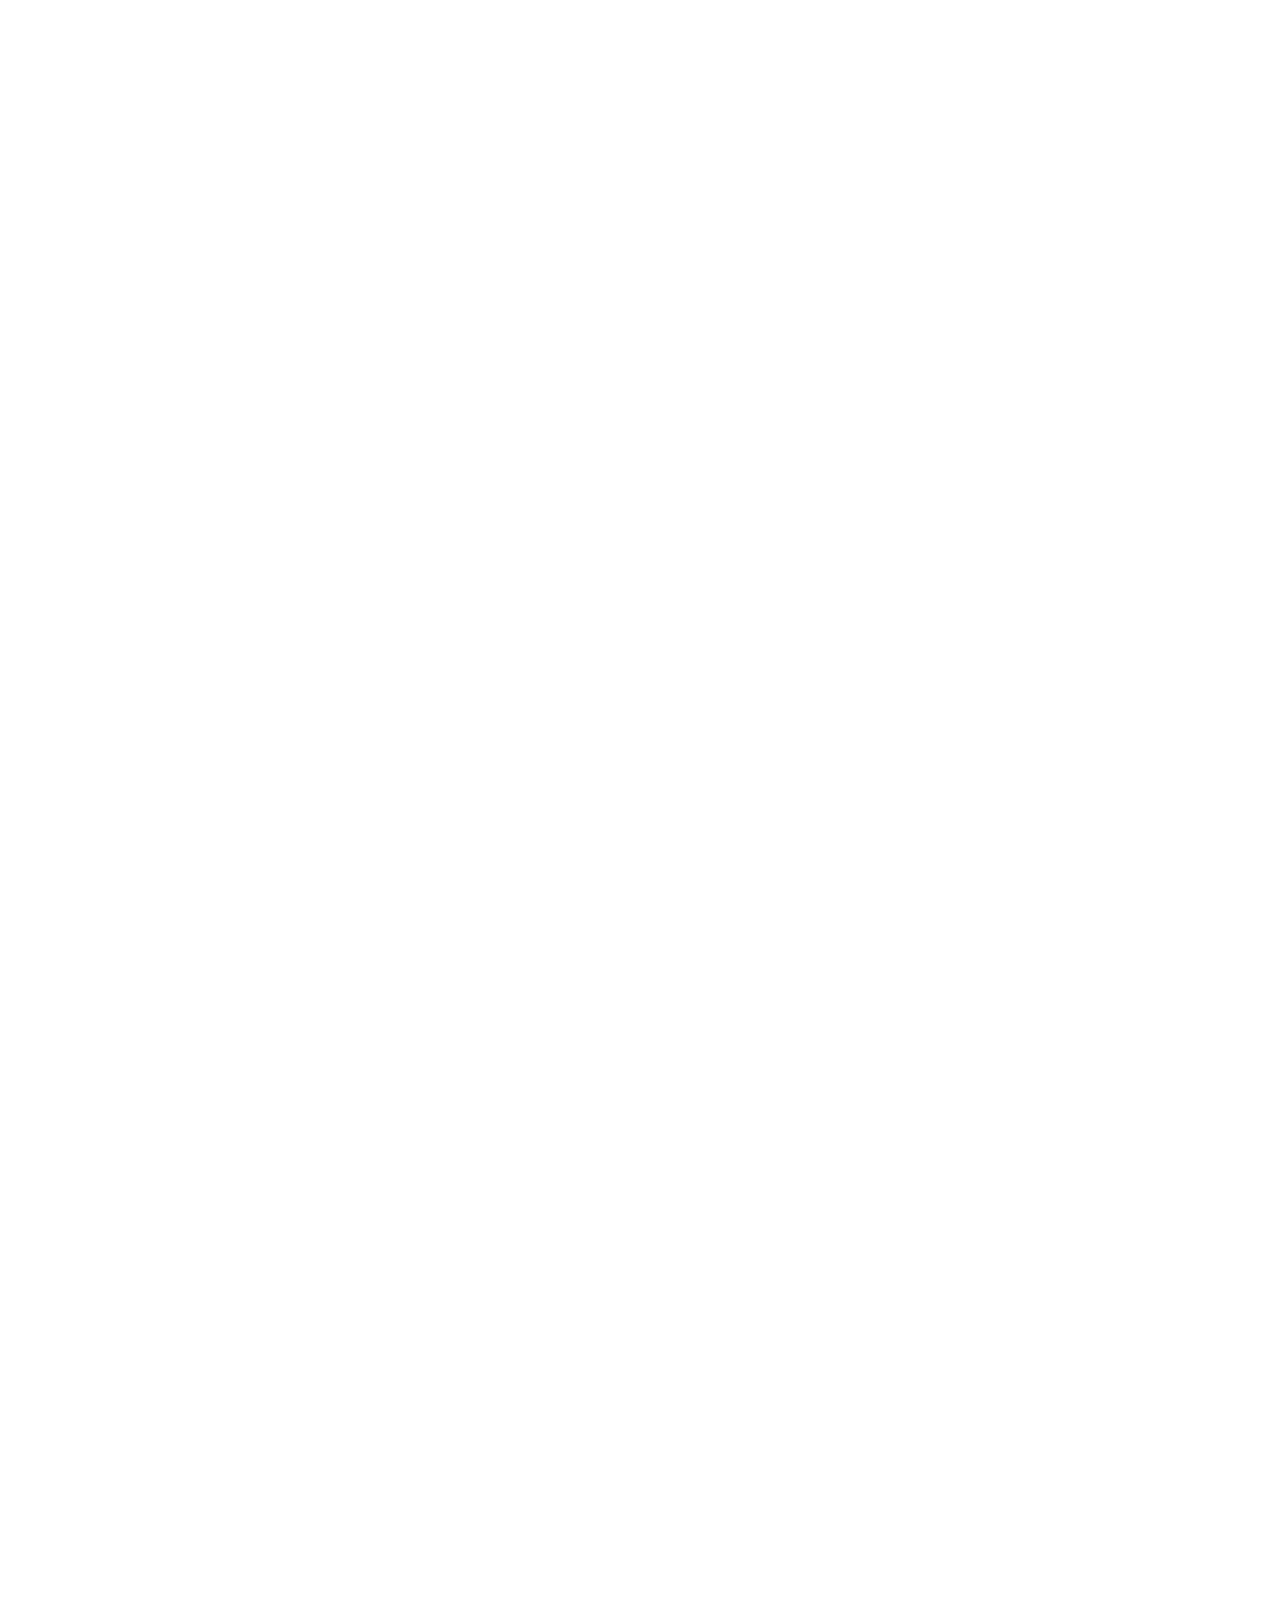
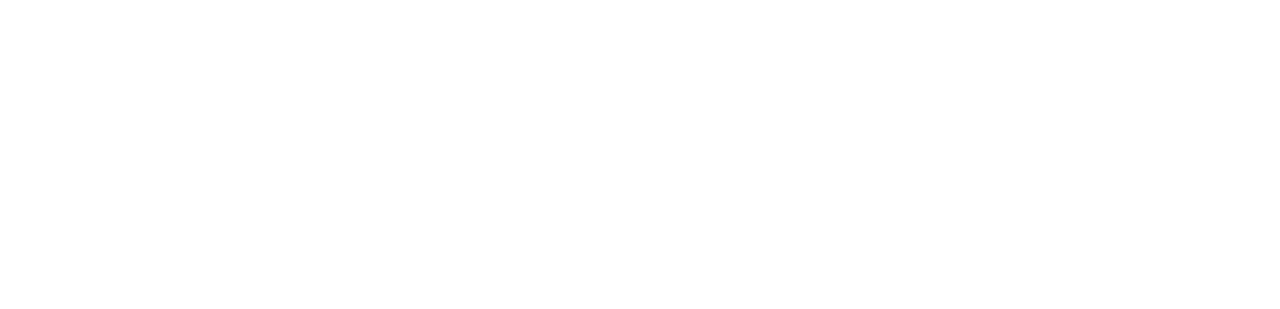
<file: home-3.html>
<!DOCTYPE html>
<html lang="en">
    <head>
        <meta charset="utf-8">
        <meta http-equiv="X-UA-Compatible" content="IE=edge">
        <meta name="viewport" content="width=device-width, initial-scale=1">
        <!-- The above 3 meta tags *must* come first in the head; any other head content must come *after* these tags -->
        <title>ABRILLIX - Creative Photography Blog HTML Template</title>
        <!-- font -->
        <link href="https://fonts.googleapis.com/css?family=Montserrat:400,700" rel="stylesheet">
        <link href="https://fonts.googleapis.com/css?family=Playfair+Display:400,400i,700,700i,900,900i" rel="stylesheet">
        <link href="css/font-awesome.css" rel="stylesheet">
        <!-- Bootstrap -->
        <link href="css/bootstrap.css" rel="stylesheet">
        <!-- slick -->
        <link href="css/slick.css" rel="stylesheet">
        <!-- prettrphoto -->
        <link href="css/prettyPhoto.css" rel="stylesheet">
        <!-- animate -->
        <link href="css/animate.css" rel="stylesheet">
        <!-- Main -->
        <link href="style.css" rel="stylesheet">

        <!-- HTML5 shim and Respond.js for IE8 support of HTML5 elements and media queries -->
        <!-- WARNING: Respond.js doesn't work if you view the page via file:// -->
        <!--[if lt IE 9]>
        <script src="https://oss.maxcdn.com/html5shiv/3.7.3/html5shiv.min.js"></script>
        <script src="https://oss.maxcdn.com/respond/1.4.2/respond.min.js"></script>
        <![endif]-->
    </head>
    <body>
        <div id="wrapper" class="homepage-3"><!-- wrapper -->
            <div id="header"><!-- header -->
                <div class="container">
                    <div class="row">
                        <div class="col-md-3">
                            <div class="logo">
                                <a href="index.html"><img src="images/lg3.png" alt="" class="img-responsive"></a>
                            </div>
                        </div>
                        <div class="col-md-9">
                            <div class="main-navigation"><!-- menu -->
                                <nav class="navbar navbar-default">
                                    <div>
                                        <!-- Brand and toggle get grouped for better mobile display -->
                                        <div class="navbar-header">
                                            <button type="button" class="navbar-toggle collapsed" data-toggle="collapse" data-target="#bs-example-navbar-collapse-1" aria-expanded="false">
                                                <span class="sr-only">Toggle navigation</span>
                                                <span class="icon-bar"></span>
                                                <span class="icon-bar"></span>
                                                <span class="icon-bar"></span>
                                            </button>
                                        </div>
                                        <!-- Collect the nav links, forms, and other content for toggling -->
                                        <div class="collapse navbar-collapse" id="bs-example-navbar-collapse-1">
                                            <ul class="nav navbar-nav">
                                                <li class="active"><a href="index.html">Home</a></li>
                                                <li><a href="blog.html">Blog</a></li>
                                                <li><a href="about.html">About me</a></li>
                                                <li><a href="#">Works</a></li>
                                                <li class="dropdown">
                                                    <a href="#" class="dropdown-toggle" data-toggle="dropdown" role="button" aria-haspopup="true" aria-expanded="false">Pages</a>
                                                    <ul class="dropdown-menu">
                                                        <li><a href="home-2.html">Homepage 2</a></li>
                                                        <li><a href="home-3.html">Homepage 3</a></li>
                                                        <li><a href="blog.html">Blog 1</a></li>
                                                        <li><a href="blog2.html">Blog 2</a></li>
                                                        <li><a href="single-blog.html">Single blog 1</a></li>
                                                        <li><a href="single-blog2.html">Single blog 2</a></li>
                                                        <li><a href="404.html">404 Pages</a></li>
                                                    </ul>
                                                </li>
                                                <li><a href="contact.html">Contact</a></li>
                                            </ul>
                                        </div>
                                    </div>
                                </nav>
                            </div><!-- menu -->
                        </div>
                    </div>
                </div>

                <div class="slider">
                    <div>
                        <div id="mainslider">
                            <div class="item">
                                <img src="images/slide-1.jpg" alt="" class="img-responsive">
                            </div>
                            <div class="item">
                                <img src="images/slide-2.jpg" alt="" class="img-responsive">
                            </div>
                        </div>
                        <div class="onslidername">
                            <div class="on-slider-ct">
                                <div class="slidernav">
                                    <div class="slidernav-inner">
                                        <div class="prev"></div>
                                        <div class="next"></div>
                                        <div class="clearfix"></div>
                                    </div>
                                </div>
                                <div class="div-table">
                                    <div class="div-table-cell">
                                        <ul>
                                            <li><i class="fa fa-heart"></i>10 likes</li>
                                            <li><i class="fa fa-comment"></i>7 comments</li>
                                            <li><i class="fa fa-eye"></i>69 views</li>
                                        </ul>
                                        <h1>travel with my love</h1>
                                        <div class="excerpt">
                                            <p>There is only one happiness in this life, to love and be loved. Be happy with what you have and are, be generous with both, and you won't have to hunt for happiness... </p>
                                            <a href="#" class="btn btn-link">VIEW MORE</a>
                                        </div>
                                    </div>
                                </div>
                            </div>
                        </div>
                    </div>
                </div>
            </div><!-- header -->
            
            <section id="home-about" class="wow fadeInUp">
                <div class="container">
                    <div class="text-center">
                        <div class="main-title">
                            <h2><span>my travel experience</span></h2>
                        </div>
                        <div class="row">
                            <div class="col-md-12">
                                <div class="excerpt">
                                    <p>Now more than ever do I realize that I will never be content with a sedentary life, that I will always be haunted by thoughts of a sun-drenched elsewhere.</p>
                                </div>
                            </div>
                        </div>
                    </div>
                </div>
            </section>
            
            <section class="quotesliders">
                <div class="container">
                    <h2 class="hide">validate</h2>
                    <div class="quoteslider">
                        <div class="row div-table">
                            <div class="col-md-4 div-table-cell">
                                <div class="onquote-slider-wrapper">
                                    <div class="onquote-slider-inner">
                                        <div id="onquote" class="onquote-slider-items">
                                            <div class="item">
                                                <img src="images/qs1.jpg" alt="" class="img-responsive">
                                                <div class="stext">
                                                    A great photograph is one that fully expresses what one feels, in the deepest sense, about what is being photographed.
                                                </div>
                                            </div>
                                            <div class="item">
                                                <img src="images/qs1.jpg" alt="" class="img-responsive">
                                                <div class="stext">
                                                    A great photograph is one that fully expresses what one feels.
                                                </div>
                                            </div>
                                        </div>
                                    </div>
                                </div>
                            </div>
                            <div class="col-md-8 div-table-cell big-text">
                                <div class="text-center">
                                    <div class="excerpt">
                                        <a href=""><img src="images/play.png" alt="" class="img-resposive"></a>
                                    </div>
                                </div>
                                
                            </div>
                            
                        </div>
                    </div>
                </div>
            </section>
            
            <section id="travel" class="wow fadeInUp">
                <div class="container">
                    <h2 class="hide">validate</h2>
                    <div class="row">
                        <div class="col-md-4">
                            <div class="travel-item">
                                <img src="images/travel1.jpg" alt="" class="img-responsive">
                                <div class="travel-ct">
                                    <div class="div-table-column">
                                        I read, I travel, I become
                                    </div>
                                    <div class="div-table-column">
                                        USA
                                    </div>
                                    <div class="div-table-column">
                                        <a href="" class="btn btn-link">VIEW MORE</a>
                                    </div>
                                </div>
                            </div>
                        </div>
                        <div class="col-md-4">
                            <div class="travel-item">
                                <img src="images/travel1.jpg" alt="" class="img-responsive">
                                <div class="travel-ct">
                                    <div class="div-table-column">
                                        I read, I travel, I become
                                    </div>
                                    <div class="div-table-column">
                                        USA
                                    </div>
                                    <div class="div-table-column">
                                        <a href="" class="btn btn-link">VIEW MORE</a>
                                    </div>
                                </div>
                            </div>
                        </div>
                        <div class="col-md-4">
                            <div class="travel-item">
                                <img src="images/travel1.jpg" alt="" class="img-responsive">
                                <div class="travel-ct">
                                    <div class="div-table-column">
                                        I read, I travel, I become
                                    </div>
                                    <div class="div-table-column">
                                        USA
                                    </div>
                                    <div class="div-table-column">
                                        <a href="" class="btn btn-link">VIEW MORE</a>
                                    </div>
                                </div>
                            </div>
                        </div>
                    </div>
                </div>
            </section>
            
            <section id="p-blog" class="wow fadeInUp">
                <div class="container">
                    <div class="text-center">
                        <div class="main-title">
                            <h2><span>my travel experience</span></h2>
                        </div>
                        <div class="row">
                            <div class="col-md-12">
                                <div class="excerpt">
                                    <p>Now more than ever do I realize that I will never be content with a sedentary life, that I will always be haunted by thoughts of a sun-drenched elsewhere.</p>
                                </div>
                            </div>
                        </div>
                    </div>
                    <div class="row masonry-container">
                        <div class="col-md-3 mitem">
                            <div class="p-blog-item">
                                <a href=""><img src="images/w1.jpg" alt="" class="img-responsive"></a>
                                <div class="down-content">
                                    <div class="date">Oct 28, 2016</div>
                                    <h3><a href="">I will always be haunted by thoughts of a sun-drenched...</a></h3>
                                </div>
                            </div>
                        </div>
                        <div class="col-md-3 mitem">
                            <div class="p-blog-item">
                                <a href=""><img src="images/w2.jpg" alt="" class="img-responsive"></a>
                                <div class="down-content">
                                    <div class="date">Oct 28, 2016</div>
                                    <h3><a href="">I will always be haunted by thoughts of a sun-drenched...</a></h3>
                                </div>
                            </div>
                        </div>
                        <div class="col-md-6 mitem">
                            <div class="p-blog-item">
                                <a href=""><img src="images/w3.jpg" alt="" class="img-responsive"></a>
                                <div class="down-content">
                                    <div class="date">Oct 28, 2016</div>
                                    <h3><a href="">She is free in her wildness, she is a wanderess, a drop of free water. She knows nothing of borders and cares nothing for rules...</a></h3>
                                </div>
                            </div>
                        </div>
                        <div class="col-md-3 mitem">
                            <div class="p-blog-item">
                                <a href=""><img src="images/w2.jpg" alt="" class="img-responsive"></a>
                                <div class="down-content">
                                    <div class="date">Oct 28, 2016</div>
                                    <h3><a href="">I will always be haunted by thoughts of a sun-drenched...</a></h3>
                                </div>
                            </div>
                        </div>
                        <div class="col-md-3 mitem">
                            <div class="p-blog-item">
                                <a href=""><img src="images/w2.jpg" alt="" class="img-responsive"></a>
                                <div class="down-content">
                                    <div class="date">Oct 28, 2016</div>
                                    <h3><a href="">I will always be haunted by thoughts of a sun-drenched...</a></h3>
                                </div>
                            </div>
                        </div>
                        <div class="col-md-3 mitem">
                            <div class="p-blog-item">
                                <a href=""><img src="images/w2.jpg" alt="" class="img-responsive"></a>
                                <div class="down-content">
                                    <div class="date">Oct 28, 2016</div>
                                    <h3><a href="">I will always be haunted by thoughts of a sun-drenched...</a></h3>
                                </div>
                            </div>
                        </div>
                        <div class="col-md-3 mitem">
                            <div class="p-blog-item">
                                <a href=""><img src="images/w1.jpg" alt="" class="img-responsive"></a>
                                <div class="down-content">
                                    <div class="date">Oct 28, 2016</div>
                                    <h3><a href="">I will always be haunted by thoughts of a sun-drenched...</a></h3>
                                </div>
                            </div>
                        </div>
                        <div class="col-md-3 mitem">
                            <div class="p-blog-item">
                                <a href=""><img src="images/w1.jpg" alt="" class="img-responsive"></a>
                                <div class="down-content">
                                    <div class="date">Oct 28, 2016</div>
                                    <h3><a href="">I will always be haunted by thoughts of a sun-drenched...</a></h3>
                                </div>
                            </div>
                        </div>
                        <div class="col-md-3 mitem">
                            <div class="p-blog-item">
                                <a href=""><img src="images/w2.jpg" alt="" class="img-responsive"></a>
                                <div class="down-content">
                                    <div class="date">Oct 28, 2016</div>
                                    <h3><a href="">I will always be haunted by thoughts of a sun-drenched...</a></h3>
                                </div>
                            </div>
                        </div>
                        <div class="col-md-3 mitem">
                            <div class="p-blog-item">
                                <a href=""><img src="images/w2.jpg" alt="" class="img-responsive"></a>
                                <div class="down-content">
                                    <div class="date">Oct 28, 2016</div>
                                    <h3><a href="">I will always be haunted by thoughts of a sun-drenched...</a></h3>
                                </div>
                            </div>
                        </div>
                    </div>
                    <div class="btn-cover">
                        <a href="" class="btn btn-link">
                            <span>SHOW</span>
                            <span><i></i></span>
                            <span>MORE</span>
                        </a>
                    </div>
                </div>
            </section>


            <footer>
                <div class="instagram-section wow fadeInUp">
                    <div class="container">
                        <div class="row">
                            <div class="col-md-2 col-sm-3">
                                <a href="#">
                                    <img src="images/ig-1.jpg" alt="" class="img-responsive">
                                </a>
                            </div>
                            <div class="col-md-2 col-sm-3">
                                <a href="#">
                                    <img src="images/ig-1.jpg" alt="" class="img-responsive">
                                </a>
                            </div>
                            <div class="col-md-2 col-sm-3">
                                <a href="#">
                                    <img src="images/ig-1.jpg" alt="" class="img-responsive">
                                </a>
                            </div>
                            <div class="col-md-2 col-sm-3">
                                <a href="#">
                                    <img src="images/ig-1.jpg" alt="" class="img-responsive">
                                </a>
                            </div>
                            <div class="col-md-2 col-sm-3">
                                <a href="#">
                                    <img src="images/ig-1.jpg" alt="" class="img-responsive">
                                </a>
                            </div>
                            <div class="col-md-2 col-sm-3">
                                <div class="follow">
                                    <img src="images/ig-1.jpg" alt="" class="img-responsive">
                                    <div class="acount">
                                        <div class="div-table">
                                            <div class="div-table-cell">
                                                Follow me
                                                @abrilix
                                            </div>
                                        </div>
                                    </div>
                                </div>
                            </div>
                        </div>
                    </div>
                </div>
                <div class="footer-logo wow fadeInUp">
                    <div class="container">
                        <div class="text-center">
                            <a href="index.html"><img src="images/logob.png" alt="" class="img-responsive"></a>
                            <ul class="ft-soc">
                                <li><a href=""><i class="fa fa-facebook-square"></i></a></li>
                                <li><a href=""><i class="fa fa-twitter-square"></i></a></li>
                                <li><a href=""><i class="fa fa-instagram"></i></a></li>
                                <li><a href=""><i class="fa fa-google-plus-square"></i></a></li>
                                <li><a href=""><i class="fa fa-search"></i></a></li>
                            </ul>
                        </div>
                    </div>
                </div>
                <div class="footer-widget wow fadeInUp">
                    <div class="container">
                        <div class="row">
                            <div class="col-md-3 col-sm-6 wow fadeInUp">
                                <div class="text-center">
                                    <h4>About</h4>
                                    <ul>
                                        <li><a href="">Our Story</a></li>
                                        <li><a href="">Our Team</a></li>
                                        <li><a href="">FAQ</a></li>
                                    </ul>
                                </div>
                            </div>
                            <div class="col-md-3 col-sm-6 wow fadeInUp">
                                <div class="text-center">
                                    <h4>our work</h4>
                                    <ul>
                                        <li><a href="">Galleries</a></li>
                                        <li><a href="">Blog</a></li>
                                        <li><a href="">Testimonials</a></li>
                                    </ul>
                                </div>
                            </div>
                            <div class="col-md-3 col-sm-6 wow fadeInUp">
                                <div class="text-center">
                                    <h4>Services</h4>
                                    <ul>
                                        <li><a href="">Wedding Photo</a></li>
                                        <li><a href="">Shop</a></li>
                                        <li><a href="">Fashion Photo</a></li>
                                    </ul>
                                </div>
                            </div>
                            <div class="col-md-3 col-sm-6 wow fadeInUp">
                                <div class="text-right">
                                    <div class="excerpt">
                                        <p>Whenever I have an idea I write it down, even if it’s not a very good idea. Sometimes the bad ideas will lead to better ones.</p>
                                    </div>
                                </div>
                            </div>
                        </div>
                    </div>
                </div>
                <div class="footer-credits wow fadeInUp">
                    <div class="container">
                        <div class="text-center">
                            © 2016 Copyright Abrillix
                        </div>
                    </div>
                </div>
            </footer>
            
            
        </div><!-- wrapper -->
    <!-- jQuery (necessary for Bootstrap's JavaScript plugins) -->
    <script src="js/lib.js"></script>
    <!-- Include all compiled plugins (below), or include individual files as needed -->
    <script src="js/bootstrap.js"></script>
    <script src="js/slick.min.js"></script>
    <script src="js/jquery.prettyPhoto.js"></script>
    <script src="js/wow.min.js"></script>
    <script src="js/imagesload.js"></script>
    <script src="js/masonry.js"></script>
    <script src="js/themescript.js"></script>
    </body>
</html>
</file>
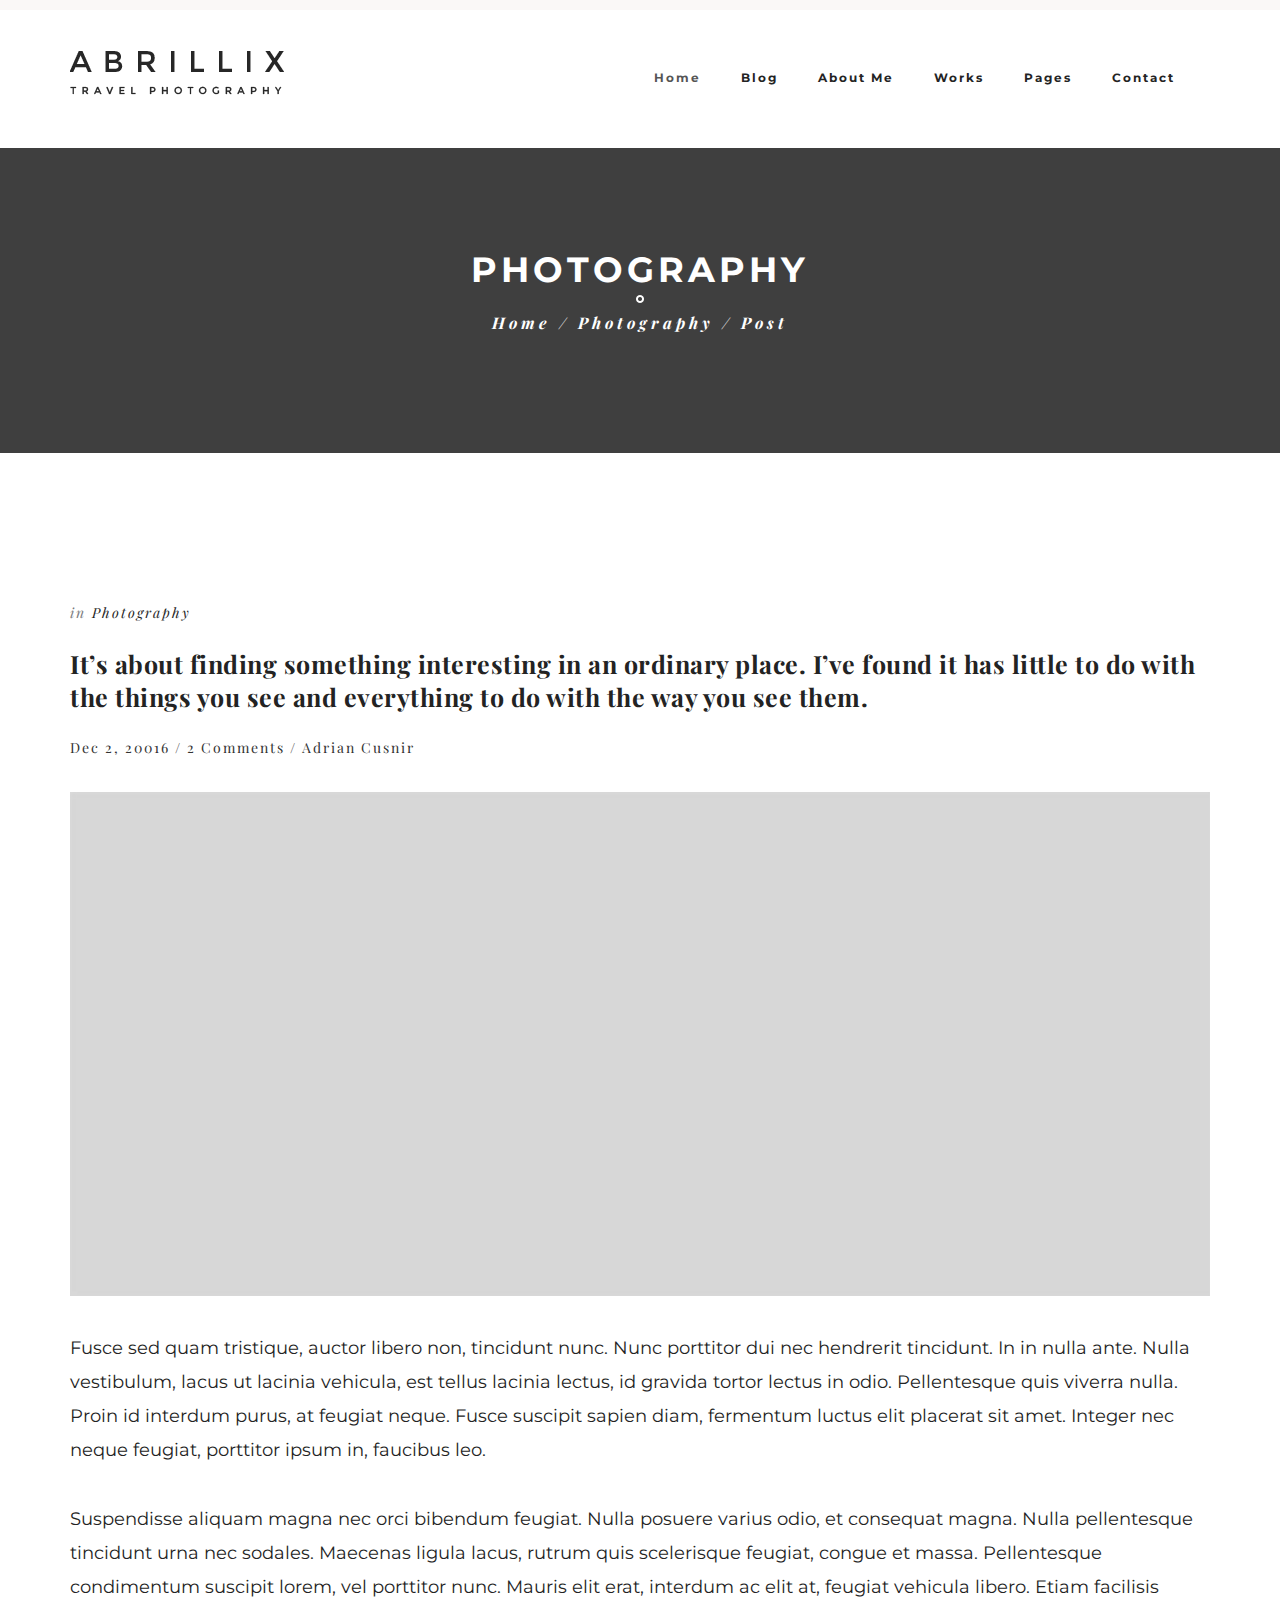
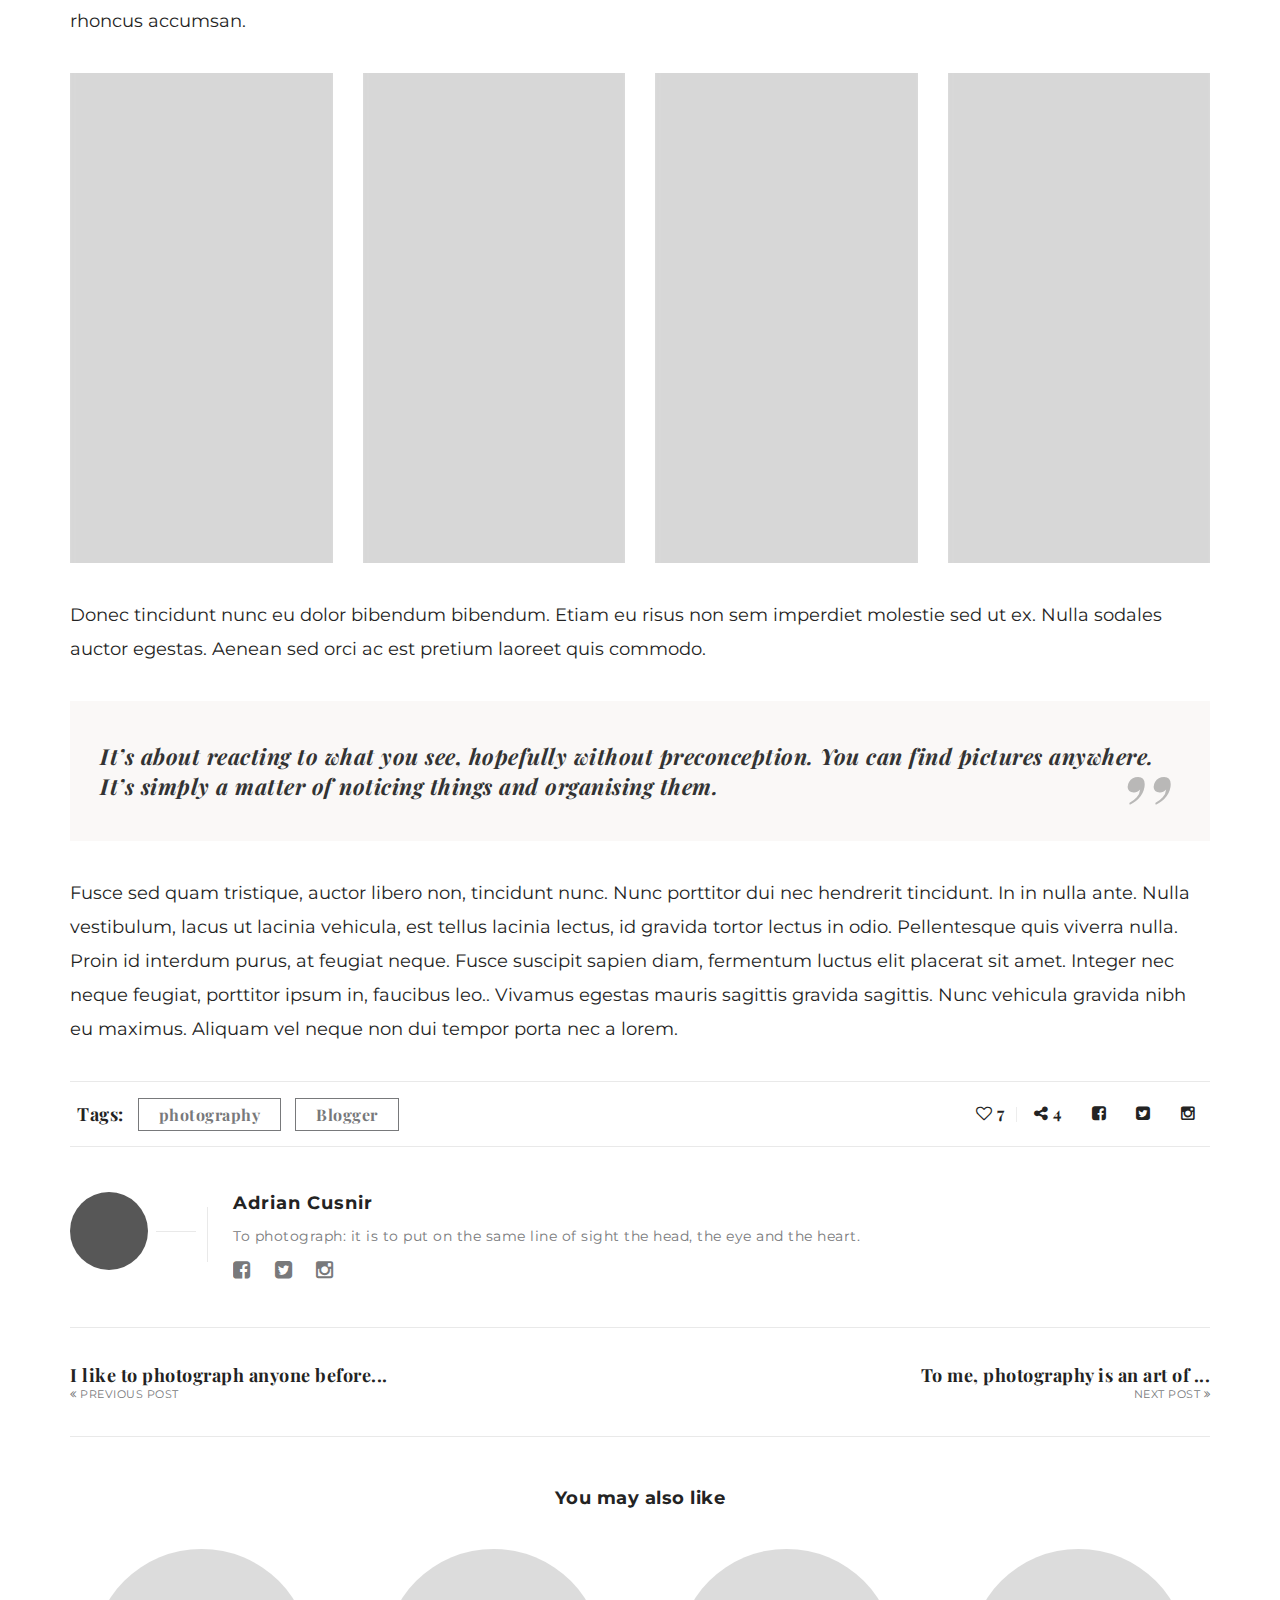
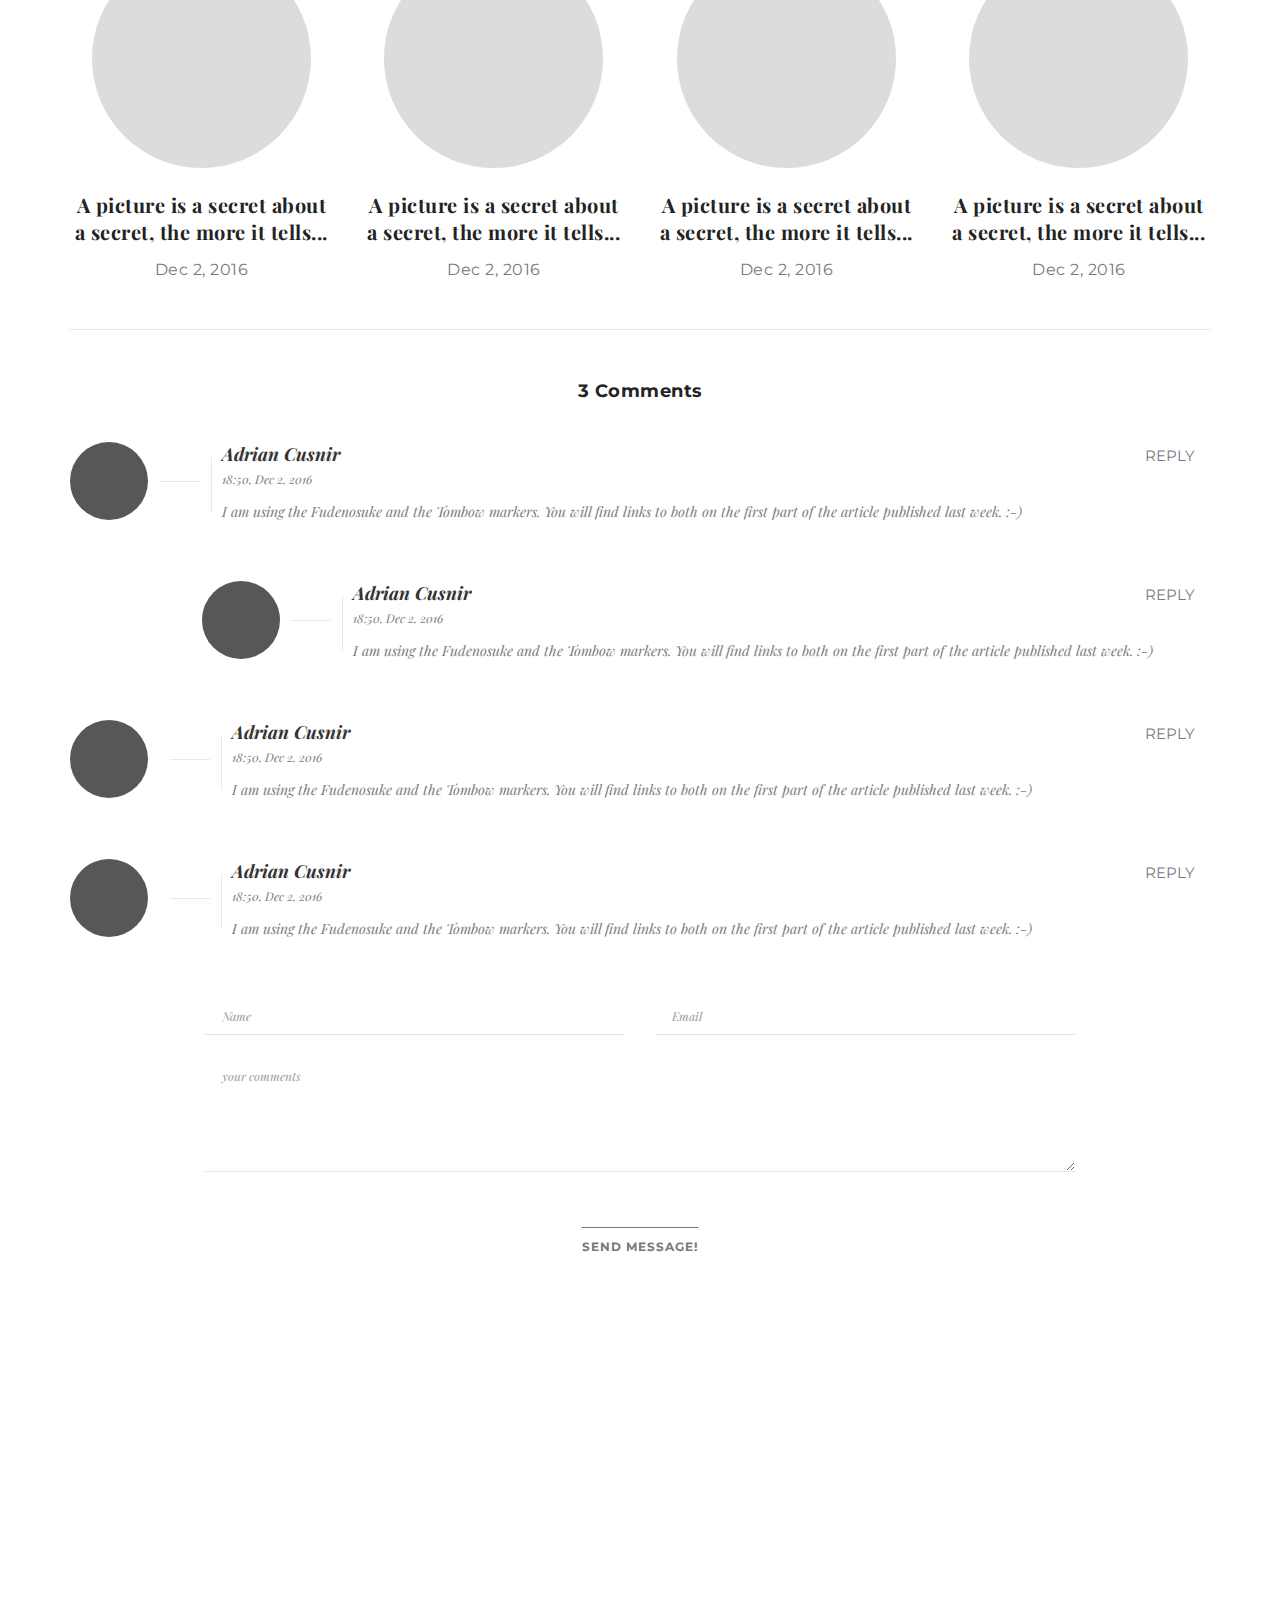
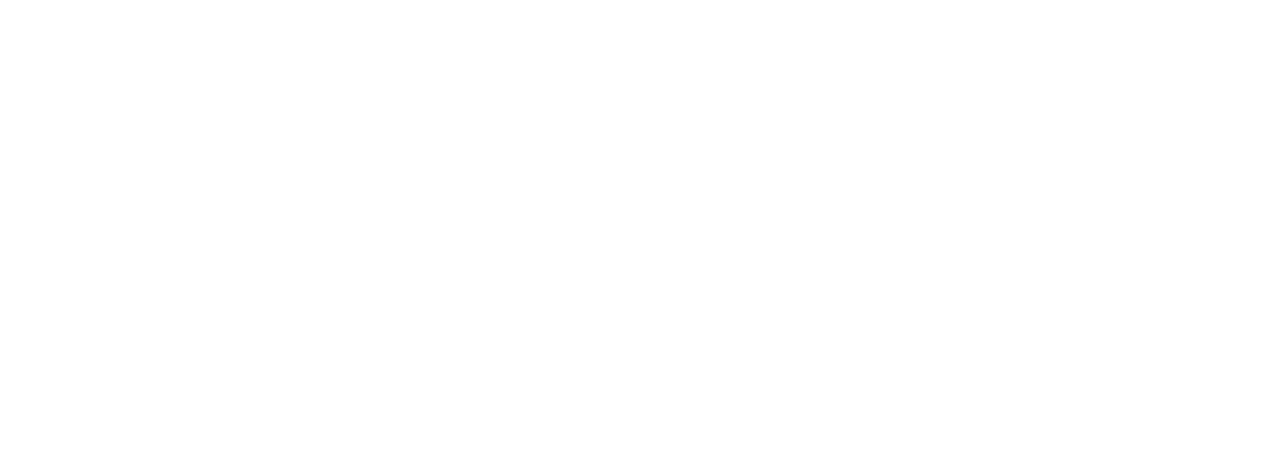
<file: single-blog.html>
<!DOCTYPE html>
<html lang="en">
    <head>
        <meta charset="utf-8">
        <meta http-equiv="X-UA-Compatible" content="IE=edge">
        <meta name="viewport" content="width=device-width, initial-scale=1">
        <!-- The above 3 meta tags *must* come first in the head; any other head content must come *after* these tags -->
        <title>ABRILLIX - Creative Photography Blog HTML Template</title>
        <!-- font -->
        <link href="https://fonts.googleapis.com/css?family=Montserrat:400,700" rel="stylesheet">
        <link href="https://fonts.googleapis.com/css?family=Playfair+Display:400,400i,700,700i,900,900i" rel="stylesheet">
        <link href="css/font-awesome.css" rel="stylesheet">
        <!-- Bootstrap -->
        <link href="css/bootstrap.css" rel="stylesheet">
        <!-- slick -->
        <link href="css/slick.css" rel="stylesheet">
        <!-- prettrphoto -->
        <link href="css/prettyPhoto.css" rel="stylesheet">
        <!-- animate -->
        <link href="css/animate.css" rel="stylesheet">
        <!-- Main -->
        <link href="style.css" rel="stylesheet">

        <!-- HTML5 shim and Respond.js for IE8 support of HTML5 elements and media queries -->
        <!-- WARNING: Respond.js doesn't work if you view the page via file:// -->
        <!--[if lt IE 9]>
        <script src="https://oss.maxcdn.com/html5shiv/3.7.3/html5shiv.min.js"></script>
        <script src="https://oss.maxcdn.com/respond/1.4.2/respond.min.js"></script>
        <![endif]-->
    </head>
    <body>
        <div id="wrapper" class="homepage-3"><!-- wrapper -->
            <div id="header"><!-- header -->
                <div class="container">
                    <div class="row">
                        <div class="col-md-3">
                            <div class="logo">
                                <a href="index.html"><img src="images/lg3.png" alt="" class="img-responsive"></a>
                            </div>
                        </div>
                        <div class="col-md-9">
                            <div class="main-navigation"><!-- menu -->

                                <nav class="navbar navbar-default">
                                    <div>
                                        <!-- Brand and toggle get grouped for better mobile display -->
                                        <div class="navbar-header">
                                            <button type="button" class="navbar-toggle collapsed" data-toggle="collapse" data-target="#bs-example-navbar-collapse-1" aria-expanded="false">
                                                <span class="sr-only">Toggle navigation</span>
                                                <span class="icon-bar"></span>
                                                <span class="icon-bar"></span>
                                                <span class="icon-bar"></span>
                                            </button>
                                        </div>
                                        <!-- Collect the nav links, forms, and other content for toggling -->
                                        <div class="collapse navbar-collapse" id="bs-example-navbar-collapse-1">
                                            <ul class="nav navbar-nav">
                                                <li class="active"><a href="index.html">Home</a></li>
                                                <li><a href="blog.html">Blog</a></li>
                                                <li><a href="about.html">About me</a></li>
                                                <li><a href="#">Works</a></li>
                                                <li class="dropdown">
                                                    <a href="#" class="dropdown-toggle" data-toggle="dropdown" role="button" aria-haspopup="true" aria-expanded="false">Pages</a>
                                                    <ul class="dropdown-menu">
                                                        <li><a href="home-2.html">Homepage 2</a></li>
                                                        <li><a href="home-3.html">Homepage 3</a></li>
                                                        <li><a href="blog.html">Blog 1</a></li>
                                                        <li><a href="blog2.html">Blog 2</a></li>
                                                        <li><a href="single-blog.html">Single blog 1</a></li>
                                                        <li><a href="single-blog2.html">Single blog 2</a></li>
                                                        <li><a href="404.html">404 Pages</a></li>
                                                    </ul>
                                                </li>
                                                <li><a href="contact.html">Contact</a></li>
                                            </ul>
                                        </div>
                                    </div>
                                </nav>
                            </div><!-- menu -->
                        </div>
                    </div>
                </div>
            </div><!-- header -->
            <div class="page-header">
                <div class="container">
                    <div class="text-center">
                        <h2>PHOTOGRAPHY<span><i class="one-round"></i></span><span>Home / Photography / Post</span></h2>
                    </div>
                </div>
            </div>
            
            <section id="blog-detail" class="wow fadeInUp">
                <div class="container">
                    <div class="blog-detail-title">
                        <div class="meta-cat">
                            <span>in</span> Photography
                        </div>
                        <h3>It’s about finding something interesting in an ordinary place. I’ve found it has little to do with the things you see and everything to do with the way you see them.</h3>
                        <div class="meta-post">
                            Dec 2, 20016 / 2 Comments / Adrian Cusnir
                        </div>
                    </div>
                    <div class="blog-thumb">
                        <div id="blog-thumb">
                            <div class="item">
                                <img src="images/404.jpg" alt="" class="img-responsive">
                            </div>
                        </div>
                    </div>
                    
                    <div class="excerpt">
                        <p>Fusce sed quam tristique, auctor libero non, tincidunt nunc. Nunc porttitor dui nec hendrerit tincidunt. In in nulla ante. Nulla vestibulum, lacus ut lacinia vehicula, est tellus lacinia lectus, id gravida tortor lectus in odio. Pellentesque quis viverra nulla. Proin id interdum purus, at feugiat neque. Fusce suscipit sapien diam, fermentum luctus elit placerat sit amet. Integer nec neque feugiat, porttitor ipsum in, faucibus leo.
                        </p>
                        <p>Suspendisse aliquam magna nec orci bibendum feugiat. Nulla posuere varius odio, et consequat magna. Nulla pellentesque tincidunt urna nec sodales. Maecenas ligula lacus, rutrum quis scelerisque feugiat, congue et massa. Pellentesque condimentum suscipit lorem, vel porttitor nunc. Mauris elit erat, interdum ac elit at, feugiat vehicula libero. Etiam facilisis rhoncus accumsan.
                        </p>
                        <div class="row">
                            <div class="col-md-3">
                                <img src="images/db.jpg" alt="" class="img-responsive">
                            </div>
                            <div class="col-md-3">
                                <img src="images/db.jpg" alt="" class="img-responsive">
                            </div>
                            <div class="col-md-3">
                                <img src="images/db.jpg" alt="" class="img-responsive">
                            </div>
                            <div class="col-md-3">
                                <img src="images/db.jpg" alt="" class="img-responsive">
                            </div>
                        </div>
                        <p>Donec tincidunt nunc eu dolor bibendum bibendum. Etiam eu risus non sem imperdiet molestie sed ut ex. Nulla sodales auctor egestas. Aenean sed orci ac est pretium laoreet quis commodo. 
                        </p>
                        <blockquote>
                            It’s about reacting to what you see, hopefully without preconception. You can find pictures anywhere. It’s simply a matter of noticing things and organising them. 
                        </blockquote>
                        <p>Fusce sed quam tristique, auctor libero non, tincidunt nunc. Nunc porttitor dui nec hendrerit tincidunt. In in nulla ante. Nulla vestibulum, lacus ut lacinia vehicula, est tellus lacinia lectus, id gravida tortor lectus in odio. Pellentesque quis viverra nulla. Proin id interdum purus, at feugiat neque. Fusce suscipit sapien diam, fermentum luctus elit placerat sit amet. Integer nec neque feugiat, porttitor ipsum in, faucibus leo.. Vivamus egestas mauris sagittis gravida sagittis. Nunc vehicula gravida nibh eu maximus. Aliquam vel neque non dui tempor porta nec a lorem. </p>
                    </div>
                    <div class="meta-tag">
                        <div class="left">
                            <ul>
                                <li>Tags:</li>
                                <li><a href="">photography</a></li>
                                <li><a href="">Blogger</a></li>
                            </ul>
                        </div>
                        <div class="right">
                            <ul>
                                <li><a href=""><i class="fa fa-heart-o"></i> 7</a></li>
                                <li><a href=""><i class="fa fa-share-alt"></i> 4</a></li>
                                <li><a href=""><i class="fa fa-facebook-square"></i></a></li>
                                <li><a href=""><i class="fa fa-twitter-square"></i></a></li>
                                <li><a href=""><i class="fa fa-instagram"></i></a></li>
                            </ul>
                        </div>
                        <div class="clearfix"></div>
                    </div>
                    <div class="author">
                        <div class="left">
                            <div class="img-author">
                                <img src="images/author.jpg" alt="" class="img-responsive">
                            </div>
                        </div>
                        <div class="left">
                            <div class="author-ct">
                                <h4>Adrian Cusnir</h4>
                                <p>To photograph: it is to put on the same line of sight the head, the eye and the heart.</p>
                                <ul>
                                    <li><a href=""><i class="fa fa-facebook-square"></i></a></li>
                                    <li><a href=""><i class="fa fa-twitter-square"></i></a></li>
                                    <li><a href=""><i class="fa fa-instagram"></i></a></li>
                                </ul>
                            </div>
                        </div>
                        <div class="clearfix"></div>
                    </div>
                    <div class="page-nav">
                        <div class="row div-table">
                            <div class="col-md-6 div-table-cell">
                                <div class="text-left">
                                    <a href="">I like to photograph anyone before...<span><i class="fa fa-angle-double-left"></i> PREVIOUS POST</span></a>
                                </div>
                            </div>
                            <div class="col-md-6 div-table-cell">
                                <div class="text-right">
                                    <a href="">To me, photography is an art of ...<span>NEXT POST <i class="fa fa-angle-double-right"></i></span></a>
                                </div>
                            </div>
                        </div>
                    </div>
                    <div class="related">
                        <div class="text-center">
                            <h4>You may also like</h4>
                            <div class="row">
                                <div class="col-md-3 related-items">
                                    <a href=""><img src="images/rel.jpg" alt="" class="img-responsive"></a>
                                    <h3><a href="">A picture is a secret about a secret, the more it tells...</a></h3>
                                    <div class="date">Dec 2, 2016</div>
                                </div>
                                <div class="col-md-3 related-items">
                                    <a href=""><img src="images/rel.jpg" alt="" class="img-responsive"></a>
                                    <h3><a href="">A picture is a secret about a secret, the more it tells...</a></h3>
                                    <div class="date">Dec 2, 2016</div>
                                </div>
                                <div class="col-md-3 related-items">
                                    <a href=""><img src="images/rel.jpg" alt="" class="img-responsive"></a>
                                    <h3><a href="">A picture is a secret about a secret, the more it tells...</a></h3>
                                    <div class="date">Dec 2, 2016</div>
                                </div>
                                <div class="col-md-3 related-items">
                                    <a href=""><img src="images/rel.jpg" alt="" class="img-responsive"></a>
                                    <h3><a href="">A picture is a secret about a secret, the more it tells...</a></h3>
                                    <div class="date">Dec 2, 2016</div>
                                </div>
                            </div>
                        </div>
                    </div>
                    
                    <div class="comment-list">
                        <div class="text-center">
                            <h4>3 Comments</h4>
                        </div>
                        <ul class="comment-lists">
                            <li>
                                <div class="author div-table">
                                    <div class="left div-table-cell">
                                        <div class="img-author">
                                            <img src="images/author.jpg" alt="" class="img-responsive">
                                        </div>
                                    </div>
                                    <div class="left div-table-cell">
                                        <div class="author-ct">
                                            <div class="name clearfix"><div class="left">Adrian Cusnir</div><div class="right"><a href="">REPLY</a></div></div>
                                            <div class="date">18:50, Dec 2, 2016</div>
                                            <p>I am using the Fudenosuke and the Tombow markers. You will find links to both on the first part of the article published last week. :-)</p>
                                            
                                            
                                        </div>
                                        <ul>
                                            <li>
                                                <div class="author div-table">
                                                    <div class="left div-table-cell">
                                                        <div class="img-author">
                                                            <img src="images/author.jpg" alt="" class="img-responsive">
                                                        </div>
                                                    </div>
                                                    <div class="left div-table-cell">
                                                        <div class="author-ct">
                                                            <div class="name clearfix"><div class="left">Adrian Cusnir</div><div class="right"><a href="">REPLY</a></div></div>
                                                            <div class="date">18:50, Dec 2, 2016</div>
                                                            <p>I am using the Fudenosuke and the Tombow markers. You will find links to both on the first part of the article published last week. :-)</p>

                                                        </div>
                                                    </div>
                                                    <div class="clearfix"></div>
                                                </div>
                                            </li>
                                        </ul>
                                        
                                    </div>
                                    <div class="clearfix"></div>
                                </div>
                            </li>
                            <li>
                                <div class="author div-table">
                                    <div class="left div-table-cell">
                                        <div class="img-author">
                                            <img src="images/author.jpg" alt="" class="img-responsive">
                                        </div>
                                    </div>
                                    <div class="left div-table-cell">
                                        <div class="author-ct">
                                            <div class="name clearfix"><div class="left">Adrian Cusnir</div><div class="right"><a href="">REPLY</a></div></div>
                                            <div class="date">18:50, Dec 2, 2016</div>
                                            <p>I am using the Fudenosuke and the Tombow markers. You will find links to both on the first part of the article published last week. :-)</p>
                                        </div>
                                    </div>
                                    <div class="clearfix"></div>
                                </div>
                            </li>
                            <li>
                                <div class="author div-table">
                                    <div class="left div-table-cell">
                                        <div class="img-author">
                                            <img src="images/author.jpg" alt="" class="img-responsive">
                                        </div>
                                    </div>
                                    <div class="left div-table-cell">
                                        <div class="author-ct">
                                            <div class="name clearfix"><div class="left">Adrian Cusnir</div><div class="right"><a href="">REPLY</a></div></div>
                                            <div class="date">18:50, Dec 2, 2016</div>
                                            <p>I am using the Fudenosuke and the Tombow markers. You will find links to both on the first part of the article published last week. :-)</p>
                                        </div>
                                    </div>
                                    <div class="clearfix"></div>
                                </div>
                            </li>
                        </ul>
                        <form class="form-horizontal">
                            <div class="form-group">
                                <div class="col-sm-6">
                                    <input type="text" class="form-control" id="name" placeholder="Name">
                                </div>
                                <div class="col-sm-6">
                                    <input type="email" class="form-control" id="email" placeholder="Email">
                                </div>
                            </div>
                            <div class="form-group">
                                <div class="col-sm-12">
                                    <textarea class="form-control" rows="5" placeholder="your comments"></textarea>
                                </div>
                            </div>
                            <div class="form-group">
                                <div class="col-sm-12">
                                    <div class="text-center">
                                        <button type="submit" class="btn btn-link">SEND MESSAGE!</button>
                                    </div>
                                </div>
                            </div>
                        </form>
                    </div>
                    
                </div>
            </section>
            
            <footer>
                <div class="instagram-section wow fadeInUp">
                    <div class="container">
                        <div class="row">
                            <div class="col-md-2 col-sm-3">
                                <a href="#">
                                    <img src="images/ig-1.jpg" alt="" class="img-responsive">
                                </a>
                            </div>
                            <div class="col-md-2 col-sm-3">
                                <a href="#">
                                    <img src="images/ig-1.jpg" alt="" class="img-responsive">
                                </a>
                            </div>
                            <div class="col-md-2 col-sm-3">
                                <a href="#">
                                    <img src="images/ig-1.jpg" alt="" class="img-responsive">
                                </a>
                            </div>
                            <div class="col-md-2 col-sm-3">
                                <a href="#">
                                    <img src="images/ig-1.jpg" alt="" class="img-responsive">
                                </a>
                            </div>
                            <div class="col-md-2 col-sm-3">
                                <a href="#">
                                    <img src="images/ig-1.jpg" alt="" class="img-responsive">
                                </a>
                            </div>
                            <div class="col-md-2 col-sm-3">
                                <div class="follow">
                                    <img src="images/ig-1.jpg" alt="" class="img-responsive">
                                    <div class="acount">
                                        <div class="div-table">
                                            <div class="div-table-cell">
                                                Follow me
                                                @abrilix
                                            </div>
                                        </div>
                                    </div>
                                </div>
                            </div>
                        </div>
                    </div>
                </div>
                <div class="footer-logo wow fadeInUp">
                    <div class="container">
                        <div class="text-center">
                            <a href="index.html"><img src="images/logob.png" alt="" class="img-responsive"></a>
                            <ul class="ft-soc">
                                <li><a href=""><i class="fa fa-facebook-square"></i></a></li>
                                <li><a href=""><i class="fa fa-twitter-square"></i></a></li>
                                <li><a href=""><i class="fa fa-instagram"></i></a></li>
                                <li><a href=""><i class="fa fa-google-plus-square"></i></a></li>
                                <li><a href=""><i class="fa fa-search"></i></a></li>
                            </ul>
                        </div>
                    </div>
                </div>
                <div class="footer-widget wow fadeInUp">
                    <div class="container">
                        <div class="row">
                            <div class="col-md-3 col-sm-6 wow fadeInUp">
                                <div class="text-center">
                                    <h4>About</h4>
                                    <ul>
                                        <li><a href="">Our Story</a></li>
                                        <li><a href="">Our Team</a></li>
                                        <li><a href="">FAQ</a></li>
                                    </ul>
                                </div>
                            </div>
                            <div class="col-md-3 col-sm-6 wow fadeInUp">
                                <div class="text-center">
                                    <h4>our work</h4>
                                    <ul>
                                        <li><a href="">Galleries</a></li>
                                        <li><a href="">Blog</a></li>
                                        <li><a href="">Testimonials</a></li>
                                    </ul>
                                </div>
                            </div>
                            <div class="col-md-3 col-sm-6 wow fadeInUp">
                                <div class="text-center">
                                    <h4>Services</h4>
                                    <ul>
                                        <li><a href="">Wedding Photo</a></li>
                                        <li><a href="">Shop</a></li>
                                        <li><a href="">Fashion Photo</a></li>
                                    </ul>
                                </div>
                            </div>
                            <div class="col-md-3 col-sm-6 wow fadeInUp">
                                <div class="text-right">
                                    <div class="excerpt">
                                        <p>Whenever I have an idea I write it down, even if it’s not a very good idea. Sometimes the bad ideas will lead to better ones.</p>
                                    </div>
                                </div>
                            </div>
                        </div>
                    </div>
                </div>
                <div class="footer-credits wow fadeInUp">
                    <div class="container">
                        <div class="text-center">
                            © 2016 Copyright Abrillix
                        </div>
                    </div>
                </div>
            </footer>
            
            
        </div><!-- wrapper -->
    <!-- jQuery (necessary for Bootstrap's JavaScript plugins) -->
    <script src="js/lib.js"></script>
    <!-- Include all compiled plugins (below), or include individual files as needed -->
    <script src="js/bootstrap.js"></script>
    <script src="js/slick.min.js"></script>
    <script src="js/jquery.prettyPhoto.js"></script>
    <script src="js/wow.min.js"></script>
    <script src="js/imagesload.js"></script>
    <script src="js/masonry.js"></script>
    <script src="js/themescript.js"></script>
    </body>
</html>
</file>
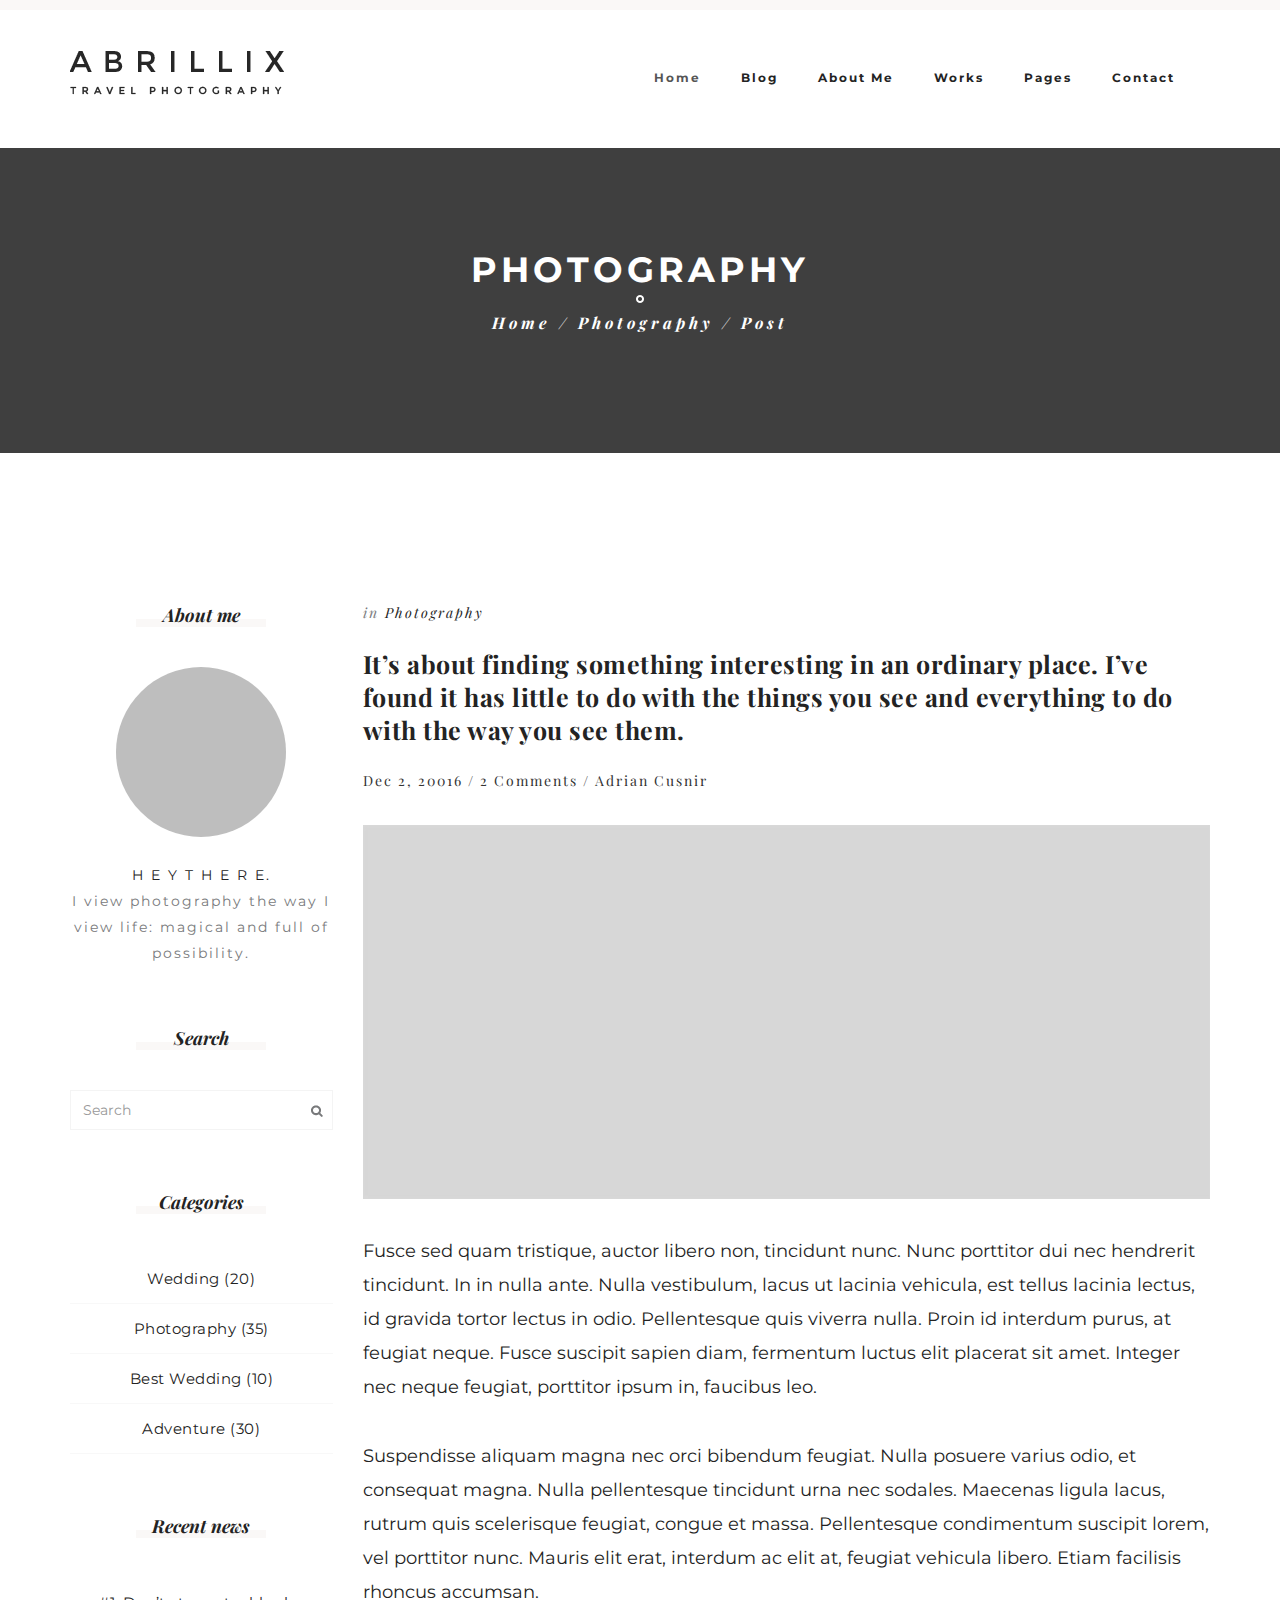
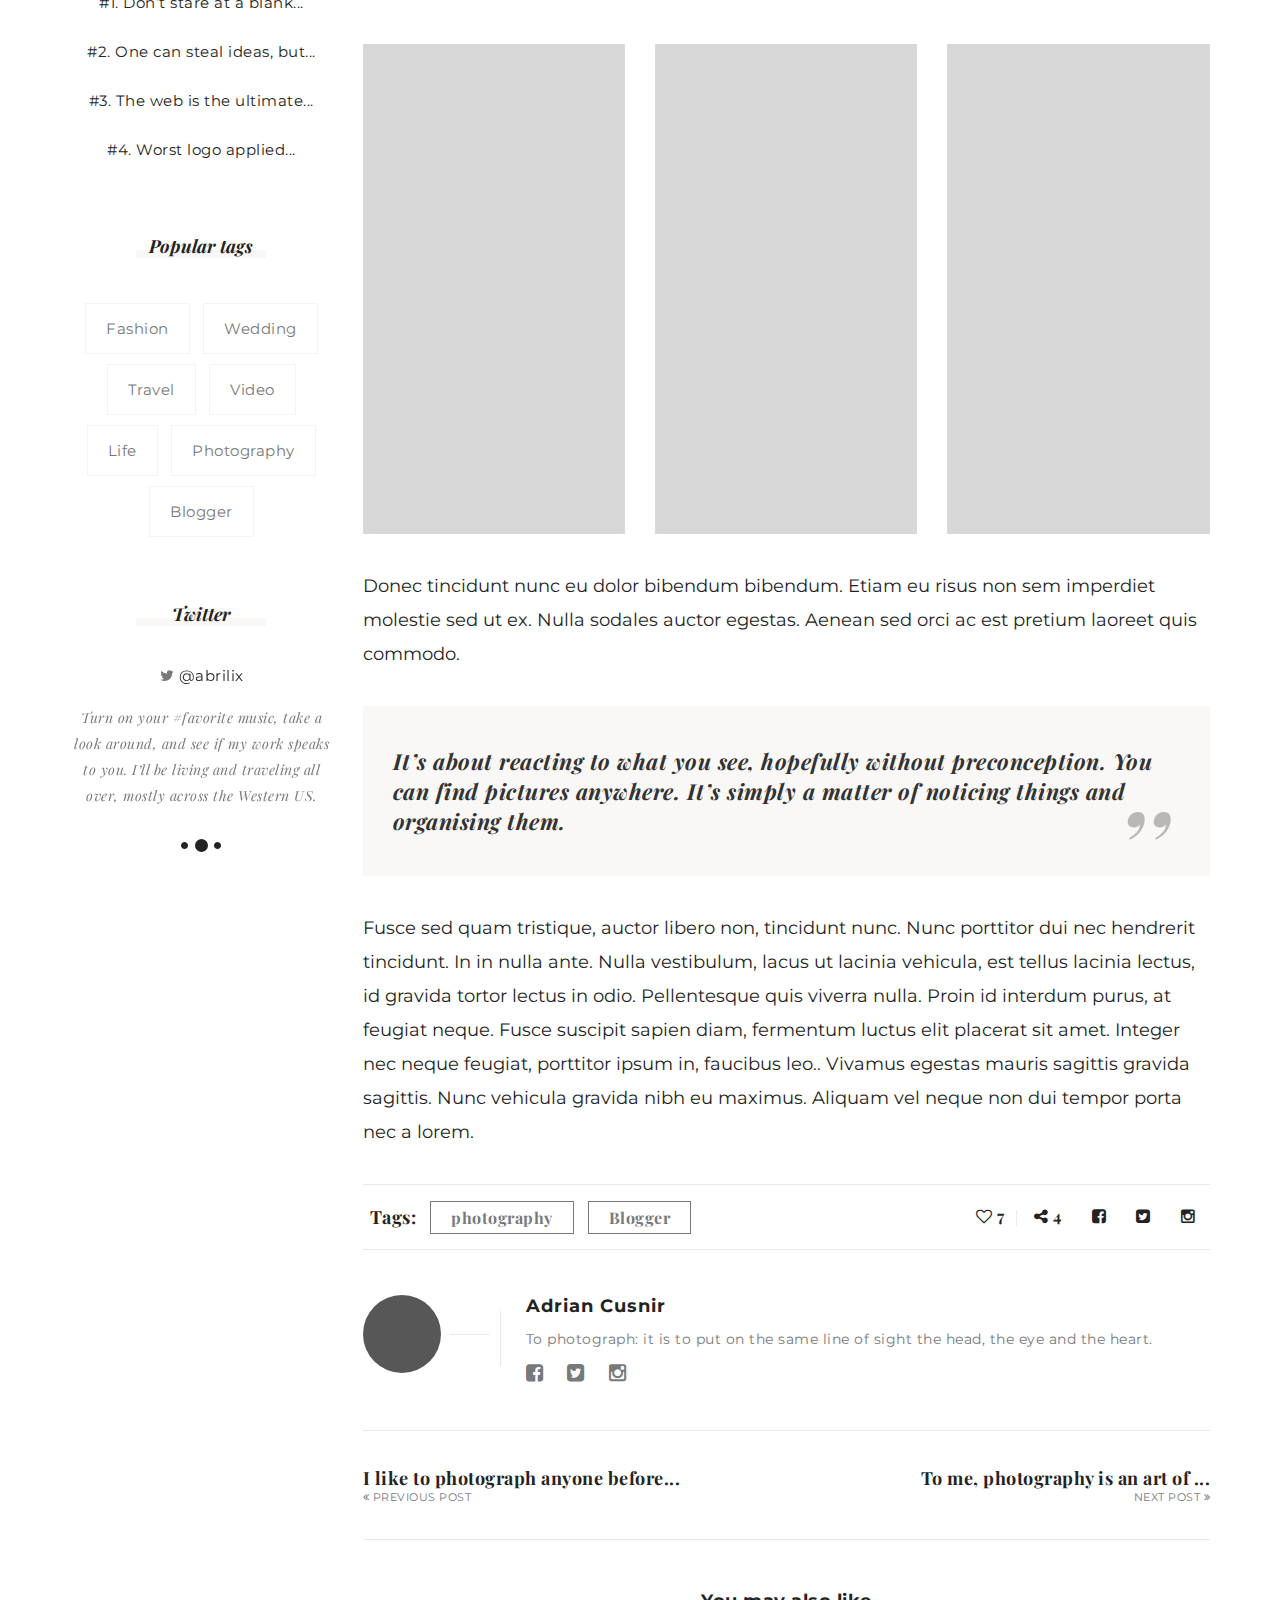
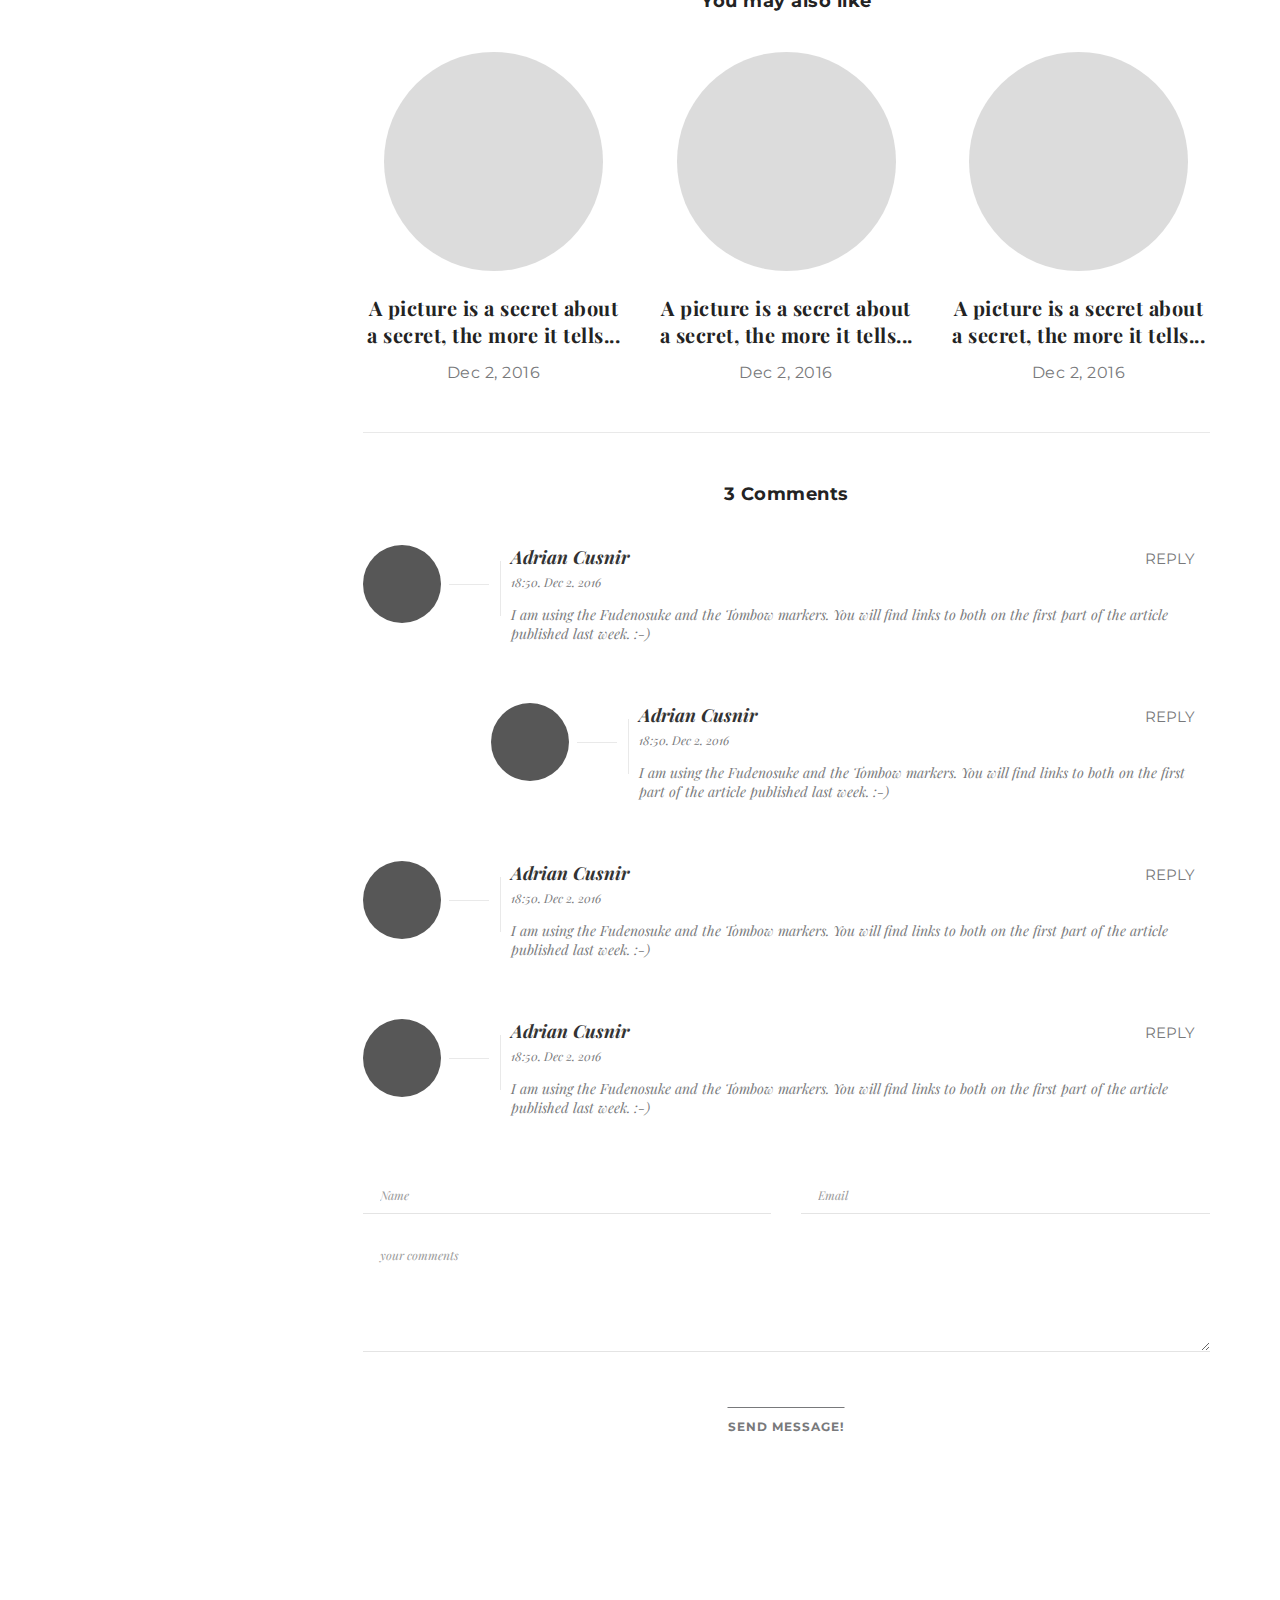
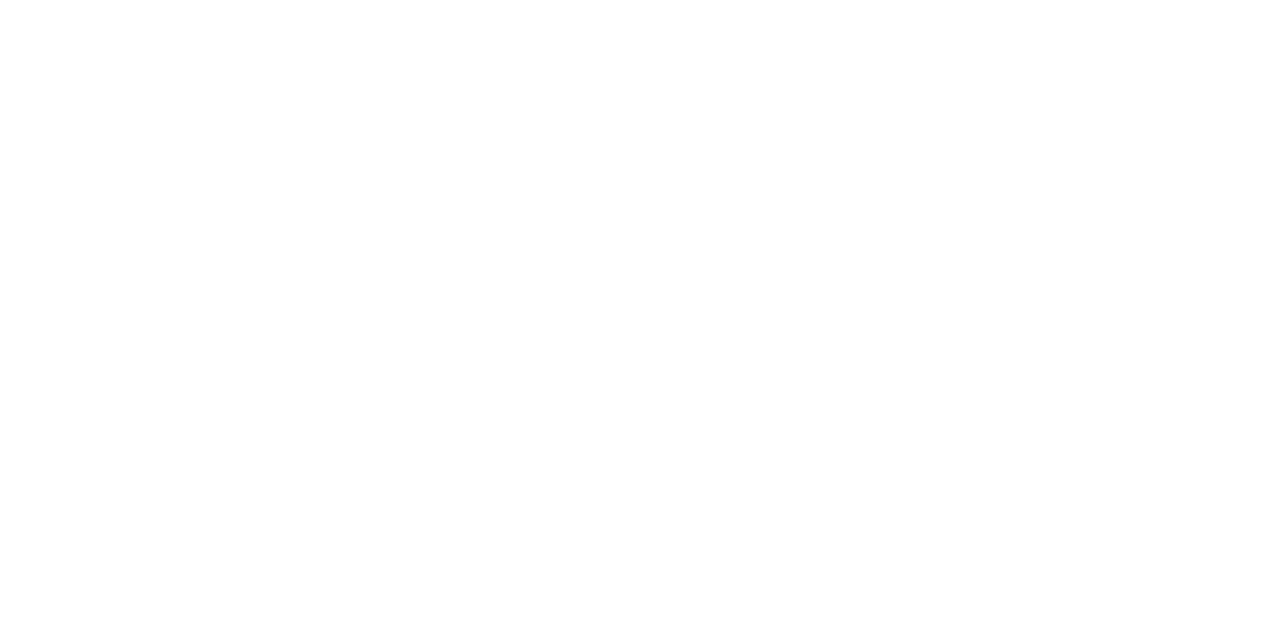
<file: single-blog2.html>
<!DOCTYPE html>
<html lang="en">
    <head>
        <meta charset="utf-8">
        <meta http-equiv="X-UA-Compatible" content="IE=edge">
        <meta name="viewport" content="width=device-width, initial-scale=1">
        <!-- The above 3 meta tags *must* come first in the head; any other head content must come *after* these tags -->
        <title>ABRILLIX - Creative Photography Blog HTML Template</title>
        <!-- font -->
        <link href="https://fonts.googleapis.com/css?family=Montserrat:400,700" rel="stylesheet">
        <link href="https://fonts.googleapis.com/css?family=Playfair+Display:400,400i,700,700i,900,900i" rel="stylesheet">
        <link href="css/font-awesome.css" rel="stylesheet">
        <!-- Bootstrap -->
        <link href="css/bootstrap.css" rel="stylesheet">
        <!-- slick -->
        <link href="css/slick.css" rel="stylesheet">
        <!-- prettrphoto -->
        <link href="css/prettyPhoto.css" rel="stylesheet">
        <!-- animate -->
        <link href="css/animate.css" rel="stylesheet">
        <!-- Main -->
        <link href="style.css" rel="stylesheet">

        <!-- HTML5 shim and Respond.js for IE8 support of HTML5 elements and media queries -->
        <!-- WARNING: Respond.js doesn't work if you view the page via file:// -->
        <!--[if lt IE 9]>
        <script src="https://oss.maxcdn.com/html5shiv/3.7.3/html5shiv.min.js"></script>
        <script src="https://oss.maxcdn.com/respond/1.4.2/respond.min.js"></script>
        <![endif]-->
    </head>
    <body>
        <div id="wrapper" class="homepage-3"><!-- wrapper -->
            <div id="header"><!-- header -->
                <div class="container">
                    <div class="row">
                        <div class="col-md-3">
                            <div class="logo">
                                <a href="index.html"><img src="images/lg3.png" alt="" class="img-responsive"></a>
                            </div>
                        </div>
                        <div class="col-md-9">
                            <div class="main-navigation"><!-- menu -->

                                <nav class="navbar navbar-default">
                                    <div>
                                        <!-- Brand and toggle get grouped for better mobile display -->
                                        <div class="navbar-header">
                                            <button type="button" class="navbar-toggle collapsed" data-toggle="collapse" data-target="#bs-example-navbar-collapse-1" aria-expanded="false">
                                                <span class="sr-only">Toggle navigation</span>
                                                <span class="icon-bar"></span>
                                                <span class="icon-bar"></span>
                                                <span class="icon-bar"></span>
                                            </button>
                                        </div>
                                        <!-- Collect the nav links, forms, and other content for toggling -->
                                        <div class="collapse navbar-collapse" id="bs-example-navbar-collapse-1">
                                            <ul class="nav navbar-nav">
                                            <li class="active"><a href="index.html">Home</a></li>
                                            <li><a href="blog.html">Blog</a></li>
                                            <li><a href="about.html">About me</a></li>
                                            <li><a href="#">Works</a></li>
                                            <li class="dropdown">
                                                <a href="#" class="dropdown-toggle" data-toggle="dropdown" role="button" aria-haspopup="true" aria-expanded="false">Pages</a>
                                                <ul class="dropdown-menu">
                                                    <li><a href="home-2.html">Homepage 2</a></li>
                                                    <li><a href="home-3.html">Homepage 3</a></li>
                                                    <li><a href="blog.html">Blog 1</a></li>
                                                    <li><a href="blog2.html">Blog 2</a></li>
                                                    <li><a href="single-blog.html">Single blog 1</a></li>
                                                    <li><a href="single-blog2.html">Single blog 2</a></li>
                                                    <li><a href="404.html">404 Pages</a></li>
                                                </ul>
                                            </li>
                                            <li><a href="contact.html">Contact</a></li>
                                        </ul>
                                        </div>
                                    </div>
                                </nav>
                            </div><!-- menu -->
                        </div>
                    </div>
                </div>
            </div><!-- header -->
            <div class="page-header">
                <div class="container">
                    <div class="text-center">
                        <h2>PHOTOGRAPHY<span><i class="one-round"></i></span><span>Home / Photography / Post</span></h2>
                    </div>
                </div>
            </div>
            
            <section id="blog-detail" class="wow fadeInUp">
                <div class="container">
                    <div class="row">
                        <div class="col-md-3">
                            <div class="sidebar">
                                <div class="author widget">
                                    <h4><span>About me</span><i class="afterh4"></i></h4>
                                    <div class="a-img">
                                        <img src="images/ig-1.jpg" alt="" class="img-responsive">
                                    </div>
                                    <div class="excerpt">
                                        <span>H E Y T   H E R E.</span><br/>
                                        I view photography the way I view life: magical and full of possibility. 
                                    </div>
                                </div>
                                <div class="srch widget">
                                    <h4><span>Search</span><i class="afterh4"></i></h4>
                                     <form class="form-horizontal clearfix">
                                         <div class="form-group clearfix">
                                             <div class="col-sm-12">
                                                 <input type="text" class="form-control" id="srch" placeholder="Search">
                                             </div>
                                         </div>
                                    </form>
                                </div>
                                <div class="cat widget">
                                    <h4><span>Categories</span><i class="afterh4"></i></h4>
                                    <ul>
                                        <li><a href="">Wedding (20)</a></li>
                                        <li><a href="">Photography (35)</a></li>
                                        <li><a href="">Best Wedding (10)</a></li>
                                        <li><a href="">Adventure (30)</a></li>
                                    </ul>
                                </div>
                                <div class="rnews widget">
                                    <h4><span>Recent news</span><i class="afterh4"></i></h4>
                                    <ul>
                                        <li><a href="">#1. Don’t stare at a blank...</a></li>
                                        <li><a href="">#2. One can steal ideas, but...</a></li>
                                        <li><a href="">#3. The web is the ultimate...</a></li>
                                        <li><a href="">#4. Worst logo applied...</a></li>
                                    </ul>
                                </div>
                                <div class="tags widget">
                                    <h4><span>Popular tags</span><i class="afterh4"></i></h4>
                                    <a href="">Fashion</a>
                                    <a href="">Wedding</a>
                                    <a href="">Travel</a>
                                    <a href="">Video</a>
                                    <a href="">Life</a>
                                    <a href="">Photography</a>
                                    <a href="">Blogger</a>
                                </div>
                                <div class="twit widget">
                                    <h4><span>Twitter</span><i class="afterh4"></i></h4>
                                    <div id="twitslide">
                                        <div class="item">
                                            <div class="username">
                                                <span><i class="fa fa-twitter"></i> @abrilix</span>
                                            </div>
                                            <p>Turn on your #favorite music, take a look around, and see if my work speaks to you. I’ll be living and traveling all over, mostly across the Western US.</p>
                                        </div>
                                        <div class="item">
                                            <div class="username">
                                                <span><i class="fa fa-twitter"></i> @abrilix</span>
                                            </div>
                                            <p>Turn on your #favorite music, take a look around, and see if my work speaks to you. I’ll be living and traveling all over, mostly across the Western US.</p>
                                        </div>
                                        <div class="item">
                                            <div class="username">
                                                <span><i class="fa fa-twitter"></i> @abrilix</span>
                                            </div>
                                            <p>Turn on your #favorite music, take a look around, and see if my work speaks to you. I’ll be living and traveling all over, mostly across the Western US.</p>
                                        </div>
                                    </div>
                                    <div class="text-center">
                                        <img src="images/3bulletsb.png" alt="" class="img-responsive">
                                    </div>
                                </div>
                            </div>
                        </div>
                        <div class="col-md-9 wow fadeInUp">
                            <div class="blog-detail-title">
                                <div class="meta-cat">
                                    <span>in</span> Photography
                                </div>
                                <h3>It’s about finding something interesting in an ordinary place. I’ve found it has little to do with the things you see and everything to do with the way you see them.</h3>
                                <div class="meta-post">
                                    Dec 2, 20016 / 2 Comments / Adrian Cusnir
                                </div>
                            </div>
                            <div class="blog-thumb">
                                <div id="blog-thumb">
                                    <div class="item">
                                        <img src="images/404.jpg" alt="" class="img-responsive">
                                    </div>
                                </div>
                            </div>

                            <div class="excerpt">
                                <p>Fusce sed quam tristique, auctor libero non, tincidunt nunc. Nunc porttitor dui nec hendrerit tincidunt. In in nulla ante. Nulla vestibulum, lacus ut lacinia vehicula, est tellus lacinia lectus, id gravida tortor lectus in odio. Pellentesque quis viverra nulla. Proin id interdum purus, at feugiat neque. Fusce suscipit sapien diam, fermentum luctus elit placerat sit amet. Integer nec neque feugiat, porttitor ipsum in, faucibus leo.
                                </p>
                                <p>Suspendisse aliquam magna nec orci bibendum feugiat. Nulla posuere varius odio, et consequat magna. Nulla pellentesque tincidunt urna nec sodales. Maecenas ligula lacus, rutrum quis scelerisque feugiat, congue et massa. Pellentesque condimentum suscipit lorem, vel porttitor nunc. Mauris elit erat, interdum ac elit at, feugiat vehicula libero. Etiam facilisis rhoncus accumsan.
                                </p>
                                <div class="row blogthumb">
                                    <div class="col-md-4">
                                        <img src="images/db.jpg" alt="" class="img-responsive">
                                    </div>
                                    <div class="col-md-4">
                                        <img src="images/db.jpg" alt="" class="img-responsive">
                                    </div>
                                    <div class="col-md-4">
                                        <img src="images/db.jpg" alt="" class="img-responsive">
                                    </div>
                                    
                                </div>
                                <p>Donec tincidunt nunc eu dolor bibendum bibendum. Etiam eu risus non sem imperdiet molestie sed ut ex. Nulla sodales auctor egestas. Aenean sed orci ac est pretium laoreet quis commodo. 
                                </p>
                                <blockquote>
                                    It’s about reacting to what you see, hopefully without preconception. You can find pictures anywhere. It’s simply a matter of noticing things and organising them. 
                                </blockquote>
                                <p>Fusce sed quam tristique, auctor libero non, tincidunt nunc. Nunc porttitor dui nec hendrerit tincidunt. In in nulla ante. Nulla vestibulum, lacus ut lacinia vehicula, est tellus lacinia lectus, id gravida tortor lectus in odio. Pellentesque quis viverra nulla. Proin id interdum purus, at feugiat neque. Fusce suscipit sapien diam, fermentum luctus elit placerat sit amet. Integer nec neque feugiat, porttitor ipsum in, faucibus leo.. Vivamus egestas mauris sagittis gravida sagittis. Nunc vehicula gravida nibh eu maximus. Aliquam vel neque non dui tempor porta nec a lorem. </p>
                            </div>
                            <div class="meta-tag">
                                <div class="left">
                                    <ul>
                                        <li>Tags:</li>
                                        <li><a href="">photography</a></li>
                                        <li><a href="">Blogger</a></li>
                                    </ul>
                                </div>
                                <div class="right">
                                    <ul>
                                        <li><a href=""><i class="fa fa-heart-o"></i> 7</a></li>
                                        <li><a href=""><i class="fa fa-share-alt"></i> 4</a></li>
                                        <li><a href=""><i class="fa fa-facebook-square"></i></a></li>
                                        <li><a href=""><i class="fa fa-twitter-square"></i></a></li>
                                        <li><a href=""><i class="fa fa-instagram"></i></a></li>
                                    </ul>
                                </div>
                                <div class="clearfix"></div>
                            </div>
                            <div class="author authorposter">
                                <div class="left">
                                    <div class="img-author">
                                        <img src="images/author.jpg" alt="" class="img-responsive">
                                    </div>
                                </div>
                                <div class="left">
                                    <div class="author-ct">
                                        <h4>Adrian Cusnir</h4>
                                        <p>To photograph: it is to put on the same line of sight the head, the eye and the heart.</p>
                                        <ul>
                                            <li><a href=""><i class="fa fa-facebook-square"></i></a></li>
                                            <li><a href=""><i class="fa fa-twitter-square"></i></a></li>
                                            <li><a href=""><i class="fa fa-instagram"></i></a></li>
                                        </ul>
                                    </div>
                                </div>
                                <div class="clearfix"></div>
                            </div>
                            <div class="page-nav">
                                <div class="row div-table">
                                    <div class="col-md-6 div-table-cell">
                                        <div class="text-left">
                                            <a href="">I like to photograph anyone before...<span><i class="fa fa-angle-double-left"></i> PREVIOUS POST</span></a>
                                        </div>
                                    </div>
                                    <div class="col-md-6 div-table-cell">
                                        <div class="text-right">
                                            <a href="">To me, photography is an art of ...<span>NEXT POST <i class="fa fa-angle-double-right"></i></span></a>
                                        </div>
                                    </div>
                                </div>
                            </div>
                            <div class="related">
                                <div class="text-center">
                                    <h4>You may also like</h4>
                                    <div class="row">
                                        <div class="col-md-4 related-items">
                                            <a href=""><img src="images/rel.jpg" alt="" class="img-responsive"></a>
                                            <h3><a href="">A picture is a secret about a secret, the more it tells...</a></h3>
                                            <div class="date">Dec 2, 2016</div>
                                        </div>
                                        <div class="col-md-4 related-items">
                                            <a href=""><img src="images/rel.jpg" alt="" class="img-responsive"></a>
                                            <h3><a href="">A picture is a secret about a secret, the more it tells...</a></h3>
                                            <div class="date">Dec 2, 2016</div>
                                        </div>
                                        <div class="col-md-4 related-items">
                                            <a href=""><img src="images/rel.jpg" alt="" class="img-responsive"></a>
                                            <h3><a href="">A picture is a secret about a secret, the more it tells...</a></h3>
                                            <div class="date">Dec 2, 2016</div>
                                        </div>
                                        
                                    </div>
                                </div>
                            </div>

                            <div class="comment-list">
                                <div class="text-center">
                                    <h4>3 Comments</h4>
                                </div>
                                <ul class="comment-lists">
                                    <li>
                                        <div class="author div-table">
                                            <div class="left div-table-cell">
                                                <div class="img-author">
                                                    <img src="images/author.jpg" alt="" class="img-responsive">
                                                </div>
                                            </div>
                                            <div class="left div-table-cell">
                                                <div class="author-ct">
                                                    <div class="name clearfix"><div class="left">Adrian Cusnir</div><div class="right"><a href="">REPLY</a></div></div>
                                                    <div class="date">18:50, Dec 2, 2016</div>
                                                    <p>I am using the Fudenosuke and the Tombow markers. You will find links to both on the first part of the article published last week. :-)</p>


                                                </div>
                                                <ul>
                                                    <li>
                                                        <div class="author div-table">
                                                            <div class="left div-table-cell">
                                                                <div class="img-author">
                                                                    <img src="images/author.jpg" alt="" class="img-responsive">
                                                                </div>
                                                            </div>
                                                            <div class="left div-table-cell">
                                                                <div class="author-ct">
                                                                    <div class="name clearfix"><div class="left">Adrian Cusnir</div><div class="right"><a href="">REPLY</a></div></div>
                                                                    <div class="date">18:50, Dec 2, 2016</div>
                                                                    <p>I am using the Fudenosuke and the Tombow markers. You will find links to both on the first part of the article published last week. :-)</p>

                                                                </div>
                                                            </div>
                                                            <div class="clearfix"></div>
                                                        </div>
                                                    </li>
                                                </ul>

                                            </div>
                                            <div class="clearfix"></div>
                                        </div>
                                    </li>
                                    <li>
                                        <div class="author div-table">
                                            <div class="left div-table-cell">
                                                <div class="img-author">
                                                    <img src="images/author.jpg" alt="" class="img-responsive">
                                                </div>
                                            </div>
                                            <div class="left div-table-cell">
                                                <div class="author-ct">
                                                    <div class="name clearfix"><div class="left">Adrian Cusnir</div><div class="right"><a href="">REPLY</a></div></div>
                                                    <div class="date">18:50, Dec 2, 2016</div>
                                                    <p>I am using the Fudenosuke and the Tombow markers. You will find links to both on the first part of the article published last week. :-)</p>
                                                </div>
                                            </div>
                                            <div class="clearfix"></div>
                                        </div>
                                    </li>
                                    <li>
                                        <div class="author div-table">
                                            <div class="left div-table-cell">
                                                <div class="img-author">
                                                    <img src="images/author.jpg" alt="" class="img-responsive">
                                                </div>
                                            </div>
                                            <div class="left div-table-cell">
                                                <div class="author-ct">
                                                    <div class="name clearfix"><div class="left">Adrian Cusnir</div><div class="right"><a href="">REPLY</a></div></div>
                                                    <div class="date">18:50, Dec 2, 2016</div>
                                                    <p>I am using the Fudenosuke and the Tombow markers. You will find links to both on the first part of the article published last week. :-)</p>
                                                </div>
                                            </div>
                                            <div class="clearfix"></div>
                                        </div>
                                    </li>
                                </ul>
                                <form class="form-horizontal">
                                    <div class="form-group">
                                        <div class="col-sm-6">
                                            <input type="text" class="form-control" id="name" placeholder="Name">
                                        </div>
                                        <div class="col-sm-6">
                                            <input type="email" class="form-control" id="email" placeholder="Email">
                                        </div>
                                    </div>
                                    <div class="form-group">
                                        <div class="col-sm-12">
                                            <textarea class="form-control" rows="5" placeholder="your comments"></textarea>
                                        </div>
                                    </div>
                                    <div class="form-group">
                                        <div class="col-sm-12">
                                            <div class="text-center">
                                                <button type="submit" class="btn btn-link">SEND MESSAGE!</button>
                                            </div>
                                        </div>
                                    </div>
                                </form>
                            </div>

                        </div>
                    </div>
                </div>
            </section>
            
            <footer>
                <div class="instagram-section wow fadeInUp">
                    <div class="container">
                        <div class="row">
                            <div class="col-md-2 col-sm-3">
                                <a href="#">
                                    <img src="images/ig-1.jpg" alt="" class="img-responsive">
                                </a>
                            </div>
                            <div class="col-md-2 col-sm-3">
                                <a href="#">
                                    <img src="images/ig-1.jpg" alt="" class="img-responsive">
                                </a>
                            </div>
                            <div class="col-md-2 col-sm-3">
                                <a href="#">
                                    <img src="images/ig-1.jpg" alt="" class="img-responsive">
                                </a>
                            </div>
                            <div class="col-md-2 col-sm-3">
                                <a href="#">
                                    <img src="images/ig-1.jpg" alt="" class="img-responsive">
                                </a>
                            </div>
                            <div class="col-md-2 col-sm-3">
                                <a href="#">
                                    <img src="images/ig-1.jpg" alt="" class="img-responsive">
                                </a>
                            </div>
                            <div class="col-md-2 col-sm-3">
                                <div class="follow">
                                    <img src="images/ig-1.jpg" alt="" class="img-responsive">
                                    <div class="acount">
                                        <div class="div-table">
                                            <div class="div-table-cell">
                                                Follow me
                                                @abrilix
                                            </div>
                                        </div>
                                    </div>
                                </div>
                            </div>
                        </div>
                    </div>
                </div>
                <div class="footer-logo wow fadeInUp">
                    <div class="container">
                        <div class="text-center">
                            <a href="index.html"><img src="images/logob.png" alt="" class="img-responsive"></a>
                            <ul class="ft-soc">
                                <li><a href=""><i class="fa fa-facebook-square"></i></a></li>
                                <li><a href=""><i class="fa fa-twitter-square"></i></a></li>
                                <li><a href=""><i class="fa fa-instagram"></i></a></li>
                                <li><a href=""><i class="fa fa-google-plus-square"></i></a></li>
                                <li><a href=""><i class="fa fa-search"></i></a></li>
                            </ul>
                        </div>
                    </div>
                </div>
                <div class="footer-widget wow fadeInUp">
                    <div class="container">
                        <div class="row">
                            <div class="col-md-3 col-sm-6 wow fadeInUp">
                                <div class="text-center">
                                    <h4>About</h4>
                                    <ul>
                                        <li><a href="">Our Story</a></li>
                                        <li><a href="">Our Team</a></li>
                                        <li><a href="">FAQ</a></li>
                                    </ul>
                                </div>
                            </div>
                            <div class="col-md-3 col-sm-6 wow fadeInUp">
                                <div class="text-center">
                                    <h4>our work</h4>
                                    <ul>
                                        <li><a href="">Galleries</a></li>
                                        <li><a href="">Blog</a></li>
                                        <li><a href="">Testimonials</a></li>
                                    </ul>
                                </div>
                            </div>
                            <div class="col-md-3 col-sm-6 wow fadeInUp">
                                <div class="text-center">
                                    <h4>Services</h4>
                                    <ul>
                                        <li><a href="">Wedding Photo</a></li>
                                        <li><a href="">Shop</a></li>
                                        <li><a href="">Fashion Photo</a></li>
                                    </ul>
                                </div>
                            </div>
                            <div class="col-md-3 col-sm-6 wow fadeInUp">
                                <div class="text-right">
                                    <div class="excerpt">
                                        <p>Whenever I have an idea I write it down, even if it’s not a very good idea. Sometimes the bad ideas will lead to better ones.</p>
                                    </div>
                                </div>
                            </div>
                        </div>
                    </div>
                </div>
                <div class="footer-credits wow fadeInUp">
                    <div class="container">
                        <div class="text-center">
                            © 2016 Copyright Abrillix
                        </div>
                    </div>
                </div>
            </footer>
            
            
        </div><!-- wrapper -->
    <!-- jQuery (necessary for Bootstrap's JavaScript plugins) -->
    <script src="js/lib.js"></script>
    <!-- Include all compiled plugins (below), or include individual files as needed -->
    <script src="js/bootstrap.js"></script>
    <script src="js/slick.min.js"></script>
    <script src="js/jquery.prettyPhoto.js"></script>
    <script src="js/wow.min.js"></script>
    <script src="js/imagesload.js"></script>
    <script src="js/masonry.js"></script>
    <script src="js/themescript.js"></script>
    </body>
</html>
</file>
<file: css/prettyPhoto.css>
div.pp_default .pp_top,div.pp_default .pp_top .pp_middle,div.pp_default .pp_top .pp_left,div.pp_default .pp_top .pp_right,div.pp_default .pp_bottom,div.pp_default .pp_bottom .pp_left,div.pp_default .pp_bottom .pp_middle,div.pp_default .pp_bottom .pp_right{height:13px}
div.pp_default .pp_top .pp_left{background:url(../images/prettyPhoto/default/sprite.png) -78px -93px no-repeat}
div.pp_default .pp_top .pp_middle{background:url(../images/prettyPhoto/default/sprite_x.png) top left repeat-x}
div.pp_default .pp_top .pp_right{background:url(../images/prettyPhoto/default/sprite.png) -112px -93px no-repeat}
div.pp_default .pp_content .ppt{color:#f8f8f8}
div.pp_default .pp_content_container .pp_left{background:url(../images/prettyPhoto/default/sprite_y.png) -7px 0 repeat-y;padding-left:13px}
div.pp_default .pp_content_container .pp_right{background:url(../images/prettyPhoto/default/sprite_y.png) top right repeat-y;padding-right:13px}
div.pp_default .pp_next:hover{background:url(../images/prettyPhoto/default/sprite_next.png) center right no-repeat;cursor:pointer}
div.pp_default .pp_previous:hover{background:url(../images/prettyPhoto/default/sprite_prev.png) center left no-repeat;cursor:pointer}
div.pp_default .pp_expand{background:url(../images/prettyPhoto/default/sprite.png) 0 -29px no-repeat;cursor:pointer;width:28px;height:28px}
div.pp_default .pp_expand:hover{background:url(../images/prettyPhoto/default/sprite.png) 0 -56px no-repeat;cursor:pointer}
div.pp_default .pp_contract{background:url(../images/prettyPhoto/default/sprite.png) 0 -84px no-repeat;cursor:pointer;width:28px;height:28px}
div.pp_default .pp_contract:hover{background:url(../images/prettyPhoto/default/sprite.png) 0 -113px no-repeat;cursor:pointer}
div.pp_default .pp_close{width:30px;height:30px;background:url(../images/prettyPhoto/default/sprite.png) 2px 1px no-repeat;cursor:pointer}
div.pp_default .pp_gallery ul li a{background:url(../images/prettyPhoto/default/default_thumb.png) center center #f8f8f8;border:1px solid #aaa}
div.pp_default .pp_social{margin-top:7px}
div.pp_default .pp_gallery a.pp_arrow_previous,div.pp_default .pp_gallery a.pp_arrow_next{position:static;left:auto}
div.pp_default .pp_nav .pp_play,div.pp_default .pp_nav .pp_pause{background:url(../images/prettyPhoto/default/sprite.png) -51px 1px no-repeat;height:30px;width:30px}
div.pp_default .pp_nav .pp_pause{background-position:-51px -29px}
div.pp_default a.pp_arrow_previous,div.pp_default a.pp_arrow_next{background:url(../images/prettyPhoto/default/sprite.png) -31px -3px no-repeat;height:20px;width:20px;margin:4px 0 0}
div.pp_default a.pp_arrow_next{left:52px;background-position:-82px -3px}
div.pp_default .pp_content_container .pp_details{margin-top:5px}
div.pp_default .pp_nav{clear:none;height:30px;width:110px;position:relative}
div.pp_default .pp_nav .currentTextHolder{font-family:Georgia;font-style:italic;color:#999;font-size:11px;left:75px;line-height:25px;position:absolute;top:2px;margin:0;padding:0 0 0 10px}
div.pp_default .pp_close:hover,div.pp_default .pp_nav .pp_play:hover,div.pp_default .pp_nav .pp_pause:hover,div.pp_default .pp_arrow_next:hover,div.pp_default .pp_arrow_previous:hover{opacity:0.7}
div.pp_default .pp_description{font-size:11px;font-weight:700;line-height:14px;margin:5px 50px 5px 0}
div.pp_default .pp_bottom .pp_left{background:url(../images/prettyPhoto/default/sprite.png) -78px -127px no-repeat}
div.pp_default .pp_bottom .pp_middle{background:url(../images/prettyPhoto/default/sprite_x.png) bottom left repeat-x}
div.pp_default .pp_bottom .pp_right{background:url(../images/prettyPhoto/default/sprite.png) -112px -127px no-repeat}
div.pp_default .pp_loaderIcon{background:url(../images/prettyPhoto/default/loader.gif) center center no-repeat}
div.light_rounded .pp_top .pp_left{background:url(../images/prettyPhoto/light_rounded/sprite.png) -88px -53px no-repeat}
div.light_rounded .pp_top .pp_right{background:url(../images/prettyPhoto/light_rounded/sprite.png) -110px -53px no-repeat}
div.light_rounded .pp_next:hover{background:url(../images/prettyPhoto/light_rounded/btnNext.png) center right no-repeat;cursor:pointer}
div.light_rounded .pp_previous:hover{background:url(../images/prettyPhoto/light_rounded/btnPrevious.png) center left no-repeat;cursor:pointer}
div.light_rounded .pp_expand{background:url(../images/prettyPhoto/light_rounded/sprite.png) -31px -26px no-repeat;cursor:pointer}
div.light_rounded .pp_expand:hover{background:url(../images/prettyPhoto/light_rounded/sprite.png) -31px -47px no-repeat;cursor:pointer}
div.light_rounded .pp_contract{background:url(../images/prettyPhoto/light_rounded/sprite.png) 0 -26px no-repeat;cursor:pointer}
div.light_rounded .pp_contract:hover{background:url(../images/prettyPhoto/light_rounded/sprite.png) 0 -47px no-repeat;cursor:pointer}
div.light_rounded .pp_close{width:75px;height:22px;background:url(../images/prettyPhoto/light_rounded/sprite.png) -1px -1px no-repeat;cursor:pointer}
div.light_rounded .pp_nav .pp_play{background:url(../images/prettyPhoto/light_rounded/sprite.png) -1px -100px no-repeat;height:15px;width:14px}
div.light_rounded .pp_nav .pp_pause{background:url(../images/prettyPhoto/light_rounded/sprite.png) -24px -100px no-repeat;height:15px;width:14px}
div.light_rounded .pp_arrow_previous{background:url(../images/prettyPhoto/light_rounded/sprite.png) 0 -71px no-repeat}
div.light_rounded .pp_arrow_next{background:url(../images/prettyPhoto/light_rounded/sprite.png) -22px -71px no-repeat}
div.light_rounded .pp_bottom .pp_left{background:url(../images/prettyPhoto/light_rounded/sprite.png) -88px -80px no-repeat}
div.light_rounded .pp_bottom .pp_right{background:url(../images/prettyPhoto/light_rounded/sprite.png) -110px -80px no-repeat}
div.dark_rounded .pp_top .pp_left{background:url(../images/prettyPhoto/dark_rounded/sprite.png) -88px -53px no-repeat}
div.dark_rounded .pp_top .pp_right{background:url(../images/prettyPhoto/dark_rounded/sprite.png) -110px -53px no-repeat}
div.dark_rounded .pp_content_container .pp_left{background:url(../images/prettyPhoto/dark_rounded/contentPattern.png) top left repeat-y}
div.dark_rounded .pp_content_container .pp_right{background:url(../images/prettyPhoto/dark_rounded/contentPattern.png) top right repeat-y}
div.dark_rounded .pp_next:hover{background:url(../images/prettyPhoto/dark_rounded/btnNext.png) center right no-repeat;cursor:pointer}
div.dark_rounded .pp_previous:hover{background:url(../images/prettyPhoto/dark_rounded/btnPrevious.png) center left no-repeat;cursor:pointer}
div.dark_rounded .pp_expand{background:url(../images/prettyPhoto/dark_rounded/sprite.png) -31px -26px no-repeat;cursor:pointer}
div.dark_rounded .pp_expand:hover{background:url(../images/prettyPhoto/dark_rounded/sprite.png) -31px -47px no-repeat;cursor:pointer}
div.dark_rounded .pp_contract{background:url(../images/prettyPhoto/dark_rounded/sprite.png) 0 -26px no-repeat;cursor:pointer}
div.dark_rounded .pp_contract:hover{background:url(../images/prettyPhoto/dark_rounded/sprite.png) 0 -47px no-repeat;cursor:pointer}
div.dark_rounded .pp_close{width:75px;height:22px;background:url(../images/prettyPhoto/dark_rounded/sprite.png) -1px -1px no-repeat;cursor:pointer}
div.dark_rounded .pp_description{margin-right:85px;color:#fff}
div.dark_rounded .pp_nav .pp_play{background:url(../images/prettyPhoto/dark_rounded/sprite.png) -1px -100px no-repeat;height:15px;width:14px}
div.dark_rounded .pp_nav .pp_pause{background:url(../images/prettyPhoto/dark_rounded/sprite.png) -24px -100px no-repeat;height:15px;width:14px}
div.dark_rounded .pp_arrow_previous{background:url(../images/prettyPhoto/dark_rounded/sprite.png) 0 -71px no-repeat}
div.dark_rounded .pp_arrow_next{background:url(../images/prettyPhoto/dark_rounded/sprite.png) -22px -71px no-repeat}
div.dark_rounded .pp_bottom .pp_left{background:url(../images/prettyPhoto/dark_rounded/sprite.png) -88px -80px no-repeat}
div.dark_rounded .pp_bottom .pp_right{background:url(../images/prettyPhoto/dark_rounded/sprite.png) -110px -80px no-repeat}
div.dark_rounded .pp_loaderIcon{background:url(../images/prettyPhoto/dark_rounded/loader.gif) center center no-repeat}
div.dark_square .pp_left,div.dark_square .pp_middle,div.dark_square .pp_right,div.dark_square .pp_content{background:#000}
div.dark_square .pp_description{color:#fff;margin:0 85px 0 0}
div.dark_square .pp_loaderIcon{background:url(../images/prettyPhoto/dark_square/loader.gif) center center no-repeat}
div.dark_square .pp_expand{background:url(../images/prettyPhoto/dark_square/sprite.png) -31px -26px no-repeat;cursor:pointer}
div.dark_square .pp_expand:hover{background:url(../images/prettyPhoto/dark_square/sprite.png) -31px -47px no-repeat;cursor:pointer}
div.dark_square .pp_contract{background:url(../images/prettyPhoto/dark_square/sprite.png) 0 -26px no-repeat;cursor:pointer}
div.dark_square .pp_contract:hover{background:url(../images/prettyPhoto/dark_square/sprite.png) 0 -47px no-repeat;cursor:pointer}
div.dark_square .pp_close{width:75px;height:22px;background:url(../images/prettyPhoto/dark_square/sprite.png) -1px -1px no-repeat;cursor:pointer}
div.dark_square .pp_nav{clear:none}
div.dark_square .pp_nav .pp_play{background:url(../images/prettyPhoto/dark_square/sprite.png) -1px -100px no-repeat;height:15px;width:14px}
div.dark_square .pp_nav .pp_pause{background:url(../images/prettyPhoto/dark_square/sprite.png) -24px -100px no-repeat;height:15px;width:14px}
div.dark_square .pp_arrow_previous{background:url(../images/prettyPhoto/dark_square/sprite.png) 0 -71px no-repeat}
div.dark_square .pp_arrow_next{background:url(../images/prettyPhoto/dark_square/sprite.png) -22px -71px no-repeat}
div.dark_square .pp_next:hover{background:url(../images/prettyPhoto/dark_square/btnNext.png) center right no-repeat;cursor:pointer}
div.dark_square .pp_previous:hover{background:url(../images/prettyPhoto/dark_square/btnPrevious.png) center left no-repeat;cursor:pointer}
div.light_square .pp_expand{background:url(../images/prettyPhoto/light_square/sprite.png) -31px -26px no-repeat;cursor:pointer}
div.light_square .pp_expand:hover{background:url(../images/prettyPhoto/light_square/sprite.png) -31px -47px no-repeat;cursor:pointer}
div.light_square .pp_contract{background:url(../images/prettyPhoto/light_square/sprite.png) 0 -26px no-repeat;cursor:pointer}
div.light_square .pp_contract:hover{background:url(../images/prettyPhoto/light_square/sprite.png) 0 -47px no-repeat;cursor:pointer}
div.light_square .pp_close{width:75px;height:22px;background:url(../images/prettyPhoto/light_square/sprite.png) -1px -1px no-repeat;cursor:pointer}
div.light_square .pp_nav .pp_play{background:url(../images/prettyPhoto/light_square/sprite.png) -1px -100px no-repeat;height:15px;width:14px}
div.light_square .pp_nav .pp_pause{background:url(../images/prettyPhoto/light_square/sprite.png) -24px -100px no-repeat;height:15px;width:14px}
div.light_square .pp_arrow_previous{background:url(../images/prettyPhoto/light_square/sprite.png) 0 -71px no-repeat}
div.light_square .pp_arrow_next{background:url(../images/prettyPhoto/light_square/sprite.png) -22px -71px no-repeat}
div.light_square .pp_next:hover{background:url(../images/prettyPhoto/light_square/btnNext.png) center right no-repeat;cursor:pointer}
div.light_square .pp_previous:hover{background:url(../images/prettyPhoto/light_square/btnPrevious.png) center left no-repeat;cursor:pointer}
div.facebook .pp_top .pp_left{background:url(../images/prettyPhoto/facebook/sprite.png) -88px -53px no-repeat}
div.facebook .pp_top .pp_middle{background:url(../images/prettyPhoto/facebook/contentPatternTop.png) top left repeat-x}
div.facebook .pp_top .pp_right{background:url(../images/prettyPhoto/facebook/sprite.png) -110px -53px no-repeat}
div.facebook .pp_content_container .pp_left{background:url(../images/prettyPhoto/facebook/contentPatternLeft.png) top left repeat-y}
div.facebook .pp_content_container .pp_right{background:url(../images/prettyPhoto/facebook/contentPatternRight.png) top right repeat-y}
div.facebook .pp_expand{background:url(../images/prettyPhoto/facebook/sprite.png) -31px -26px no-repeat;cursor:pointer}
div.facebook .pp_expand:hover{background:url(../images/prettyPhoto/facebook/sprite.png) -31px -47px no-repeat;cursor:pointer}
div.facebook .pp_contract{background:url(../images/prettyPhoto/facebook/sprite.png) 0 -26px no-repeat;cursor:pointer}
div.facebook .pp_contract:hover{background:url(../images/prettyPhoto/facebook/sprite.png) 0 -47px no-repeat;cursor:pointer}
div.facebook .pp_close{width:22px;height:22px;background:url(../images/prettyPhoto/facebook/sprite.png) -1px -1px no-repeat;cursor:pointer}
div.facebook .pp_description{margin:0 37px 0 0}
div.facebook .pp_loaderIcon{background:url(../images/prettyPhoto/facebook/loader.gif) center center no-repeat}
div.facebook .pp_arrow_previous{background:url(../images/prettyPhoto/facebook/sprite.png) 0 -71px no-repeat;height:22px;margin-top:0;width:22px}
div.facebook .pp_arrow_previous.disabled{background-position:0 -96px;cursor:default}
div.facebook .pp_arrow_next{background:url(../images/prettyPhoto/facebook/sprite.png) -32px -71px no-repeat;height:22px;margin-top:0;width:22px}
div.facebook .pp_arrow_next.disabled{background-position:-32px -96px;cursor:default}
div.facebook .pp_nav{margin-top:0}
div.facebook .pp_nav p{font-size:15px;padding:0 3px 0 4px}
div.facebook .pp_nav .pp_play{background:url(../images/prettyPhoto/facebook/sprite.png) -1px -123px no-repeat;height:22px;width:22px}
div.facebook .pp_nav .pp_pause{background:url(../images/prettyPhoto/facebook/sprite.png) -32px -123px no-repeat;height:22px;width:22px}
div.facebook .pp_next:hover{background:url(../images/prettyPhoto/facebook/btnNext.png) center right no-repeat;cursor:pointer}
div.facebook .pp_previous:hover{background:url(../images/prettyPhoto/facebook/btnPrevious.png) center left no-repeat;cursor:pointer}
div.facebook .pp_bottom .pp_left{background:url(../images/prettyPhoto/facebook/sprite.png) -88px -80px no-repeat}
div.facebook .pp_bottom .pp_middle{background:url(../images/prettyPhoto/facebook/contentPatternBottom.png) top left repeat-x}
div.facebook .pp_bottom .pp_right{background:url(../images/prettyPhoto/facebook/sprite.png) -110px -80px no-repeat}
div.pp_pic_holder a:focus{outline:none}
div.pp_overlay{background:#000;display:none;left:0;position:absolute;top:0;width:100%;z-index:9500}
div.pp_pic_holder{display:none;position:absolute;width:100px;z-index:10000}
.pp_content{height:40px;min-width:40px}
* html .pp_content{width:40px}
.pp_content_container{position:relative;text-align:left;width:100%}
.pp_content_container .pp_left{padding-left:20px}
.pp_content_container .pp_right{padding-right:20px}
.pp_content_container .pp_details{float:left;margin:10px 0 2px}
.pp_description{display:none;margin:0}
.pp_social{float:left;margin:0}
.pp_social .facebook{float:left;margin-left:5px;width:55px;overflow:hidden}
.pp_social .twitter{float:left}
.pp_nav{clear:right;float:left;margin:3px 10px 0 0}
.pp_nav p{float:left;white-space:nowrap;margin:2px 4px}
.pp_nav .pp_play,.pp_nav .pp_pause{float:left;margin-right:4px;text-indent:-10000px}
a.pp_arrow_previous,a.pp_arrow_next{display:block;float:left;height:15px;margin-top:3px;overflow:hidden;text-indent:-10000px;width:14px}
.pp_hoverContainer{position:absolute;top:0;width:100%;z-index:2000}
.pp_gallery{display:none;left:50%;margin-top:-50px;position:absolute;z-index:10000}
.pp_gallery div{float:left;overflow:hidden;position:relative}
.pp_gallery ul{float:left;height:35px;position:relative;white-space:nowrap;margin:0 0 0 5px;padding:0}
.pp_gallery ul a{border:1px rgba(0,0,0,0.5) solid;display:block;float:left;height:33px;overflow:hidden}
.pp_gallery ul a img{border:0}
.pp_gallery li{display:block;float:left;margin:0 5px 0 0;padding:0}
.pp_gallery li.default a{background:url(../images/prettyPhoto/facebook/default_thumbnail.gif) 0 0 no-repeat;display:block;height:33px;width:50px}
.pp_gallery .pp_arrow_previous,.pp_gallery .pp_arrow_next{margin-top:7px!important}
a.pp_next{background:url(../images/prettyPhoto/light_rounded/btnNext.png) 10000px 10000px no-repeat;display:block;float:right;height:100%;text-indent:-10000px;width:49%}
a.pp_previous{background:url(../images/prettyPhoto/light_rounded/btnNext.png) 10000px 10000px no-repeat;display:block;float:left;height:100%;text-indent:-10000px;width:49%}
a.pp_expand,a.pp_contract{cursor:pointer;display:none;height:20px;position:absolute;right:30px;text-indent:-10000px;top:10px;width:20px;z-index:20000}
a.pp_close{position:absolute;right:0;top:0;display:block;line-height:22px;text-indent:-10000px}
.pp_loaderIcon{display:block;height:24px;left:50%;position:absolute;top:50%;width:24px;margin:-12px 0 0 -12px}
#pp_full_res{line-height:1!important}
#pp_full_res .pp_inline{text-align:left}
#pp_full_res .pp_inline p{margin:0 0 15px}
div.ppt{color:#fff;display:none;font-size:17px;z-index:9999;margin:0 0 5px 15px}
div.pp_default .pp_content,div.light_rounded .pp_content{background-color:#fff}
div.pp_default #pp_full_res .pp_inline,div.light_rounded .pp_content .ppt,div.light_rounded #pp_full_res .pp_inline,div.light_square .pp_content .ppt,div.light_square #pp_full_res .pp_inline,div.facebook .pp_content .ppt,div.facebook #pp_full_res .pp_inline{color:#000}
div.pp_default .pp_gallery ul li a:hover,div.pp_default .pp_gallery ul li.selected a,.pp_gallery ul a:hover,.pp_gallery li.selected a{border-color:#fff}
div.pp_default .pp_details,div.light_rounded .pp_details,div.dark_rounded .pp_details,div.dark_square .pp_details,div.light_square .pp_details,div.facebook .pp_details{position:relative}
div.light_rounded .pp_top .pp_middle,div.light_rounded .pp_content_container .pp_left,div.light_rounded .pp_content_container .pp_right,div.light_rounded .pp_bottom .pp_middle,div.light_square .pp_left,div.light_square .pp_middle,div.light_square .pp_right,div.light_square .pp_content,div.facebook .pp_content{background:#fff}
div.light_rounded .pp_description,div.light_square .pp_description{margin-right:85px}
div.light_rounded .pp_gallery a.pp_arrow_previous,div.light_rounded .pp_gallery a.pp_arrow_next,div.dark_rounded .pp_gallery a.pp_arrow_previous,div.dark_rounded .pp_gallery a.pp_arrow_next,div.dark_square .pp_gallery a.pp_arrow_previous,div.dark_square .pp_gallery a.pp_arrow_next,div.light_square .pp_gallery a.pp_arrow_previous,div.light_square .pp_gallery a.pp_arrow_next{margin-top:12px!important}
div.light_rounded .pp_arrow_previous.disabled,div.dark_rounded .pp_arrow_previous.disabled,div.dark_square .pp_arrow_previous.disabled,div.light_square .pp_arrow_previous.disabled{background-position:0 -87px;cursor:default}
div.light_rounded .pp_arrow_next.disabled,div.dark_rounded .pp_arrow_next.disabled,div.dark_square .pp_arrow_next.disabled,div.light_square .pp_arrow_next.disabled{background-position:-22px -87px;cursor:default}
div.light_rounded .pp_loaderIcon,div.light_square .pp_loaderIcon{background:url(../images/prettyPhoto/light_rounded/loader.gif) center center no-repeat}
div.dark_rounded .pp_top .pp_middle,div.dark_rounded .pp_content,div.dark_rounded .pp_bottom .pp_middle{background:url(../images/prettyPhoto/dark_rounded/contentPattern.png) top left repeat}
div.dark_rounded .currentTextHolder,div.dark_square .currentTextHolder{color:#c4c4c4}
div.dark_rounded #pp_full_res .pp_inline,div.dark_square #pp_full_res .pp_inline{color:#fff}
.pp_top,.pp_bottom{height:20px;position:relative}
* html .pp_top,* html .pp_bottom{padding:0 20px}
.pp_top .pp_left,.pp_bottom .pp_left{height:20px;left:0;position:absolute;width:20px}
.pp_top .pp_middle,.pp_bottom .pp_middle{height:20px;left:20px;position:absolute;right:20px}
* html .pp_top .pp_middle,* html .pp_bottom .pp_middle{left:0;position:static}
.pp_top .pp_right,.pp_bottom .pp_right{height:20px;left:auto;position:absolute;right:0;top:0;width:20px}
.pp_fade,.pp_gallery li.default a img{display:none}
</file>
<file: style.css>
/* ==============================================================

Theme Name: Abrillix HTML
Theme URI: http://demo.purithemes.com/abrillix-html/
Author: Puri Themes
Author URI: http://themeforest.net/user/puriwp/
Description: Description: Creative Photography Blog Template
Version: 1.0.0

=================================================================
*                       TABLE OF CONTENTS                       *
=================================================================
01. Default
02. Global
03. BTN (Button)
04. Header
05. Slider
06. Menu
07. Home About
08. About Page
09. Quote Slider
10. Videobox
11. Lastwork
12. Best
13. Stories
14. Personal
15. Contact
16. Blog
17. Blog Detail
18. Comments
19. 404
20. Footer
21. Travel
22. Masonry Blog
23. Responsive
================================================================= */

/* ========================================= *
 *                01. Default                *
 * ========================================= */
html,body{
    width: 100%;
    height: auto;
    margin:0;
    padding:0;
    font-family: 'Playfair Display', serif;
    font-weight: 400;
    line-height: normal;
    font-size: 13px;
    letter-spacing: 0.5px;
}
a{
    text-decoration: none;
    transition: all .3s ease;
    -moz-transition: all .3s ease;
    -webkit-transition: all .3s ease;
    color: #232323;
}
a:hover, a:focus{
    text-decoration: none;
    transition: all .3s ease;
    -moz-transition: all .3s ease;
    -webkit-transition: all .3s ease;
    color: #111111;
}
p{
    font-family: 'Playfair Display', serif;
    font-weight: 400;
    line-height: normal;
    font-size: 18px;
    font-style: italic;
    color: #232323;
}
h1,h2, h3, h4, h5, h6{
    color: #232323;
    font-family: 'Playfair Display', serif;
    font-weight: 400;
    line-height: normal;
    margin: 0 0 20px;
    
}
section{
    padding-top: 150px;
}
h1{
    font-size: 30px;
}
.container{
    position: relative;
}
.hide{
    display: none;
}
/* ========================================= *
 *                01. Global                 *
 * ========================================= */
#wrapper{
    overflow: hidden;
    margin: 0;
    padding: 0;
    width: 100%;
    position: relative;
}
.right{
    float: right;
}
.left{
    float: left;
}
.nopad{
    padding: 0;
}
.nomarg{
    margin: 0;
}
.pad-10{
    padding: 0 10px;
}
.marg-10{
    margin: 0 -10px;
}
.marg-5{
    margin: 0 -5px;
}
.pad-5{
    padding:0 5px;
}

.padd-inner{
    padding: 75px 0 100px;
}
.text-center{
    text-align: center;
}
.alleft{
    text-align: left;
}
.allright{
    text-align: right;
}
.div-table{
    display: table;
    width: 100%;
    position: relative;
}
.div-table-cell{
    display: table-cell;
    height: 100%;
}
.main-title{
    text-transform: uppercase;
    letter-spacing: 2px;
    margin-bottom: 25px;
}
.three-round{
    display: inline-block;
    background: url(images/3bullets.png)no-repeat;
    width: 30px;
    height: 8px;
}

/* ========================================= *
 *             03. BTN (Button)              *
 * ========================================= */
.btn{
    font-family: 'Montserrat', sans-serif;
    color: #232323;
    font-size: 12px;
    text-transform: uppercase;
    letter-spacing: 1px;
    text-decoration: none;
}
.btn-link{
    padding: 10px 0;
    border-top: 1px solid #232323;
}
.btn-link:hover, .btn-link:focus{
    color: #232323;
    border-top: 1px solid #232323;
    text-decoration: none;
}
.btn-bordered{
    padding: 10px 30px;
    border: 1px solid #232323;
    font-weight: 700;
    border-radius: 0;
}
.btn-bordered:hover, .btn-bordered:focus{
    background: #232323;
    color: #fff;
}
.btn-fill{
    padding: 10px 30px;
    background: #232323;
    font-weight: 700;
    border-radius: 0;
    color: #fff;
}
.btn-fill:hover, .btn-fill:focus{
    background: #0e0e0e;
    color: #fff;
}
/* ========================================= *
 *                 04. Header                *
 * ========================================= */
#header{
    position: relative;
}
.logo{
    position: absolute;
    top: 0;
    left: 0;
    width: 100%;
    padding: 45px 0 0;
    z-index: 2;
}
.logo a{
    display: inline-block;
}
.homepage-2 .logo{
    position: relative;
    top: 0;
    left: 0;
    width: 100%;
    padding: 40px 0;
    z-index: 2;
    
}
.homepage-3 .logo{
    position: relative;
    top: 0;
    left: 0;
    width: auto;
    padding: 40px 0;
    z-index: 2;
}
.blog-2 .logo{
    position: relative;
    top: 0;
    left: 0;
    width: auto;
    padding: 40px 0;
    z-index: 2;
}
.homepage-3 #header, .blog-2 #header{
    border-top: 10px solid #faf8f7;
}
/* ========================================= *
 *                 05. Slider                *
 * ========================================= */
.slider{
    position: relative;
}
.onslidername{
    position: absolute;
    bottom:0;
    left: 0;
    width: 100%;
    font-size: 39px;
    color: #fff;
    text-align: center;
    text-transform: uppercase;
    letter-spacing: 5px;
}
.onslidername-ct{
    display: inline-block;
    margin-bottom: 95px;
}
.onslidername span{
    display: block;
    line-height: normal;
}
.smalltext{
    font-family: 'Montserrat', sans-serif;
    font-size: 12px;
    color: #fff;
    text-transform: uppercase;
}
.onslidername span i{
    display: block;
    height: 1px;
    background: #fff;
    max-width: 570px;
    margin: 20px auto;
    width: 100%;
}
.prev, .next{
    width: 54px;
    height:13px;
    display: block;
    float: left;
    margin: 0 15px;
    background-repeat: no-repeat;
    cursor: pointer;
}
.homepage-3 .prev, .homepage-3 .next{
    margin: 0 70px;
}
.prev{
    background: url(images/prev.png);
}
.next{
    background: url(images/next.png);
}
.slidernav{
    display: block;
    margin-bottom: 60px;
}
.slidernav-inner{
    display: inline-block;
}
.homepage-2 .slidernav{
    margin-bottom: 0;
    position: absolute;
    bottom:55px;
    right: 0;
    display: inline-block;
}
.homepage-2 .onslidername, .homepage-3 .onslidername{
    height: 100%;
    text-transform: none;
}
.homepage-3  .onslidername h1 span i{
}
.homepage-2 .scroll-down{
    -webkit-transform: rotate(270deg);
    -moz-transform: rotate(270deg);
    -o-transform: rotate(270deg);
    font-size: 10px;
    letter-spacing: 3px;
    position: absolute;
    left: 0;
    bottom: 130px;
    display: inline-block;
    text-transform: uppercase;
    font-family: 'Montserrat', sans-serif;
}
.scroll-ct{
    display: inline-block;
}
.on-slider-ct{
    margin: 0 auto;
    position: absolute;
    height: 100%;
    width: 100%;
}
.on-slider-ct .div-table{
    height: 100%;
    max-width: 550px;
    margin: 0 auto;
}
.on-slider-ct .div-table-cell{
    vertical-align: middle;
}
.on-slider-ct h1{
    font-size: 39px;
    color: #fff;
    text-align: center;
    text-transform: uppercase;
    letter-spacing: 5px;
    line-height: normal;
    margin: 0;
    text-transform: uppercase;
    letter-spacing: 10px;
}
.on-slider-ct h1 span{
    font-family: 'Montserrat', sans-serif;
    font-size: 12px;
    color: #fff;
    text-transform: uppercase;
    letter-spacing: 4px;
}
.on-slider-ct .excerpt p{
    font-size: 18px;
    color: #fff;
    font-style: italic;
    line-height: 30x;
    letter-spacing: normal;
    margin-top: 20px;
}
.on-slider-ct .btn-link{
    color: #fff;
    border-top-color: #fff;
}
.homepage-2 .slidernav-inner{
    margin-right:70px;
}
.on-slider-ct ul{
    list-style: none;
    display: inline-block;
    clear: both;
    overflow: hidden;
    margin: 0;
    padding: 0;
}
.on-slider-ct ul li{
    font-size: 18px;
    color: #fff;
    /*float: left;*/
    font-family: 'Montserrat', sans-serif;
    text-transform: uppercase;
    margin: 0 0px 40px;
    text-align: center;
}
.on-slider-ct ul li i{
    /*margin-right: 15px;*/
}
.homepage-3 .on-slider-ct ul li{
    font-size: 18px;
    color: #fff;
    float: left;
    font-family: 'Montserrat', sans-serif;
    text-transform: uppercase;
    margin: 0 35px 0;
    text-align: center;
}
.homepage-3 .on-slider-ct ul li i{
    margin-right: 15px;
}
.homepage-3 .on-slider-ct .div-table{
    max-width: 910px;
}
.homepage-3 .on-slider-ct h1{
    font-size: 45px;
    letter-spacing: 20px;
}
.homepage-3 .on-slider-ct .btn-link{
    border: 1px solid #fff;
    padding: 10px 30px;
}
.homepage-3 .slidernav{
    position: absolute;
    width: 100%;
    top: 0;
    height: 100%;
    display: table;
    text-align: center;
}
.homepage-3 .slidernav-inner{
    display: table-cell;
    vertical-align: middle;
}
.homepage-3 .slidernav-inner .prev{
    float: left;
}
.homepage-3 .slidernav-inner .next{
    float: right;
}
/* ========================================= *
 *                 06. Menu                  *
 * ========================================= */

.navbar-default {
    background: none;
    border: none;
    min-height: 0;
    margin-bottom: 0px;
    text-align: center;
}
.navbar-default .navbar-nav > .active > a, .navbar-default .navbar-nav > .active > a:hover, .navbar-default .navbar-nav > .active > a:focus{
    background: none;
}
.navbar-default .navbar-nav > li > a{
    color: #232323;
    font-size: 12px;
    font-weight: 700;
    line-height: normal;
    font-family: 'Montserrat', sans-serif;
    letter-spacing: 2px;
    text-transform: uppercase;
    padding: 45px 15px;
}
.navbar-default .navbar-nav{
    display: inline-block;
    float: none
}
.navbar-default .navbar-nav > li{
    margin: 0 35px;
}
.homepage-3 .navbar-default .navbar-nav > li{
    margin: 0 0px;
}

.navbar-default .navbar-nav > li:first-child{
    margin-left: 0;
}
.navbar-default .navbar-nav > li:last-child{
    margin-right: 0;
}
.homepage-2 .main-navigation{
    background: #faf8f7;
}
.blog-2 .main-navigation{
    background: #faf8f7;
}
.homepage-2 .navbar-default .navbar-nav > li > a{
    padding: 26px 15px;
}
.homepage-3 .navbar-default .navbar-nav > li > a{
    text-transform: capitalize;
    padding: 60px 20px;
}
.onright{
    position: absolute;
    top: 0;
    right: 140px;
    max-width: none;
    width: auto;
}
.onright ul{
    list-style: none;
    margin: 0;
    padding: 0;
}
.onright ul li a{
    color: #fff;
    font-size: 16px;
}
.homepage-3 .navbar-default{
    text-align: right;
}
/* ========================================= *
 *              07. Home About               *
 * ========================================= */
#home-about{
    background: #faf8f7;
    padding-bottom: 160px;
}
#home-about .text-center .excerpt{
    margin-bottom: 30px;
}
#home-about .text-center .excerpt p{
    line-height: 32px;
    letter-spacing: 3.5px;
}
.homepage-2 #home-about h2 span:after {
    background: url(images/2rbullets.png)no-repeat;
    height: 8px;
    width: 19px;
    right: 0;
    top: 17px;
    position: absolute;
    content: '';
}
.homepage-2 #home-about h2 span:before {
    background: url(images/2lbullets.png)no-repeat;
    height: 8px;
    width: 19px;
    left: 0;
    top: 17px;
    position: absolute;
    content: '';
}
.homepage-2 #home-about .main-title {
    margin-bottom: 50px;
}
.homepage-2 #home-about .main-title h2{
    font-size: 30px;
}
.homepage-2 #home-about .main-title span {
    display: inline-block;
    position: relative;
    padding: 0 30px;
}
.homepage-2 #home-about{
    background: #fff;
    padding-bottom: 70px;
}
.homepage-3 #home-about{
    background: #fff;
}
.homepage-3 #home-about .text-center{
    max-width: 665px;
    margin: 0 auto;
}
.homepage-3 #home-about.aboutpage .text-center{
    max-width: 895px;
    margin: 0 auto;
}
#home-about.aboutpage .text-center .excerpt p{
    font-size: 25px;
    font-weight: 700;
    line-height: 38px;
    letter-spacing: normal;
}
#home-about.aboutpage{
    padding-bottom: 0;
}
.homepage-3 #home-about h2{
    font-size: 30px;
}
/* ========================================= *
 *               08. About Page              *
 * ========================================= */
.aboutpage-ct-inner{
    position: relative;
    margin-bottom: 90px;
}
.about-img{
    position: absolute;
    bottom: -77px;
    left: 0;
    width: 100%;
    text-align: center;
}
.about-img img{
    display: inline-block;
    border: 30px solid #fff;
    border-radius: 50%;
}
.aboutpage-quote{
    padding: 40px 15px; 
}
.aboutpage-quote h3{
    font-size: 25px;
    font-weight: 700;
    margin: 0 0 45px;
    color: #232323;
}
.aboutpage-quote p{
    font-size: 18px;
    line-height: 34px;
    color: #232323;
    font-family: 'Montserrat', sans-serif;
    font-style: normal;
    letter-spacing: normal;
}
.quoteslider .play img{
    width: 54px;
}
.quotesliders.aboutpage{
    padding-bottom: 70px;
}
/* ========================================= *
 *             09. Quote Slider              *
 * ========================================= */
.quotesliders{
    padding-top: 0;
}
.quoteslider{
    background: url(images/qbg.jpg)no-repeat;
    background-size: cover;
    padding-top: 0;
}
.quoteslider .row.div-table{
    margin: 0;
}
.quoteslider .col-md-8.div-table-cell, .quoteslider .col-md-4.div-table-cell, .quoteslider .col-md-3.div-table-cell, .quoteslider .col-md-6.div-table-cell{
    padding: 0;
    float: none;
    vertical-align: middle;
}
.quoteslider .big-text .excerpt p{
    font-size: 25px;
    color: #fff;
    line-height: 42px;
    padding-right: 45px;
    padding-left: 45px;
}
.onquote-slider-inner{
    background: #fff;
    padding: 0 30px;
    display: inline-block;
    max-width: 260px;
    
}
.onquote-slider-wrapper{
    text-align: center;
}
.stext{
    font-size: 13px;
    line-height: 25px;
    letter-spacing: 2px;
    color: #232323;
    padding: 30px 0 40px;
    font-style: italic;
}
#onquote .slick-next, #onquote .slick-prev{
    display: none !important;
}
#onquote .slick-dots{
    list-style: none;
    margin: 0;
    padding: 0;
    display: inline-block;
    clear: both;
    overflow: hidden;
}
#onquote .slick-dots li{
    float: left;
    margin: 0 5px;
}
#onquote .slick-dots li button{ 
    background: #232323;
    border: 1px solid #232323;
    padding: 0;
    width: 7px;
    height: 7px;
    box-shadow: none;
    border-radius: 50%;
    outline: none;
    text-indent: 99999px;
}
#onquote .slick-dots li.slick-active button{
    background: #fff;
}
.quoteslider .col-md-6.div-table-cell{
    background: #fff;
    padding: 0;
}
/* ========================================= *
 *               10. Video Box               *
 * ========================================= */
.vid-thumb{
    position: relative;
    margin-top: -65px;
}
.vid-control{
    position: absolute;
    bottom: 0;
    left: 0;
    width: 100%;
}
.play-btn{
    display: inline-block;
    height: 90px;
    width: 90px;
    background: url(images/play.png)no-repeat;
    margin-bottom: 80px;
}
.vid-caption{
    margin-bottom: 85px;
}
.vid-caption h1{
    color: #fff;
    margin: 0;
    font-size: 30px;
    font-weight: 700;
    font-style: italic;
    letter-spacing: 10px;
}
.vid-caption .shortext{
    display: block;
    font-size: 14px;
    font-weight: 700;
    font-family: 'Montserrat', sans-serif;
    font-style: normal;
    text-transform: uppercase;
    letter-spacing: 8px;
    display: inline-block;
    color: #fff;
}
.short-divider{
    margin: 15px auto;
    background: #fff;
    height: 1px;
    width: 170px;
}
/* ========================================= *
 *               11. Last Work               *
 * ========================================= */
#last-work h2{
    margin-bottom: 0;
    position: relative;
    background: #fff;
    font-size: 30px;
}
#last-work h2 span{
    display: inline-block;
    position: relative;
    background: #fff;
    z-index: 2;
    padding-right: 30px;
}
#last-work h2 span:before{
    background: url(images/2rbullets.png)no-repeat;
    height: 8px;
    width: 19px;
    right: 0;
    top:17px;
    position: absolute;
    content: '';
}
#last-work h2:after{
    position: absolute;
    content: '';
    height: 1px;
    top:21px;
    width: 100%;
    background: #232323;
    left: 0;
}
#last-work .main-title{
    position: relative;
}
#last-work .main-title:after{
    position: absolute;
    content: '';
    height: 1px;
    top:21px;
    width: 100%;
    background: #232323;
    left: 100%;
}
#last-work .excerpt p{
    line-height: 32px;
    letter-spacing: 3.5px;
}
#last-work .last-work-gallery{
    margin-top: 60px;
}
#last-work .last-work-gallery .item{
    margin-bottom: 10px;
}
.homepage-2 #last-work h2{
    font-size: 30px;
}
.homepage-2 #last-work h2 span:after {
    background: url(images/2rbullets.png)no-repeat;
    height: 8px;
    width: 19px;
    right: 0;
    top: 17px;
    position: absolute;
    content: '';
}
.homepage-2 #last-work h2 span:before {
    background: url(images/2lbullets.png)no-repeat;
    height: 8px;
    width: 19px;
    left: 0;
    top: 17px;
    position: absolute;
    content: '';
}
.homepage-2 #last-work .main-title {
    margin-bottom: 30px;
}
.homepage-2 #last-work .main-title span {
    display: inline-block;
    position: relative;
    padding: 0 30px;
}
.homepage-2 #last-work .main-title:after, .homepage-2 #last-work h1:after{
    display: none;
}
.homepage-2 #last-work .last-work-gallery{
    margin-top: 0px;
}
.homepage-2 #last-work .last-work-gallery .item{
    position: relative;
}

.last-work-det{
    position: absolute;
    height: 100%;
    width: 100%;
    left: 0;
    top: 0;
    padding: 15px;
    opacity: 0;
    transition: all .3s ease;
    -moz-transition: all .3s ease;
    -webkit-transition: all .3s ease;
    
}
.homepage-2 #last-work .last-work-gallery .item:hover .last-work-det{
    opacity: 10;
    transition: all .3s ease;
    -moz-transition: all .3s ease;
    -webkit-transition: all .3s ease;
}
.last-work-det-inner{
    position: relative;
    height: 100%;
    width: 100%;
    text-align: center;
}
.last-work-det-inner-in{
    background: #fff;
    position: absolute;
    width: 100%;
    height: 100%;
}
.last-work-det-inner-in .div-table{
    height: 100%;
}
.last-work-det-inner-in .div-table-cell{
    vertical-align: middle;
}
.last-work-det-inner-in .date{
    font-size: 10px;
    color: #78797b;
    font-family: 'Montserrat', sans-serif;
    margin-bottom: 10px;
}
.last-work-det-inner-in .date img{
    display: inline-block;
    margin-bottom: 10px;
}
.last-work-det-inner-in p{
    font-size: 16px;
    color: #232323;
    line-height: 22px;
}
.last-work-det-inner-in a{
    font-size: 10px;
    color: #78797b;
    font-family: 'Montserrat', sans-serif;
    text-transform: uppercase;
}
/* ========================================= *
 *                 12. Best                  *
 * ========================================= */
.homepage-2 #best h2 span:after {
    background: url(images/2rbullets.png)no-repeat;
    height: 8px;
    width: 19px;
    right: 0;
    top: 17px;
    position: absolute;
    content: '';
}
.homepage-2 #best h2 span:before {
    background: url(images/2lbullets.png)no-repeat;
    height: 8px;
    width: 19px;
    left: 0;
    top: 17px;
    position: absolute;
    content: '';
}
.homepage-2 #best h2{
    font-size: 30px;
}
.homepage-2 #best .main-title {
    margin-bottom: 30px;
}
.homepage-2 #best .main-title span {
    display: inline-block;
    position: relative;
    padding: 0 30px;
}
.homepage-2 #best .excerpt p {
    line-height: 32px;
    letter-spacing: 3.5px;
}
.best-items{
    margin-top: 70px;
    position: relative;
}
.best-items .row{
    position: relative;
}
#best{
    padding-bottom: 90px;
}
.best-items .button-cover{
    position: absolute;
    height: 100%;
    width: 100%;
    left: 0;
    top: 0;
}
.best-items .button-cover .div-table{
    height: 100%;
}
.best-items .button-cover .div-table-cell{
    vertical-align: middle;
    width: 100%;
    text-align: center;
}
.button-cov-1{
    display: inline-block;
    background: rgba(0,0,0, .9);
    padding: 30px;
}
.button-cov-2{
    height: 132px;
    width: 132px;
    background: #fff;
    position: relative;
}
.best-items .button-cover .btn-fill{
    background: #e7e7e7;
    color: #232323;
    margin-left: -6px;
}
.button-cov-2-in{
    position: absolute;
    left: 0;
    top: 0;
    height: 100%;
    width: 100%;
}
/* ========================================= *
 *                13. Stories                *
 * ========================================= */
#stories h2{
    font-size: 30px;
}
#stories h2 span{
    display: inline-block;
    position: relative;
    padding: 0 30px;
}
#stories h2 span:before{
    background: url(images/2lbullets.png)no-repeat;
    height: 8px;
    width: 19px;
    left: 0;
    top:17px;
    position: absolute;
    content: '';
    
}
#stories h2 span:after{
    background: url(images/2rbullets.png)no-repeat;
    height: 8px;
    width: 19px;
    right: 0;
    top:17px;
    position: absolute;
    content: '';
}
.stories-item{
    margin-bottom: 30px;
}
.stories-item h3{
    padding: 30px;
    line-height: 35px;
    font-size: 24px;
    letter-spacing: 3px;
    text-transform: uppercase;
    margin: 0;
}
.blog-2 .stories-item h3{
    padding: 15px 0px;
    line-height: 35px;
    font-size: 18px;
    letter-spacing: 2px;
    text-transform: uppercase;
    margin: 0;
    text-align: center;
}
.stories-item .excerpt p{
    line-height: 32px;
    letter-spacing: 3.5px;
}
.blog-2 .stories-item .excerpt p{
    line-height: 25px;
    letter-spacing: 2px;
    font-size: 14px;
}
.stories-item .meta{
    font-size: 13px;
    font-family: 'Montserrat', sans-serif;
    text-align: center;
    margin-bottom: 25px;
}
.stories-item .meta .div-table{
    border-top: 1px solid #232323;
    border-bottom: 1px solid #232323;
}
.stories-item .meta .div-table-cell{
    padding: 20px 10px;
    border-right: 1px solid #232323;
    vertical-align: middle;
}
.blog-2 .stories-item .meta .div-table-cell {
    padding: 10px 10px;
    border-right: 1px solid #232323;
    vertical-align: middle;
    font-size: 10px;
}
.stories-item .meta .div-table-cell:last-child{
    border-right: 0;
}
.stories-item .meta-comment{
    margin-bottom: 25px;
    font-size: 11px;
}
.blog-2 .stories-item .meta-comment{
    margin-bottom: 25px;
    font-size: 10px;
}
.stories-item .meta-comment ul{
    list-style: none;
    margin: 0;
    padding: 0;
    clear: both;
    overflow: hidden;
    width: 100%;
}
.stories-item .meta-comment ul li{
    float: left;
    font-family: 'Montserrat', sans-serif;
    text-align: center;
    width: 33.33333333%;
}
.stories-item .meta-comment ul li i{
    color: #bfbfbf;
    margin-right: 5px;
}
#stories .main-title{
    margin-bottom: 50px;
}
.stories-item .excerpt{
    margin-bottom: 30px;
}
.stories-items{
    
}
.btn-cover{
    background: #faf8f7;
    padding: 25px 0;
    text-align: center;
    margin-top: 100px;
}
.btn-cover .btn-link{
    border-top: 0;
    color: #404040;
    text-align: center;
    font-weight: 700;
    font-size: 18px;
}

.btn-cover .btn-link span{
    display: block;
}
.btn-cover .btn-link span i{
    height: 1px;
    background: #8a8a89;
    width: 100%;
    display: block;
}
/* ========================================= *
 *                14. Personal               *
 * ========================================= */
#personal{
    padding-bottom: 90px;
}
#personal h2{
    margin-bottom: 0;
    position: relative;
    background: #fff;
    font-size: 30px;
}
#personal h2 span{
    display: inline-block;
    position: relative;
    background: #fff;
    z-index: 2;
    padding-left: 30px;
}
#personal h2 span:before{
    background: url(images/2lbullets.png)no-repeat;
    height: 8px;
    width: 19px;
    left: 0;
    top:17px;
    position: absolute;
    content: '';
}
#personal h2:after{
    position: absolute;
    content: '';
    height: 1px;
    top:21px;
    width: 100%;
    background: #232323;
    right: 0;
}
#personal .main-title{
    position: relative;
}
#personal .main-title:after{
    position: absolute;
    content: '';
    height: 1px;
    top:21px;
    width: 100%;
    background: #232323;
    right: 100%;
}
#personal .excerpt p{
    line-height: 32px;
    letter-spacing: 3.5px;
}
.personal-notes{
    position: relative;
    margin-top: 60px;
}
.prsnl-nts-ct{
    position: absolute;
    top: 0;
    width: 100%;
    height: 100%;
    
}
.prsnl-nts-ct .div-table{
    height: 100%;
}
.prsnl-nts-ct .div-table-cell{
    vertical-align: middle;
}
.prsnl-nts-ct .excerpt{
    max-width: 765px;
    margin:0 auto;
    text-align: center;
}
#personal .prsnl-nts-ct .excerpt p{
    font-size: 30px;
    color: #fff;
    text-align: center;
    font-style: italic;
    font-weight: 400;
    line-height: 45px;
    margin-bottom: 30px;
}
/* ========================================= *
 *                15. Contact                *
 * ========================================= */
.page-header {
    padding: 100px 0;
    margin: 0;
    border-bottom: 0;
    background: #3f3f3f;
}
.page-header h2{
    color: #fff;
    text-transform: uppercase;
    font-size: 35px;
    font-family: 'Montserrat', sans-serif;
    font-weight: 700;
    letter-spacing: 4px;
}
.page-header h2 span{
    display: block;
    text-transform: capitalize;
    font-family: 'Playfair Display', serif;
    font-weight: 700;
    font-style: italic;
    font-size: 16px;
}
.one-round {
    display: inline-block;
    background: url(images/1bullets.png)no-repeat;
    width: 8px;
    height: 8px;
    margin-bottom: 5px;
    
}
#contact h3{
    font-family: 'Montserrat', sans-serif;
    font-weight: 700;
    font-size: 25px;
    text-transform: uppercase;
    font-weight: 700;
    margin: 85px 0 55px;
}
#contact .form-horizontal{
    max-width: 765px;
    margin: 0 auto;
}
#contact .form-control{
    font-size: 12px;
    font-style: italic;
    border: none;
    border-bottom: 1px solid #e4e4e4;
    outline: none;
    box-shadow: none;
    border-radius: 0;
    padding: 18px 17px;
    color: #78797b;
    
}
#contact .form-horizontal{
    padding-bottom: 60px;
}
#contact .form-horizontal .btn-link{
    margin-top: 40px;
    font-size: 12px;
    color: #78797b;
    font-weight: 700;
    border-top-color: #78797b;
}
/* ========================================= *
 *                 16. Blog                  *
 * ========================================= */
.sidebar .widget.author{
    padding: 0;
    border-bottom: 0;
}
.sidebar h4{
    font-weight: 700;
    font-style: italic;
    font-size: 18px;
    letter-spacing: normal;
    text-align: center;
    position: relative;
    margin-bottom: 40px;
}
.sidebar h4 span{
    position: relative;
    display: block;
    z-index: 1;
}
.sidebar .afterh4{
    height: 8px;
    background: #faf8f7;
    width: 100%;
    max-width: 130px;
    margin: -8px auto 0;
    display: block;
}
.a-img{
    text-align: center;
    margin-bottom: 25px;
}
.a-img img{
    border-radius: 50%;
    display: inline-block;
}
.widget{
    margin-bottom: 60px;
}
.widget.author .excerpt{
    font-size: 14px;
    line-height: 26px;
    letter-spacing: 2px;
    text-align: center;
    color: #78797b;
    font-family: 'Montserrat', sans-serif;
}
.widget.author .excerpt span{
    font-size: 14px;
    
    color: #232323;
}
.srch .form-control, .srch .form-control:focus{
    height: 40px;
    border-radius: 0;
    box-shadow: none;
    outline: none;
    font-family: 'Montserrat', sans-serif;
    border: 1px solid #f4f4f4;
    position:relative;
}
.srch .form-group:after{
    height: 12px;
    width: 12px;
    background: url(images/srch.png)no-repeat;
    position: absolute;
    right: 25px;
    top: 15px;
    content: '';
    z-index: 0;
}
.srch .form-group{
    position: relative;
}
.cat ul{
    list-style: none;
    margin: 0;
    padding: 0;
    text-align: center;
}
.cat ul li{
    border-bottom: 1px solid #f8f8f8;
}
.cat ul li a{
    color: #232323;
    font-size: 15px;
    display: block;
    font-family: 'Montserrat', sans-serif;
    padding: 15px 0;
}
.cat ul li a:hover{
    color: #78797b;
    
}
.rnews ul{
    list-style: none;
    margin: 0;
    padding: 0;
    text-align: center;
}
.rnews ul li{
    
}
.rnews ul li a{
    color: #232323;
    font-size: 15px;
    display: block;
    font-family: 'Montserrat', sans-serif;
    padding: 15px 10px;
}
.rnews ul li a:hover{
    color: #fff;
    background: #969696;
    
}
.tags{
    text-align: center;
}
.tags a{
    padding:15px 20px; 
    font-family: 'Montserrat', sans-serif;
    font-size: 15px;
    color: #78797b;
    display: inline-block;
    border:1px solid #f4f4f4;
    margin: 5px;
    text-align: center;
}
.tags a:hover{
    background: #faf8f7;
    color: #232323;
    border-color: #faf8f7;
}
#twitslide .item{
    text-align: center;
}
#twitslide .username{
    font-size: 15px;
    color: #232323;
    font-family: 'Montserrat', sans-serif;
    margin-bottom: 20px;
}
#twitslide .username i{
    color: #78797b;
}
#twitslide p{
    color: #78797b;
    font-size: 14px;
    line-height: 26px;
}
#twitslide .slick-prev.slick-arrow, #twitslide .slick-next.slick-arrow{
    display: none !important;
}
#twitslide .slick-dots{
    list-style: none;
    margin: 0;
    padding: 0;
    text-align: center;
}
#twitslide .slick-dots li{
    display: inline-block;
}
#twitslide .slick-dots li button{
    width: 8px;
    height: 8px;
    background: #232323;
    border-radius: 50%;
    text-indent: -999999px;
    border: 0;
    box-shadow: none;
    padding: 0;
    display: block;
}
#twitslide .slick-dots li.slick-active button{
    width: 13px;
    height: 13px;
    
}
.twit .text-center img.img-responsive{
    display: inline-block;
    margin-top: 20px;
}
/* ========================================= *
 *              17. Blog Detail              *
 * ========================================= */
.blog-detail-title .meta-cat{
    font-size: 14px;
    color: #232323;
    letter-spacing: 2px;
    font-style: italic;
    margin-bottom: 25px;
}
.blog-detail-title .meta-cat span{
    color: #78797b;
}
.blog-detail-title h3{
    font-size: 25px;
    font-weight: 700;
    margin: 0 0 25px;
}
.blog-detail-title .meta-post{
    font-size: 14px;
    letter-spacing: 2px;
    margin-bottom: 35px;
    
}
#blog-detail .excerpt p{
    font-size: 18px;
    color: #232323;
    font-family: 'Montserrat', sans-serif;
    line-height: 34px;
    margin-bottom: 35px;
    font-style: normal;
    font-weight: 400;
    letter-spacing: normal;
}
.blog-thumb{
    position: relative;
    margin-bottom: 35px;
}
#blog-detail blockquote{
    font-weight: 700;
    border:0;
    margin: 0 0 35px;
    padding: 40px 30px;
    font-size: 22px;
    font-style: italic;
    background: #faf8f7;
    position: relative;
}
#blog-detail blockquote:after{
    position: absolute;
    bottom: 25px;
    right: 30px;
    content: ',,';
    color: #b9b8b7;
    font-size: 100px;
    letter-spacing: -3px;
    font-weight: 700;
    font-style: italic;
}
#blog-detail .excerpt .row{
    margin-bottom: 35px;
}
.meta-tag{
    padding: 15px 0;
    border-top: 1px solid #e9e9e9;
    border-bottom: 1px solid #e9e9e9;
}
.meta-tag ul{
    list-style: none;
    margin: 0;
    padding: 0;

}
.meta-tag ul li{
    color: #232323;
    font-weight: 700;
    font-size: 18px;
    float: left;
    margin: 5px 7px;
    position: relative;
}
.meta-tag .left ul li a{
    color: #78797b;
    border:1px solid #78797b;
    font-size: 16px;
    line-height: 22px;
    padding: 5px 20px;
}
.meta-tag .right ul li a{
    color: #232323;
    border:0;
    font-size: 16px;
    line-height: 22px;
    padding: 0 8px;
    display: block;
}
.meta-tag .right ul li:first-child:after{
    position: absolute;
    height: 70%;
    right: -5px;
    top: 5px;
    content: '';
    width: 1px;
    background: #ededed;
}
.author{
    padding: 45px 0;
    border-bottom: 1px solid #e9e9e9;
}
.author .img-author{
    position: relative;
}
.author .img-author img{
    border-radius: 50%;
    
}
.author .img-author:before{
    height: 1px;
    content: '';
    position: absolute;
    width: 40px;
    left: 100%;
    top: 50%;
    margin: 0 8px;
    background: #e9e9e9;
}
.author .img-author:after{
    height: 70%;
    content: '';
    position: absolute;
    width: 1px;
    right: -60px;
    top: 20%;
    background: #e9e9e9;
}
.author-ct{
    margin-left: 70px;
    padding: 0 15px;
    position: relative;
}

.author-ct h4{
    font-weight: 700;
    margin: 0 0 13px;
    padding: 0;
    font-size: 18px;
    font-family: 'Montserrat', sans-serif;
    letter-spacing: 1px;
}
.author-ct p{
    font-style: normal;
    font-size: 14px;
    font-family: 'Montserrat', sans-serif;
    color: #78797b;
}
.author-ct ul{
    list-style: none;
    margin: 0;
    padding: 0;
    clear: both;
    overflow: hidden;
}
.author-ct ul li{
    float: left;
    margin: 0 12px;
}
.author-ct ul li:first-child{
    margin-left: 0;
}
.author-ct ul li a{
    display: block;
    font-size: 20px;
    color: #78797b;
}
.page-nav{
    padding: 35px 0;
    border-bottom: 1px solid #e9e9e9;
    position: relative;
}
.page-nav a{
    font-size: 18px;
    color: #232323;
    font-weight: 700;
    
}
.page-nav a span{
    font-size: 11px;
    color: #78797b;
    font-weight: 400;
    font-family: 'Montserrat', sans-serif;
    display: block;
}
.page-nav .div-table{
    margin: 0;
}
.page-nav .div-table-cell{
    padding: 0;
    float: none;
}
.related{
    padding:50px 0;
    border-bottom: 1px solid #e9e9e9;
    position: relative;
}
.related h4{
    font-weight: 700;
    font-family: 'Montserrat', sans-serif;
    margin-bottom: 40px;
}
.related-items a{
    display: inline-block;
}
.related-items img{
    border-radius: 50%;
    margin-bottom: 20px;
}
.related-items h3{
    font-size: 20px;
    font-weight: 700;
    margin-bottom: 15px;
}
.related-items .date{
    font-size: 16px;
    color: #78797b;
    font-family: 'Montserrat', sans-serif;
}
/* ========================================= *
 *                18. Comments               *
 * ========================================= */
.comment-list{
    padding: 50px 0;
}
.comment-list h4{
    font-weight: 700;
    font-family: 'Montserrat', sans-serif;
    margin-bottom: 40px;
}
.comment-lists{
    clear: both;
    list-style: none;
    overflow: hidden;
    margin: 0;
    padding: 0;
}
.comment-lists li{
    
}
.comment-lists li ul{
    list-style: none;
    margin: 0 0 0 50px;
    padding: 0;
}
.comment-lists .author{
    padding: 0 0 50px;
}
.comment-lists li ul li .author{
    padding: 50px 0 0;
}
.comment-lists .author-ct .name{
    margin-bottom: 5px;
    font-style: italic;
    font-family: 'Playfair Display', serif;
    letter-spacing: normal;
    font-weight: 700;
    font-size: 18px;
}
.comment-lists .date{
    font-size: 12px;
    color: #78797b;
    margin-bottom: 15px;
    letter-spacing: normal;
    font-style: italic;
}
.comment-lists .author-ct p{
    font-family: 'Playfair Display', serif;
    letter-spacing: normal;
    font-style: italic;
}
.comment-lists .author{
    border-bottom: 0;
}
.comment-lists .author .div-table-cell{
    float: none;
    vertical-align: top;
}
.comment-lists .author .img-author:after{
    margin: 0;
}
.comment-lists .author-ct{
    margin-left: 0;
    padding-left: 70px;
}
.comment-lists .author .img-author img{
    max-width: 78px;
}
.comment-lists .author-ct .name a{
    font-size: 15px;
    font-style: normal;
    color: #78797b;
    font-family: 'Montserrat', sans-serif;
    font-weight: 400;
}
.comment-list .form-horizontal {
    max-width: 870px;
    margin: 0 auto;
}
.comment-list .form-control {
    font-size: 12px;
    font-style: italic;
    border: none;
    border-bottom: 1px solid #e4e4e4;
    outline: none;
    box-shadow: none;
    border-radius: 0;
    padding: 18px 17px;
    color: #78797b;
}
.comment-list .form-horizontal .btn-link {
    margin-top: 40px;
    font-size: 12px;
    color: #78797b;
    font-weight: 700;
    border-top-color: #78797b;
}
/* ========================================= *
 *                   19. 404                 *
 * ========================================= */
#notfound{
    padding-top: 0px;
}
.notfound-ct{
    position: relative;
}
.notfound-text{
    position: absolute;
    width: 100%;
    height: 100%;
    left: 0;
    top: 0;
    text-align: center;
}
.notfound-text .div-table{
    height: 100%;
}
.notfound-text .div-table-cell{
    vertical-align: middle;
    color: #fff;
}
.notfound-text h4, .notfound-text h1{
    color: #fff;
    margin: 0;
    padding: 0;
    font-family: 'Montserrat', sans-serif;
    text-transform: uppercase;
    text-shadow: 3px 5px 10px rgba(0, 0, 0, 0.4);
    font-weight: 700;
}
.notfound-text a, .notfound-text a:hover{
    color: #fff;
    margin: 0;
    padding: 0;
    font-family: 'Montserrat', sans-serif;
    text-transform: uppercase;
    text-shadow: 3px 5px 10px rgba(0, 0, 0, 0.4);
    font-weight: 700;
    font-size: 26px;
    border-top-color: #fff;
    border-width: 2px;
    margin-top: 100px;
}
.notfound-text h4{
    font-size: 26px;
}
.notfound-text h1{
    font-size: 150px;
}
/* ========================================= *
 *                20. Footer                 *
 * ========================================= */
.instagram-section{
    padding-bottom: 45px;
    border-bottom: 1px solid #e9e9e9;
}
.instagram-section .col-md-2{
    margin-bottom: 30px;
}
.follow{
    position: relative;
}
.acount{
    position: absolute;
    height: 100%;
    width: 100%;
    left: 0;
    top: 0;
}
.acount .div-table{
    height: 100%;
}
.acount .div-table-cell{
    vertical-align: middle;
    text-align: center;
    font-size: 18px;
    color: #232323;
    font-style: italic;
    padding: 30px;
}
.footer-logo{
    padding: 30px 0; 
    border-bottom: 1px solid #e9e9e9;
}
.footer-logo a{
    display: inline-block;
}
.ft-soc{
    margin: 20px 0 0;
    padding: 0;
    list-style: none;
}
.ft-soc li{
    display: inline-block;
    padding:0 13px;
}
.ft-soc li a{
    font-size: 15px;
    color: #232323;
}
.ft-soc li a:hover{
    color: #78797b;
}
.ft-soc li:last-child{
    border-left: 1px solid #ededed;
}

.footer-widget{
    padding: 40px 0;
    border-bottom: 1px solid #e9e9e9;
}
.footer-widget h4{
    font-weight: 700;
    font-family: 'Montserrat', sans-serif;
    margin: 0 0 20px;
    text-transform: uppercase;
    letter-spacing: 2px;
}
.footer-widget ul{
    list-style: none;
    margin: 0;
    padding: 0;
}
.footer-widget ul li{
    margin-bottom: 15px;
}
.footer-widget ul li a{
    font-size: 14px;
    font-style: italic;
    text-transform: capitalize;
    color: #78797b;
}
.footer-widget ul li a:hover{
    color: #232323;
}
.footer-widget .excerpt p{
    font-size: 12px;
    line-height: 28px;
    color: #78797b;
}

.footer-credits{
    font-size: 11px;
    font-family: 'Montserrat', sans-serif;
    letter-spacing: 3.5px;
    color: #78797b;
    padding: 30px 0;
    
}

/* ========================================= *
 *                21. Travel                 *
 * ========================================= */
.travel-item{
    position: relative;
    z-index: 2;
}
.travel-ct{
    position: absolute;
    top: 0;
    left: 0;
    height: 100%;
    width: 100%;
}
.div-table-column{
    position: absolute;
    left: 0;
    text-align: center;
    width: 100%;
}
.div-table-column:nth-child(1){
    top: 0;
    color: #fff;
    font-size: 12px;
    font-family: 'Montserrat', sans-serif;
    padding-top:40px;
    padding-bottom:10px;
}
.div-table-column:nth-child(2){
    top: 50%;
    color: #fff;
    font-size: 25px;
    letter-spacing: 3px;
    font-weight: 700;
    text-transform: uppercase;
}
.div-table-column:nth-child(3){
    bottom: 0;
    padding-bottom: 40px;
    padding-top: 10px;
}
.div-table-column .btn-link{
    color: #fff;
    border-top: 2px solid #fff;
    text-decoration: none;
    font-weight: 700;
}
.travel-ct:hover{
    background: rgba(0,0,0, .3);
    transition: all .3s ease;
    -moz-transition: all .3s ease;
    -webkit-transition: all .3s ease;
}
.blog-2 #travel{
    padding-top: 0;
    position: relative;
}
.blog-2 #travel:after{
    content: '';
    background: #faf8f7;
    height: 370px;
    width: 100%;
    position: absolute;
    bottom: 0;
}
/* ========================================= *
 *             22. Masonry Blog              *
 * ========================================= */
#p-blog .down-content{
    padding: 25px 0 60px;
}
#p-blog .down-content .date{
    font-size: 12px;
    color: #78797b;
    font-family: 'Montserrat', sans-serif;
    letter-spacing: 1px;
    margin-bottom: 15px;
}
#p-blog .down-content h3{
    margin: 0;
    font-size: 18px;
    font-weight: 700;
    letter-spacing: normal;
}
#p-blog .text-center {
    max-width: 512px;
    margin: 0 auto;
}
.masonry-container{
    margin-top: 75px;
}
#p-blog .btn-cover{
    margin-bottom: 100px;
}
#blog .btn-cover{
    margin-top: 80px;
    margin-bottom: 95px;
    padding: 25px 0;
}
.pagination {
    display: inline-block;
    padding-left: 0px;
    margin: 0px 0px;
    border-radius: 0px;
}
.pagination > li {
    display: inline-block;
}
.pagination > li:first-child > a, .pagination > li:first-child > span {
    margin-left: 0px;
    border-top-left-radius: 0px;
    border-bottom-left-radius: 0px;
}
.pagination > li:last-child > a, .pagination > li:last-child > span {
    border-top-right-radius: 0px;
    border-bottom-right-radius: 0px;
}
.pagination > li > a, .pagination > li > span {
    position: relative;
    float: none;
    padding: 10px 15px;
    margin-left: 0;
    line-height: normal;
    text-decoration: none;
    background: none;
    border: 0;
    font-weight: 700;
    font-family: 'Montserrat', sans-serif;
    color: #78797b;
    font-size: 17px;
    border-bottom:2px solid transparent;
}
.pagination > .active > a, .pagination > .active > span, .pagination > .active > a:hover, .pagination > .active > span:hover, .pagination > .active > a:focus, .pagination > .active > span:focus {
    z-index: 3;
    color: #404040;
    cursor: default;
    background: none;
    border-bottom-color: #404040;
}
#blog .masonry-container {
    margin-top: 0px;
}
.homepage-3 #p-blog .main-title h2{
    font-size: 30px;
}
/* ========================================= *
 *               23. Responsive              *
 * ========================================= */
.dropdown-menu {
    position: absolute;
    top: 100%;
    left: 0;
    z-index: 1000;
    display: none;
    float: left;
    min-width: 160px;
    padding: 5px 0;
    margin: 2px 0 0;
    font-size: 14px;
    text-align: left;
    list-style: none;
    background-color: #fff;
    -webkit-background-clip: padding-box;
    background-clip: padding-box;
    border: 0;
    border: 0;
    border-radius: 0;
    box-shadow: none;
}
.navbar-toggle {
    position: relative;
    float: right;
    padding: 9px 10px;
    margin-top: 10px;
    margin-right: 0;
    margin-bottom: 10px;
    background-color: transparent;
    background-image: none;
    border: 1px solid transparent;
    border-radius: 0;
}
@media (max-width:1143px){
    .homepage-3 .on-slider-ct .div-table{
        max-width: 450px;
    }
    .homepage-3 .on-slider-ct ul li {
        font-size: 10px;
        margin: 0 10px;
    }
    .homepage-3 .on-slider-ct h1 {
        font-size: 28px;
        letter-spacing: 4px;
    }
}
@media (max-width:1200px){
    .navbar-default .navbar-nav > li {
        margin: 0 0px;
    }
}
@media (max-width:1120px){
    .onslidername-ct{
        margin-bottom: 0;
    }
}
@media (max-width:1070px){
    .on-slider-ct ul li{
        margin-bottom: 10px;
    }
}
@media (max-width:991px){
    .play-btn {
        
        height: 40px;
        width: 40px;
        background-size: 40px;
        margin-bottom: 10px;
    }
    .vid-caption {
        
    }
    .vid-caption h1 {
        font-size: 18px;
    }
    .vid-caption .shortext {
        font-size: 12px;
    }
    .last-work-gallery .col-md-4, .stories-items .col-md-4{
        width: 50%;
        float: left;
    }
    #personal .prsnl-nts-ct .excerpt p {
        font-size: 18px;
        line-height: 24px;
        padding: 15px;
    }
    .instagram-section .col-md-2{
        text-align: center;
    }
    .instagram-section .col-md-2 a{
        text-align: center;
        display: block;
    }
    .instagram-section .col-md-2 a img{
        display: inline-block;
    }
    .follow{
        display: inline-block;
    }
    .homepage-3 .logo{
        text-align: center;
    }
    .homepage-3 .navbar-default{
        text-align: center;
    }
    .pagination {
        margin: 20px 0;
    }
    .quoteslider .col-md-6.div-table-cell, .quoteslider .col-md-3.div-table-cell{
        width: 100%;
        display: block;
    }
    .quoteslider .play{
        margin: 45px 0;
    }
    .notfound-text h4 {
        font-size: 16px;
    }
    .notfound-text h1 {
        font-size: 60px;
    }
    .notfound-text a, .notfound-text a:hover {

        font-size: 16px;
        margin-top: 30px;
    }
    .blogthumb img{
        width: 100%;
        max-width: none;
        margin-bottom: 10px;
    }
    .author.authorposter .img-author:before, .author.authorposter .img-author:after{
        display: none;
    }
    .author.authorposter .left{
        float: none;
        text-align: center;
    }
    .author.authorposter .img-author img{
        display: inline-block;
        
    }
    .author.authorposter .author-ct{
        margin-left: 0;
    }
    .related-items{
        margin-bottom: 30px;
    }
    .homepage-2 .quoteslider .row.div-table, .homepage-3 .quoteslider .row.div-table{
        display: block;
    }
    .homepage-2 .quoteslider .col-md-8.div-table-cell, .homepage-2 .quoteslider .col-md-4.div-table-cell,  .homepage-3 .quoteslider .col-md-8.div-table-cell, .homepage-3 .quoteslider .col-md-4.div-table-cell{
        display: block;
        width: 100%;
    }
    .homepage-2 .onquote-slider-inner, .homepage-3 .onquote-slider-inner{
        max-width: 100%;
    }
    .homepage-2 .onquote-slider-inner img, .homepage-3 .onquote-slider-inner img{
        max-width: none;
        width: 100%;
        height: auto;
        display: block;
    }
    .homepage-2 #last-work .last-work-gallery .item > img{
        max-width: none;
        width: 100%;
        height: auto;
        display: block;
    }
    .homepage-2 .best-items img{
        max-width: none;
        width: 100%;
        height: auto;
        display: block;
    }
    .homepage-3 .quoteslider .col-md-8.div-table-cell a{
        display: inline-block;
        margin: 20px 0;
    }
    .homepage-3 .travel-item, .blog-2 .travel-item{
        margin-bottom: 30px;
    }
    .homepage-3 .travel-item > img{
        max-width: none;
        width: 100%;
        height: auto;
        display: block;
    }
    .blog-2 .travel-item > img{
        max-width: none;
        width: 100%;
        height: auto;
        display: block;
    }
    .homepage-3 .masonry-container .mitem{
        width: 100%;
    }
    .homepage-3 .masonry-container .mitem img{
        max-width: none;
        width: 100%;
        height: auto;
        display: block;
    }
    .last-work-gallery .col-md-4, .stories-items .col-md-4 img{
        max-width: none;
        width: 100%;
        height: auto;
        display: block;
    }
    #last-work .last-work-gallery .item img{
        max-width: none;
        width: 100%;
        height: auto;
        display: block;
    }
    .excerpt .col-md-3 img{
        max-width: none;
        width: 100%;
        height: auto;
        display: block;
        margin-bottom: 10px;
    }
}
@media (max-width:925px){
    .onslidername-ct{
        display:none;
    }
}
@media (max-width:900px){
    .homepage-2 .on-slider-ct, .homepage-2 .scroll-down, .homepage-2 .slidernav{
        display: none;
    }
    
    
}
@media (max-width:754px){
   .navbar-default .navbar-nav > li > a {
        color: #232323;
        font-size: 12px;
        font-weight: 700;
        line-height: normal;
        font-family: 'Montserrat', sans-serif;
        letter-spacing: 2px;
        text-transform: uppercase;
        padding: 15px;
    }
    .homepage-3 .navbar-default .navbar-nav > li > a {
        text-transform: capitalize;
        padding: 10px;
    }
    .homepage-3 .on-slider-ct{
        display: none;
    }
}
@media (max-width:680px){
    .p-blog-item a img{
        max-width: none;
        width: 100%;
    }
    .last-work-gallery .col-md-4, .stories-items .col-md-4{
        width: 100%;
        float: none;
    }
}
@media (max-width:660px){
    .logo {
        position: absolute;
        top: 0;
        left: 0;
        width: 100%;
        padding: 15px 0 0;
        z-index: 2;
    }
    .logo img{
        max-height: 45px;
    }
    .slidernav{
        margin-bottom: 0;
    }
    .meta-tag .left, .meta-tag .right{
        float: none;
        display: block;
        margin-bottom: 10px;
        clear: both;
        overflow: hidden;
        text-align: center;
    }
}
@media (max-width:560px){
    #personal .prsnl-nts-ct .excerpt p {
        font-size: 13px;
        margin-bottom: 10px;
        line-height: 18px;
    }
    .vid-caption {
        margin-bottom: 30px;
    }
    .notfound-text h4 {
        font-size: 12px;
    }
    .notfound-text h1 {
        font-size: 18px;
    }
    .notfound-text a, .notfound-text a:hover {

        font-size: 12px;
        margin-top: 10px;
    }
}
@media (max-width:512px){
    .comment-lists{
        overflow-x:scroll !important;
    
        position: relative;
    }
    .comment-lists li{
        min-width: 473px;
    }
}
@media (max-width:460px){
    .prsnl-nts-ct{
        display: none;
    }
    .mitem{
        width: 100%;
        float: none;
        
    }
    
}
@media (max-width:414px){
    #last-work h2, #stories h2, #personal h2 {
        font-size: 24px;
    }
    #personal h2 span, #last-work h2 span{
        padding: 0;
    }
    .last-work-gallery .col-md-4, .stories-items .col-md-4 {
        width: 100%;
        float: none;
    }
    #last-work h2 span:before, #last-work h2:after, #last-work .main-title:after, #personal h2:after, #personal .main-title:after, #personal h2 span:before{
        display: none;
    }
}
@media (max-width:385px){
    .vid-caption {
        display: none;
    }
    .play-btn {
        margin-bottom: 15%;
    }
}
@media (max-width:349px){
    
    .stories-item h3{
        font-size: 18px;
    }
}
</file>
